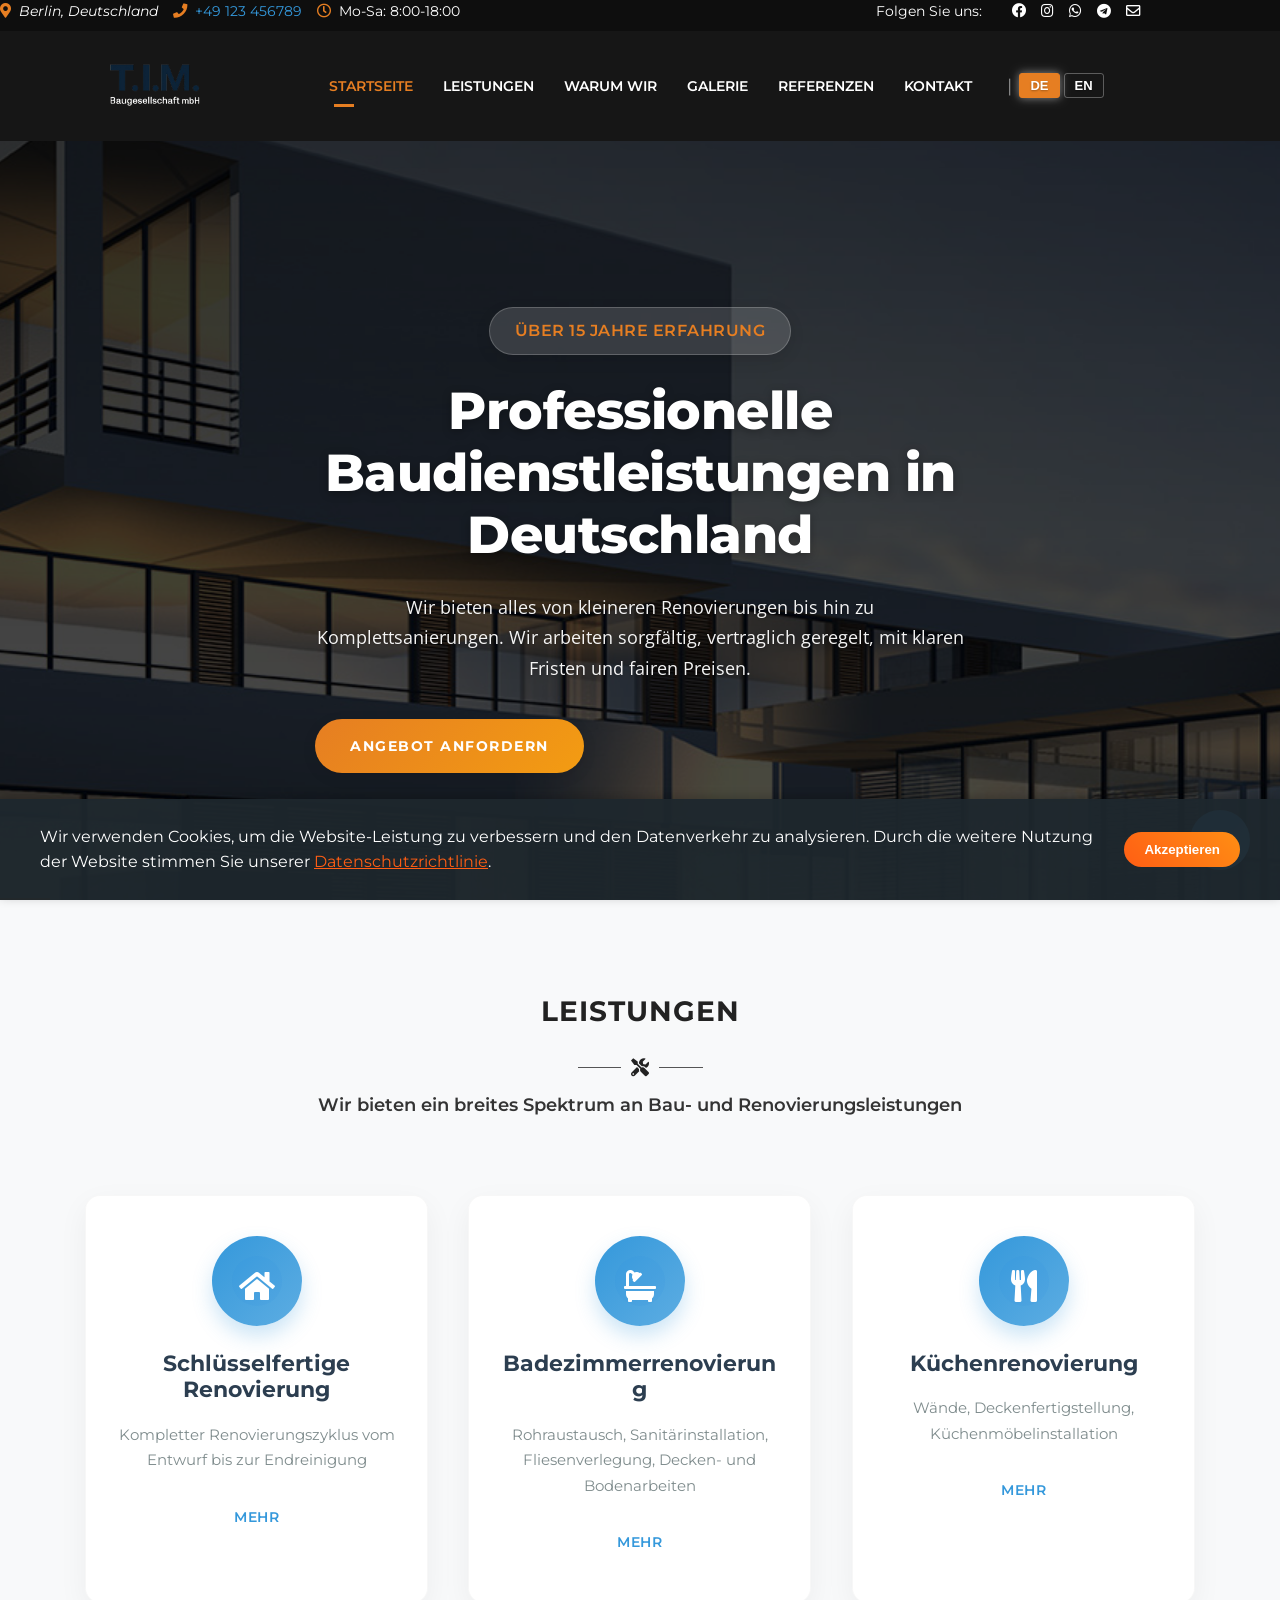
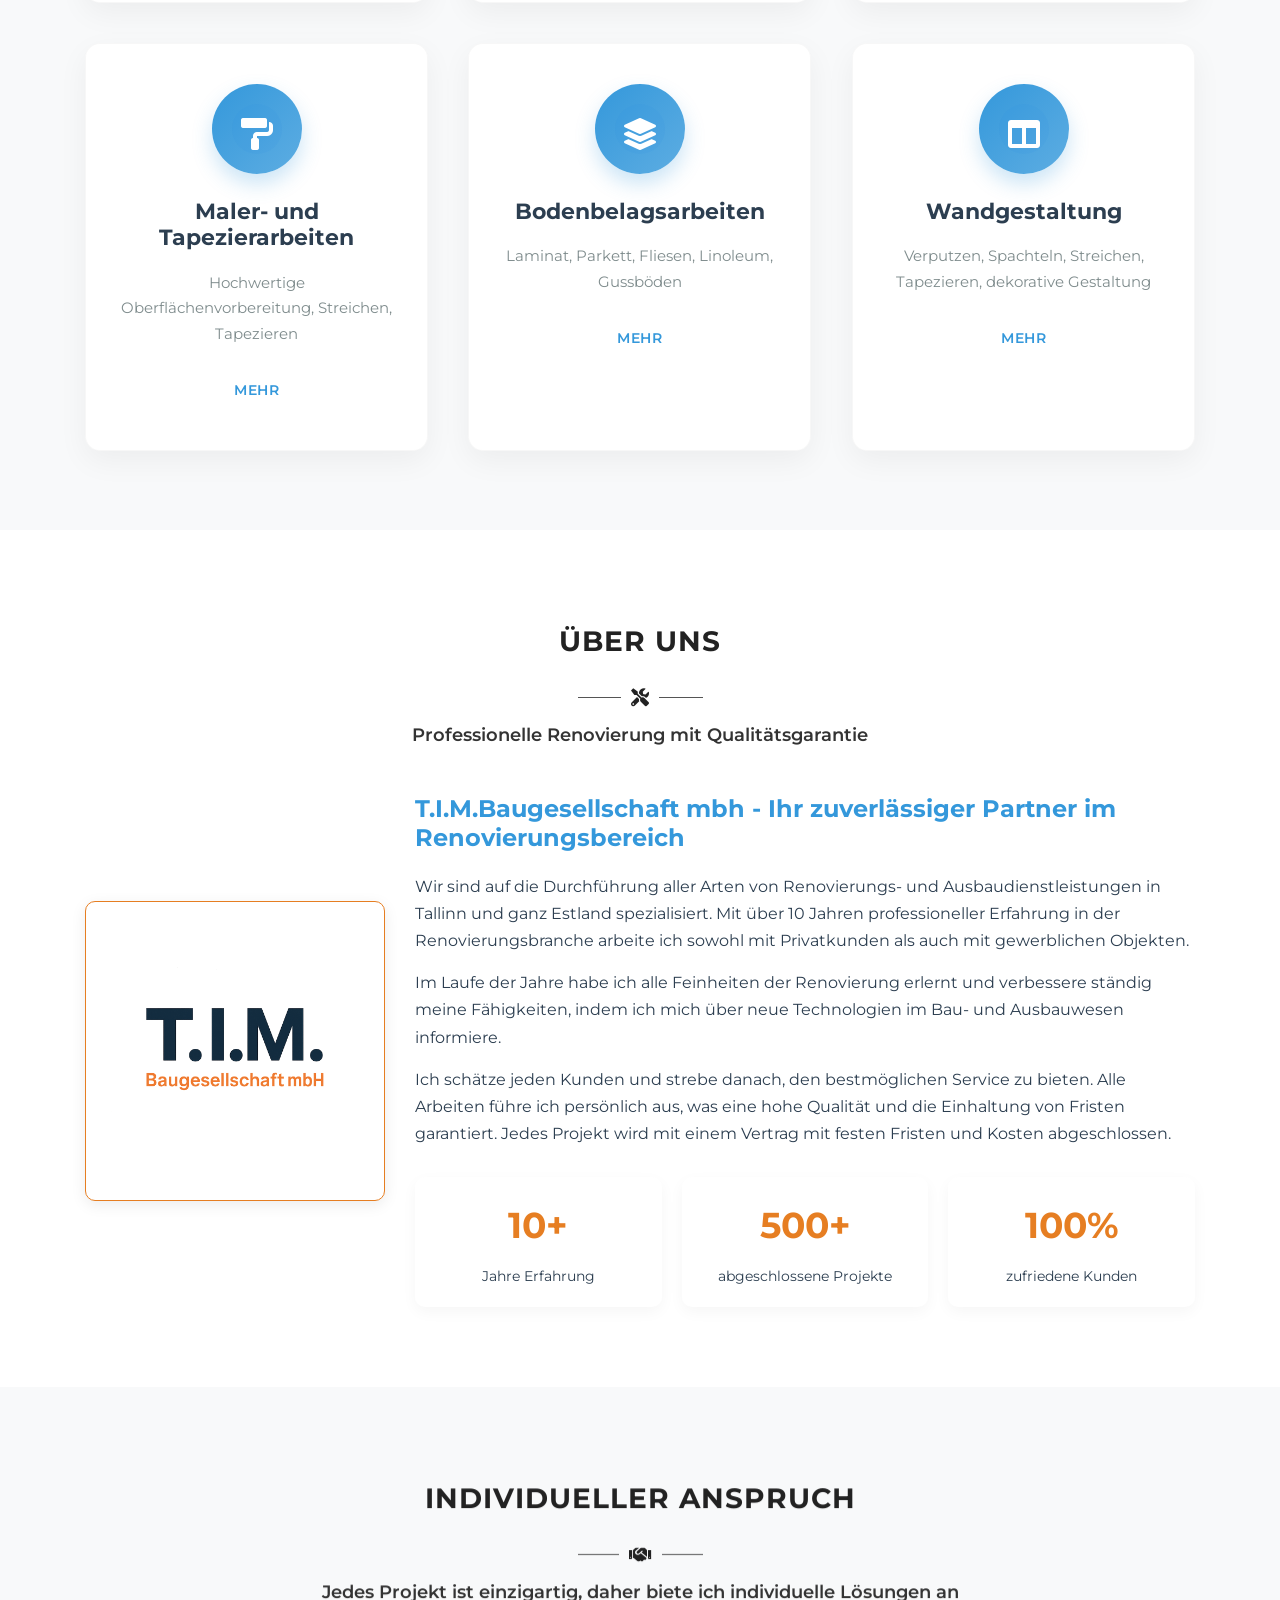
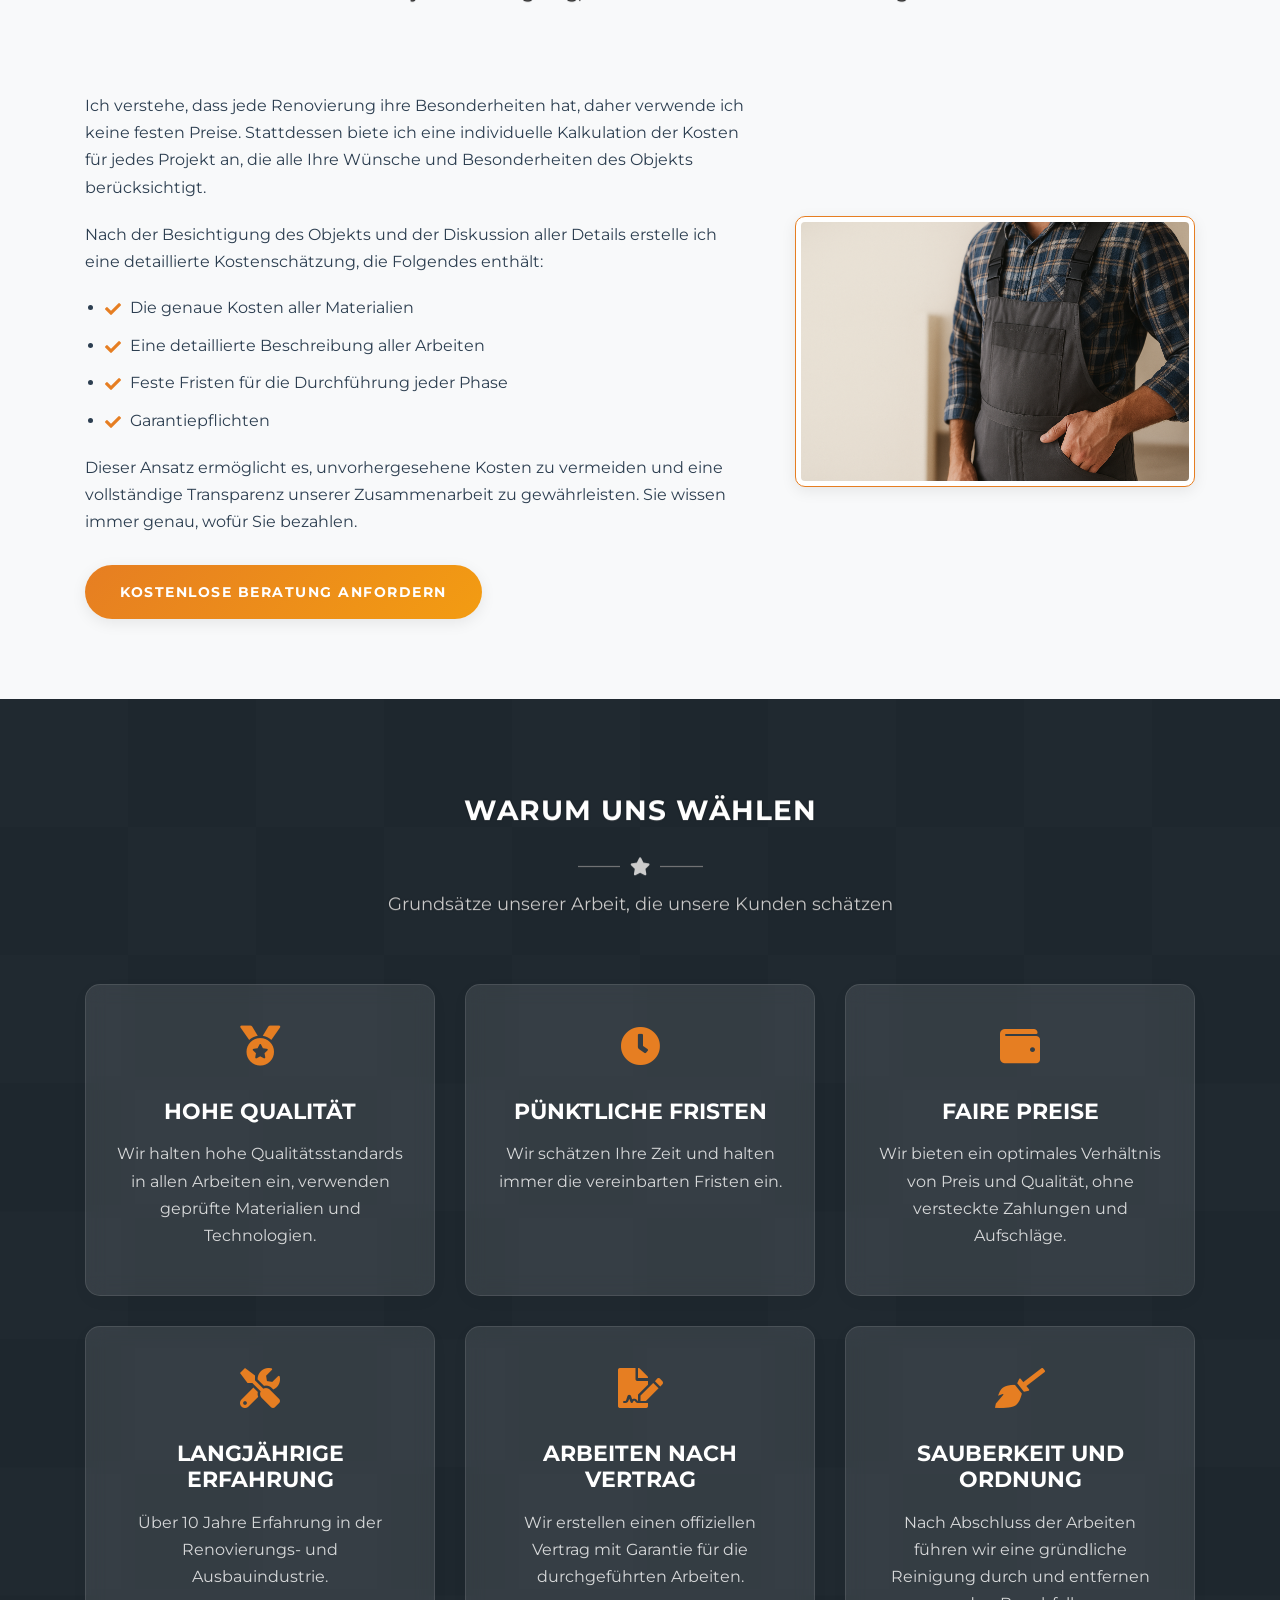
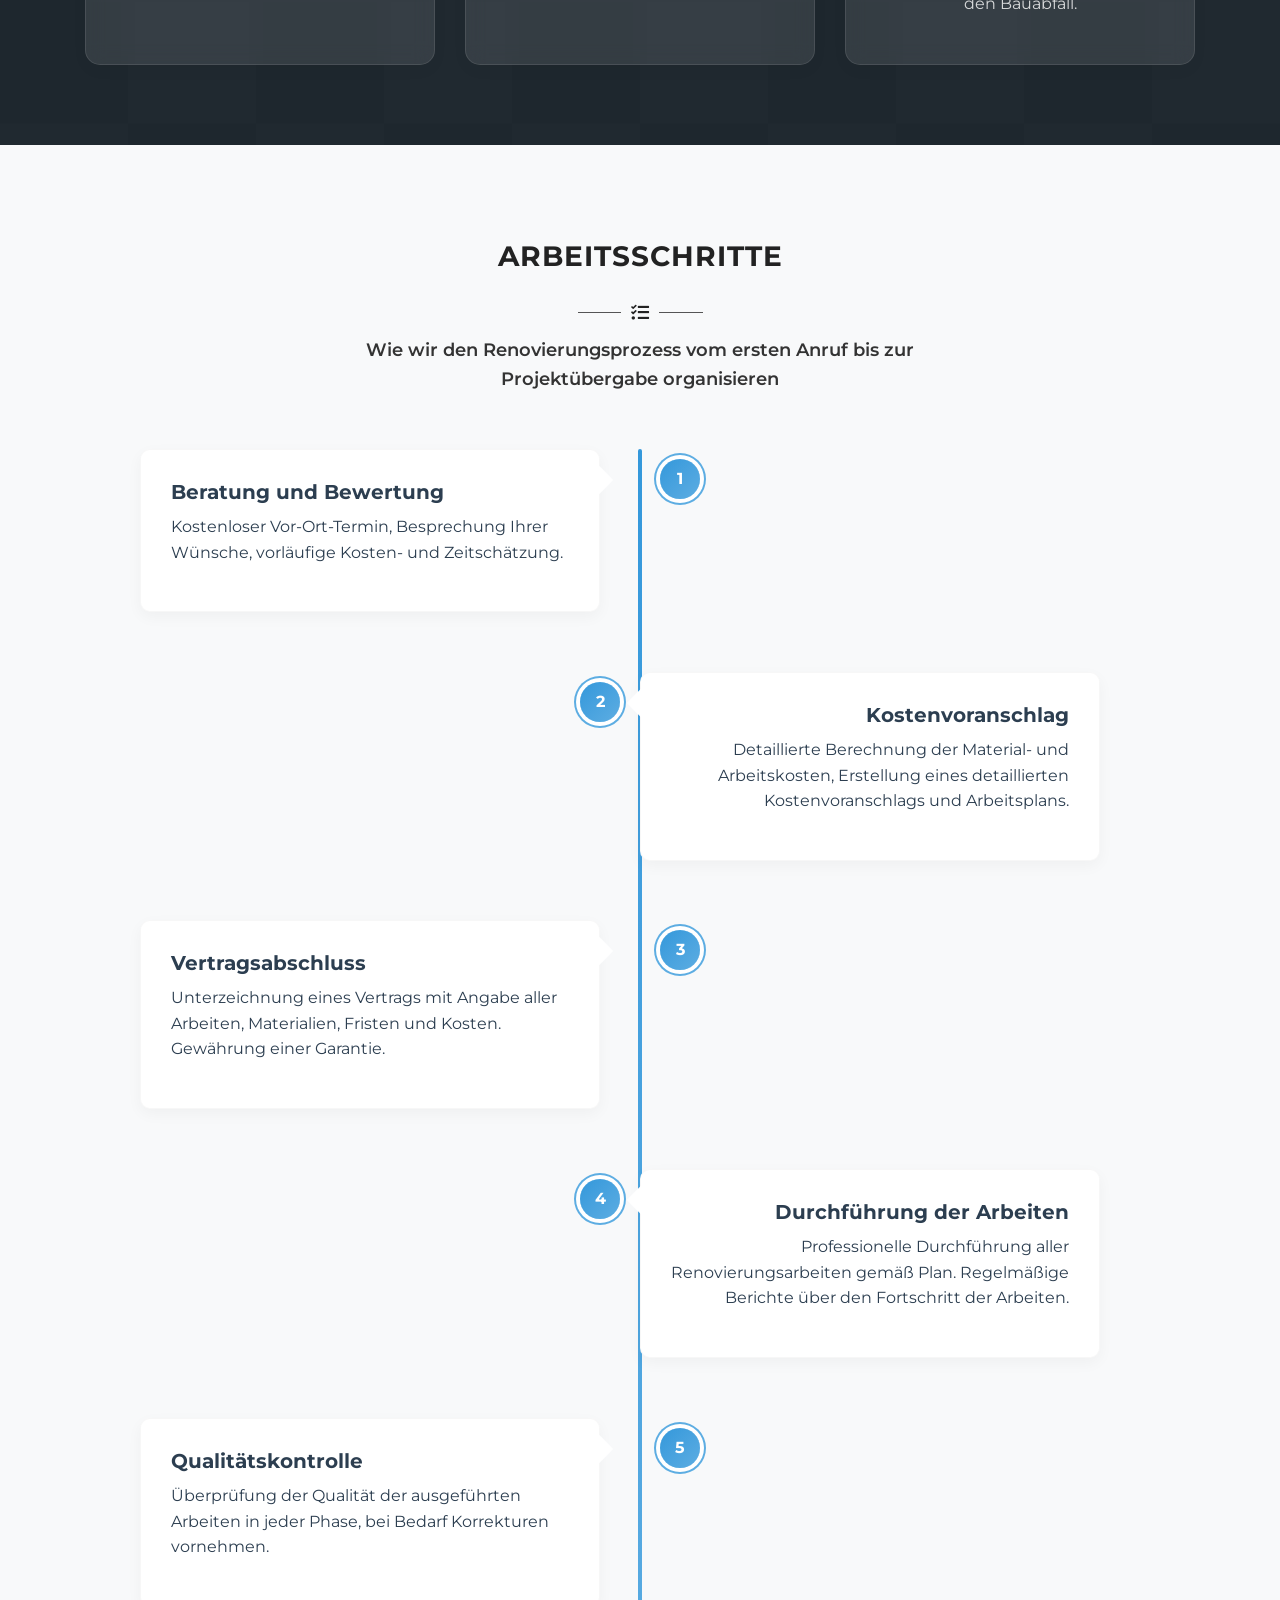
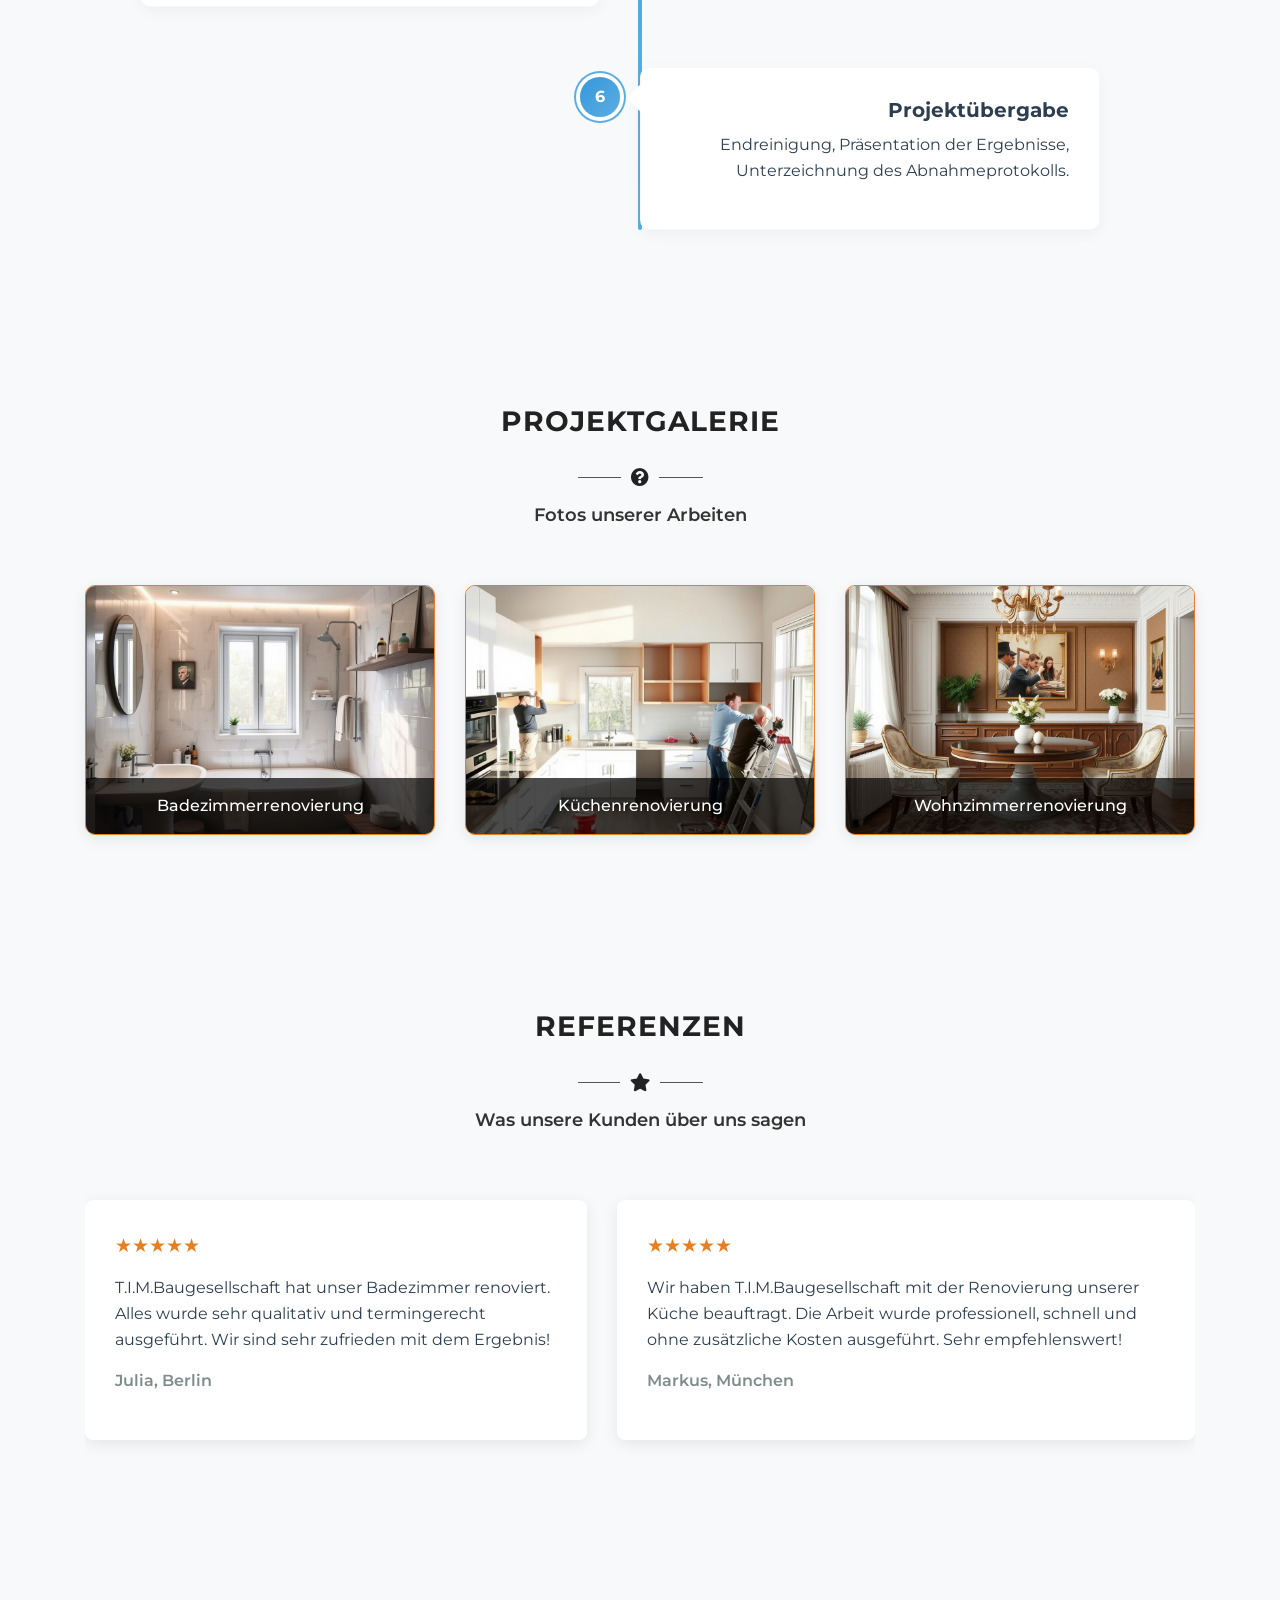
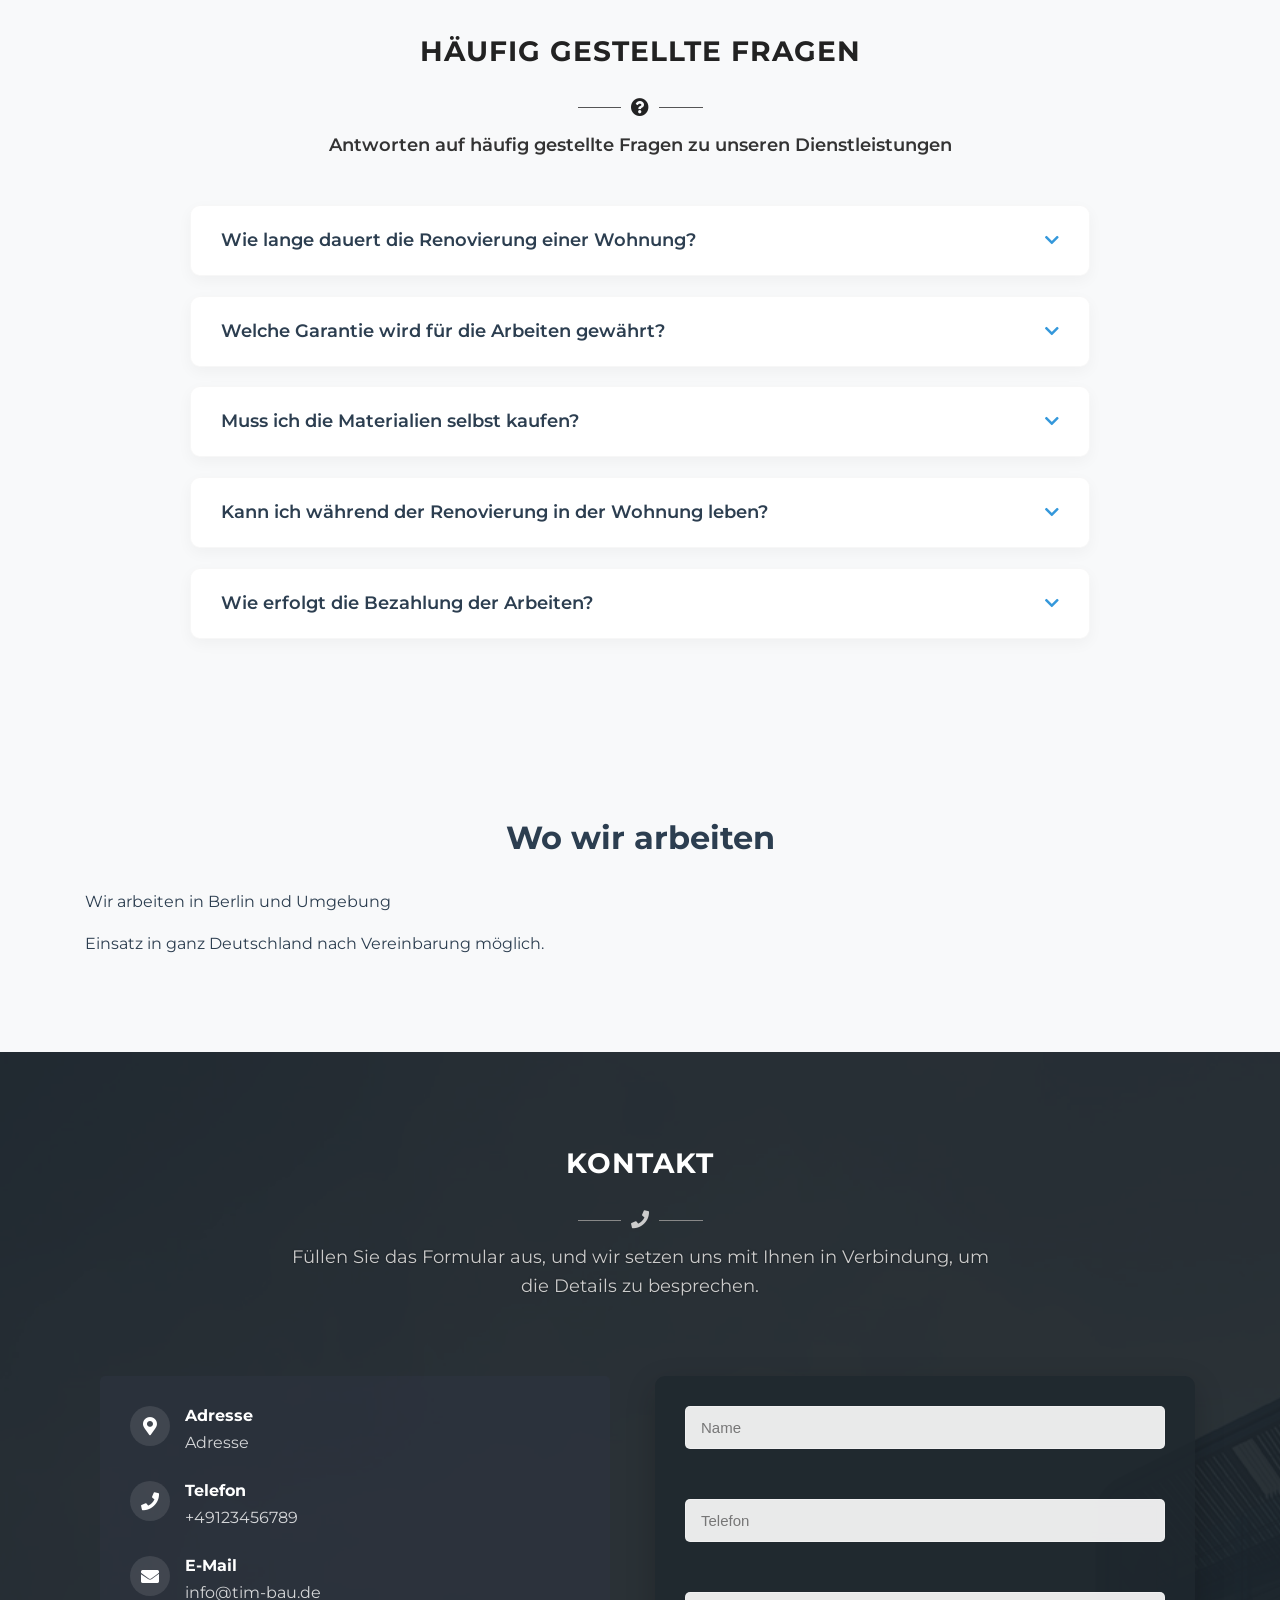
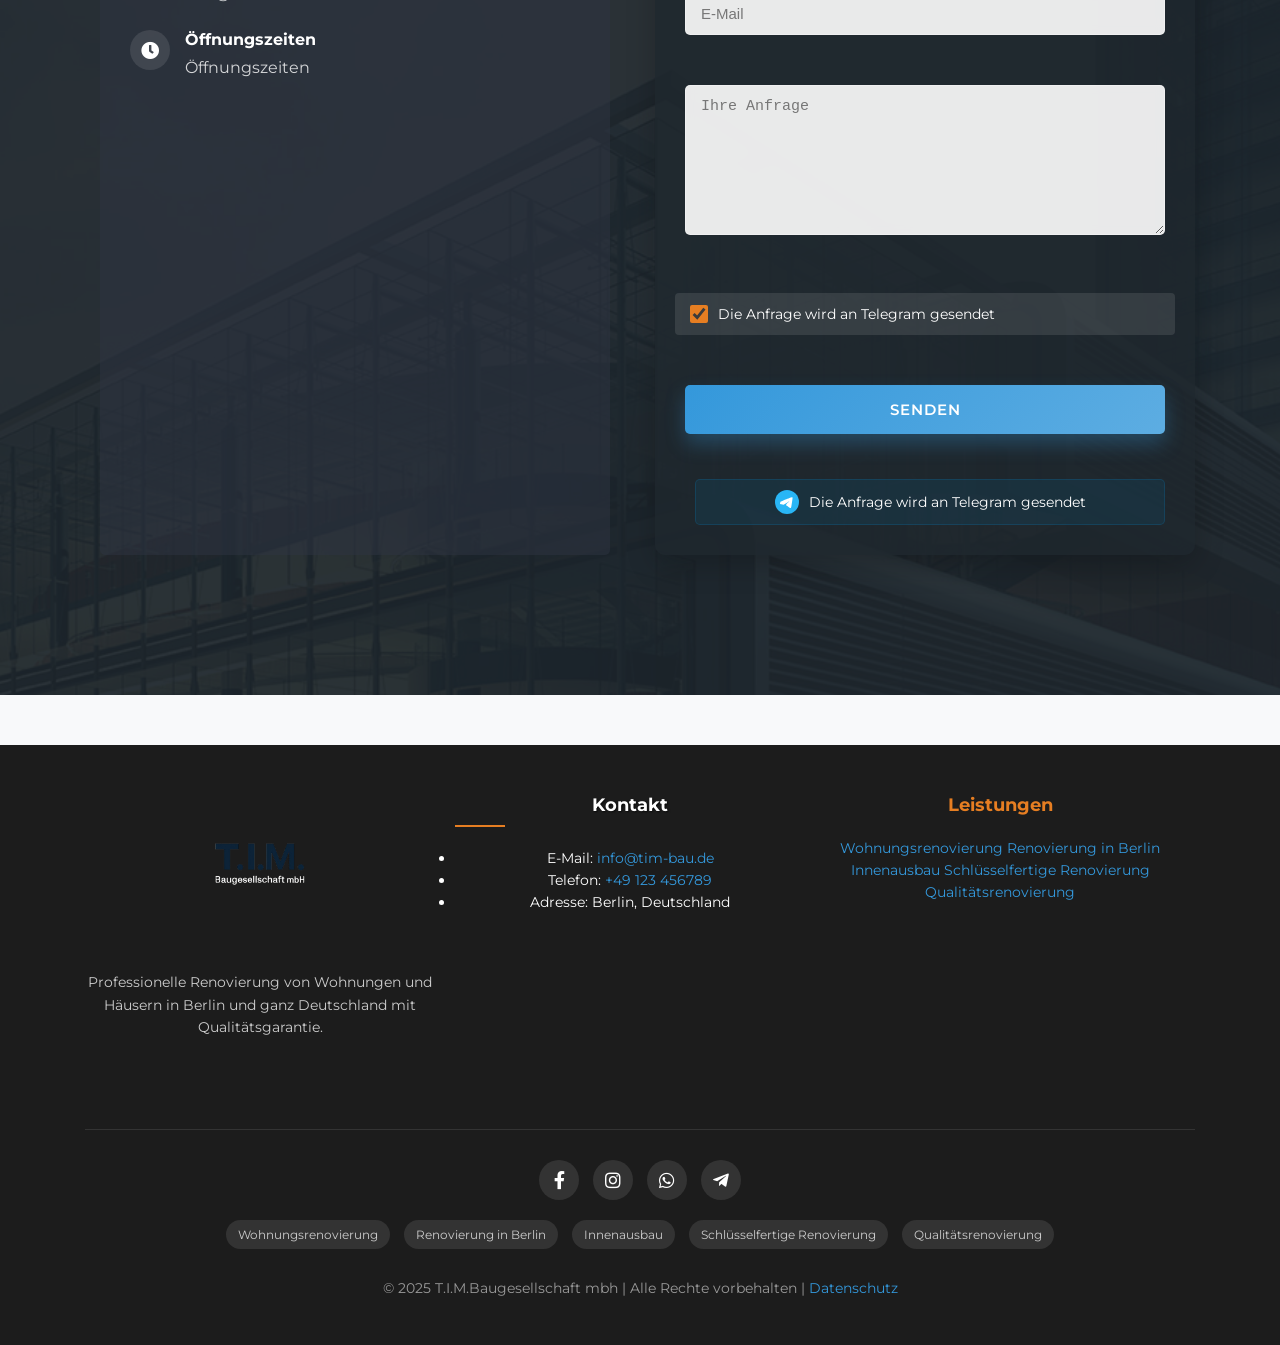
<file: index.html>
<!DOCTYPE html>
<html lang="de">
<head>
    <!-- Google Tag Manager -->
    <script>(function(w,d,s,l,i){w[l]=w[l]||[];w[l].push({'gtm.start':
    new Date().getTime(),event:'gtm.js'});var f=d.getElementsByTagName(s)[0],
    j=d.createElement(s),dl=l!='dataLayer'?'&l='+l:'';j.async=true;j.src=
    'https://www.googletagmanager.com/gtm.js?id='+i+dl;f.parentNode.insertBefore(j,f);
    })(window,document,'script','dataLayer','GTM-M7LZKSM');</script>
    <!-- End Google Tag Manager -->
    
    <!-- Google tag (gtag.js) -->
    <script async src="https://www.googletagmanager.com/gtag/js?id=G-H6QS23EL6"></script>
    <script>
      window.dataLayer = window.dataLayer || [];
      function gtag(){dataLayer.push(arguments);}
      gtag('js', new Date());

      gtag('config', 'G-H6QSW23EL6');
      
      // Настройка переключения языков на немецкий и английский
      document.addEventListener('DOMContentLoaded', function() {
          // Установка языка по умолчанию (немецкий)
          changeLanguage('de');
          
          // Добавление обработчиков событий для переключения языка
          document.querySelectorAll('.lang-btn').forEach(button => {
              button.addEventListener('click', function() {
                  const lang = this.getAttribute('data-lang');
                  if (lang) {
                      changeLanguage(lang);
                  }
              });
          });
      });
    </script>
    <meta charset="UTF-8">
    <meta name="viewport" content="width=device-width, initial-scale=1.0">
    <title>T.I.M.Baugesellschaft mbh — Professionelle Renovierung in Berlin | Baudienstleistungen in Deutschland</title>
    <meta name="description" content="Professionelle Renovierung von Wohnungen und Häusern in Berlin und ganz Deutschland. Badezimmer, Küchen und komplette schlüsselfertige Renovierungen.">
    <meta name="keywords" content="Renovierung Berlin, Wohnungsrenovierung Deutschland, Badezimmerrenovierung, Küchenrenovierung, Schlüsselfertige Renovierung, Renovierungspreise, Innenausbau, Bauarbeiten, Qualitätsrenovierung, Fliesenverlegung, Sanitärinstallation">
    <meta name="author" content="T.I.M.Baugesellschaft mbh">
    <meta name="robots" content="index, follow">
    <meta name="geo.region" content="DE">
    <meta name="geo.placename" content="Berlin">
    <meta name="format-detection" content="telephone=yes">
    
    <!-- Open Graph / Facebook -->
    <meta property="og:locale" content="de_DE">
    <meta property="og:type" content="website">
    <meta property="og:title" content="Renovierung in Berlin | T.I.M.Baugesellschaft mbh">
    <meta property="og:description" content="Professionelle Renovierung von Wohnungen und Häusern in Berlin und ganz Deutschland. Badezimmer, Küchen und komplette schlüsselfertige Renovierungen.">
    <meta property="og:url" content="https://repair-master.ee/">
    <meta property="og:image" content="images/slider-bg-1.jpg">
    <meta property="og:site_name" content="T.I.M.Baugesellschaft mbh">
    
    <!-- Twitter -->
    <meta property="twitter:card" content="summary_large_image">
    <meta property="twitter:url" content="https://repair-master.ee/">
    <meta property="twitter:title" content="Renovierung in Berlin | T.I.M.Baugesellschaft mbh">
    <meta property="twitter:description" content="Professionelle Renovierung von Wohnungen und Häusern in Berlin und ganz Deutschland. Badezimmer, Küchen und komplette schlüsselfertige Renovierungen.">
    <meta property="twitter:image" content="images/slider-bg-1.jpg">
    
    <!-- Favicon -->
    <link rel="icon" type="image/x-icon" href="images/favicon/favicon.ico">
    <link rel="icon" type="image/svg+xml" href="images/favicon/favicon.svg">
    <link rel="icon" type="image/png" sizes="96x96" href="images/favicon/favicon-96x96.png">
    
    <link rel="canonical" href="https://repair-master.ee/">
    <link rel="stylesheet" href="css/styles.css">
    <link rel="stylesheet" href="css/override.css">
    <link rel="stylesheet" href="css/contacts-fix.css">
    <link rel="stylesheet" href="css/slider-fix.css">
    <link rel="stylesheet" href="css/text-fix.css">
    <link rel="stylesheet" href="css/modern-style.css">
    <link rel="stylesheet" href="css/features.css">
    <link rel="stylesheet" href="css/header-fix.css">
    <link rel="stylesheet" href="https://cdnjs.cloudflare.com/ajax/libs/font-awesome/5.15.4/css/all.min.css">
    <link rel="stylesheet" href="https://cdnjs.cloudflare.com/ajax/libs/animate.css/4.1.1/animate.min.css">
    <link rel="stylesheet" href="css/logo-styles.css">
    <link rel="stylesheet" href="css/fix-alignment.css">
    <link rel="stylesheet" href="css/fix-gap.css">
    <link rel="stylesheet" href="css/footer-styles.css">
    <link rel="stylesheet" href="css/form-fix.css">
    <link rel="stylesheet" href="css/about-us.css">
    <link rel="stylesheet" href="css/process-steps.css">
    <link rel="stylesheet" href="css/approach.css">
    <link rel="stylesheet" href="css/gallery-styles.css">
    <link rel="stylesheet" href="css/nav-fix.css">
    <link rel="stylesheet" href="css/fix-header.css">
    <link rel="stylesheet" href="css/form-message.css">
    <link rel="stylesheet" href="css/mobile-styles.css">
    <link rel="stylesheet" href="css/mobile-fix-gap.css">
    <link rel="stylesheet" href="css/seo-optimize.css">
    <link href="https://fonts.googleapis.com/css2?family=Montserrat:wght@400;500;600;700;800&family=Open+Sans:wght@400;600&display=swap" rel="stylesheet" media="print" onload="this.media='all'">
    
    <!-- Предзагрузка критических ресурсов -->
    <link rel="preload" href="images/logo1.png" as="image">
    <link rel="preload" href="images/slider-bg-1.jpg" as="image">
    <!-- Удалены ссылки на несуществующие файлы скриптов, функциональность перенесена в combined.js -->
    <script src="js/translations.js"></script>

    <!-- Структурированные данные Schema.org для лучшего SEO -->
    <script type="application/ld+json">
    {
      "@context": "https://schema.org",
      "@type": "LocalBusiness",
      "name": "T.I.M.Baugesellschaft mbh",
      "image": "images/logo1.png",
      "@id": "",
      "url": "",
      "telephone": "",
      "address": {
        "@type": "PostalAddress",
        "addressLocality": "Berlin",
        "addressRegion": "Berlin",
        "addressCountry": "DE"
      },
      "geo": {
        "@type": "GeoCoordinates",
        "latitude": 52.5200,
        "longitude": 13.4050
      },
      "openingHoursSpecification": {
        "@type": "OpeningHoursSpecification",
        "dayOfWeek": [
          "Monday",
          "Tuesday",
          "Wednesday",
          "Thursday",
          "Friday",
          "Saturday"
        ],
        "opens": "08:00",
        "closes": "18:00"
      },
      "sameAs": [
        "https://www.facebook.com/specmontage",
        "https://www.instagram.com/specmontage"
      ],
      "priceRange": "€€-€€€",
      "description": "Professionelle Renovierung von Wohnungen und Häusern in Berlin und ganz Deutschland mit Qualitätsgarantie.",
      "hasOfferCatalog": {
        "@type": "OfferCatalog",
        "name": "Renovierungsdienstleistungen",
        "itemListElement": [
          {
            "@type": "Offer",
            "itemOffered": {
              "@type": "Service",
              "name": "Schlüsselfertige Renovierung"
            }
          },
          {
            "@type": "Offer",
            "itemOffered": {
              "@type": "Service",
              "name": "Badezimmerrenovierung"
            }
          },
          {
            "@type": "Offer",
            "itemOffered": {
              "@type": "Service",
              "name": "Küchenrenovierung"
            }
          }
        ]
      }
    }
    </script>
</head>
<body class="header-fixed page site-header-absolute">
    <!-- Google Tag Manager (noscript) -->
    <noscript><iframe src="https://www.googletagmanager.com/ns.html?id=GTM-M7LWZKSM"
    height="0" width="0" style="display:none;visibility:hidden"></iframe></noscript>
    <!-- End Google Tag Manager (noscript) -->
<!-- Кнопки языка находятся в навигационном меню -->
<div id="wrapper">
    <div id="page" class="clearfix">
        <!-- Header Wrap -->
        <div id="site-header-wrap">
            <!-- Top Bar -->        
            <div id="top-bar">
                <div id="top-bar-inner" class="container">
                    <div class="top-bar-inner-wrap">
                        <div class="top-bar-content">
                            <div class="inner">
                                <address class="address content"><i class="fas fa-map-marker-alt" aria-hidden="true"></i> <span data-i18n="topbar.address">Таллин, Эстония</span></address>
                                <a href="tel:+49 123 456789" class="phone content" aria-label="Позвонить нам"><i class="fas fa-phone" aria-hidden="true"></i> +49 123 456789</a>
                                <time class="time content" datetime="Mo-Sa 08:00-18:00"><i class="far fa-clock" aria-hidden="true"></i> <span data-i18n="topbar.hours">Пн-Сб: 8:00-18:00</span></time>
                            </div>                            
                        </div>

                        <div class="top-bar-socials">
                            <div class="inner">
                                <span class="text" data-i18n="topbar.followus">Следите за нами:</span>
                                <span class="icons">
                                    <a href="#" aria-label="Facebook" rel="noopener"><i class="fab fa-facebook" aria-hidden="true"></i></a>
                                    <a href="#" aria-label="Instagram" rel="noopener"><i class="fab fa-instagram" aria-hidden="true"></i></a>
                                    <a href="#" aria-label="WhatsApp" rel="noopener"><i class="fab fa-whatsapp" aria-hidden="true"></i></a>
                                    <a href="#" aria-label="Telegram" rel="noopener"><i class="fab fa-telegram" aria-hidden="true"></i></a>
                                    <a href="mailto:info@tim-bau.de" aria-label="Email"><i class="far fa-envelope" aria-hidden="true"></i></a>
                                </span>
                            </div>
                        </div>
                    </div>                    
                </div>
            </div>

            <!-- Header -->
            <header id="site-header">
                <div id="site-header-inner" class="container">
                    <div class="wrap-inner clearfix">
                        <div id="site-logo" class="clearfix">
                            <div id="site-logo-inner">
                                <a href="index.html" class="logo">
                                    <img src="images/logo1.png" alt="T.I.M.Baugesellschaft mbh" class="logo-img">
                                </a>
                            </div>
                        </div><!-- /#site-logo -->
                        
                        <div class="mobile-button"><span></span></div>
                        
                        <nav id="main-nav" class="main-nav">
                            <ul id="menu" class="menu">
                                <li class="menu-item current-menu-item"><a href="#home" data-i18n="menu.home">STARTSEITE</a></li>
                                <li class="menu-item"><a href="#services" data-i18n="menu.services">LEISTUNGEN</a></li>
                                <li class="menu-item"><a href="#why-us" data-i18n="menu.whyus">WARUM WIR</a></li>
                                <li class="menu-item"><a href="#gallery" data-i18n="menu.gallery">GALERIE</a></li>
                                <li class="menu-item"><a href="#reviews" data-i18n="menu.reviews">REFERENZEN</a></li>
                                <li class="menu-item"><a href="#contacts" data-i18n="menu.contacts">KONTAKT</a></li>
                                <li class="menu-item language-menu">
                                    <span class="lang-separator">|</span>
                                    <button class="lang-btn menu-lang-btn active" data-lang="de">DE</button>
                                    <button class="lang-btn menu-lang-btn" data-lang="en">EN</button>
                                </li>
                            </ul>
                        </nav><!-- /#main-nav -->
                    </div><!-- /.wrap-inner -->
                </div><!-- /#site-header-inner -->
            </header><!-- /#site-header -->
        </div><!-- #site-header-wrap -->

    <!-- Main Content -->
    <div id="main-content" class="site-main clearfix">
        <div id="content-wrap">
            <div id="site-content" class="site-content clearfix">
                <div id="inner-content" class="inner-content-wrap">
                    <div class="page-content">
                        <!-- SLIDER / HERO SECTION -->
                        <div id="home" class="rev_slider_wrapper fullwidthbanner-container">
                            <div id="rev-slider" class="hero-slider">
                                <!-- Slide 1 -->
                                <div class="slider-item" style="background-image: url('images/slider-bg-1.jpg');">
                                    <div class="overlay"></div>
                                    <div class="container">
                                        <div class="slider-content animate__animated animate__fadeInLeft">
                                            <span class="subtitle" data-i18n="home.subtitle">Über 15 Jahre Erfahrung</span>
                                            <h2 class="title" data-i18n="home.title">Professionelle Baudienstleistungen in Deutschland</h2>
                                            <p class="text" data-i18n="home.description">Wir bieten alles von kleineren Renovierungen bis hin zu Komplettsanierungen. Wir arbeiten sorgfältig, vertraglich geregelt, mit klaren Fristen und fairen Preisen.</p>
                                            <div class="themesflat-button-container">
                                                <a href="#contacts" class="themesflat-button bg-accent" data-i18n="home.cta">ANFRAGE SENDEN</a>
                                            </div>
                                        </div>
                                    </div>
                                </div>
                                <!-- /End Slide 1 -->
                                
                                <!-- Slide 2 -->
                                <div class="slider-item" style="background-image: url('images/slider-bg-2.jpg');">
                                    <div class="overlay"></div>
                                    <div class="container">
                                        <div class="slider-content animate__animated animate__fadeInRight text-center">
                                            <span class="subtitle" data-i18n="home.subtitle2">Qualitätsgarantie</span>
                                            <h2 class="title" data-i18n="home.title2">Badezimmer- und Sanitärrenovierung</h2>
                                            <p class="text" data-i18n="home.description2">Komplette Badezimmerrenovierung: Rohraustausch, Sanitärinstallation, Fliesenverlegung, Decken- und Bodenarbeiten.</p>
                                            <div class="themesflat-button-container">
                                                <a href="#contacts" class="themesflat-button bg-accent" data-i18n="home.cta">ANFRAGE SENDEN</a>
                                            </div>
                                        </div>
                                    </div>
                                </div>
                                <!-- /End Slide 2 -->
                                
                                <!-- Slide 3 -->
                                <div class="slider-item" style="background-image: url('images/slider-bg-3.jpg');">
                                    <div class="overlay"></div>
                                    <div class="container">
                                        <div class="slider-content animate__animated animate__fadeInUp text-right">
                                            <span class="subtitle" data-i18n="home.subtitle3">Faire Preise</span>
                                            <h2 class="title" data-i18n="home.title3">Küchen- und Wohnraumrenovierung</h2>
                                            <p class="text" data-i18n="home.description3">Hochwertige Renovierung von Küchen, Wohnzimmern, Schlafzimmern und anderen Räumen. Individueller Ansatz für jeden Kunden.</p>
                                            <div class="themesflat-button-container">
                                                <a href="#contacts" class="themesflat-button bg-accent" data-i18n="home.cta">ANFRAGE SENDEN</a>
                                            </div>
                                        </div>
                                    </div>
                                </div>
                                <!-- /End Slide 3 -->
                                
                                <!-- Slide 4 -->
                                <div class="slider-item" style="background-image: url('images/slider-bg-4.jpg');">
                                    <div class="overlay"></div>
                                    <div class="container">
                                        <div class="slider-content animate__animated animate__fadeInDown">
                                            <span class="subtitle" data-i18n="home.subtitle4">Höchste Qualität</span>
                                            <h2 class="title" data-i18n="home.title4">Modernes Design und hochwertige Materialien</h2>
                                            <p class="text" data-i18n="home.description4">Umfassende Renovierung von Wohnungen und Häusern mit Qualitätsgarantie. Wir arbeiten mit Räumen jeder Art und mit Projekten jeder Komplexität.</p>
                                            <div class="themesflat-button-container">
                                                <a href="#contacts" class="themesflat-button bg-accent" data-i18n="home.cta">ANFRAGE SENDEN</a>
                                            </div>
                                        </div>
                                    </div>
                                </div>
                                <!-- /End Slide 4 -->
                            </div>
                        </div>
        <!-- END SLIDER / HERO SECTION -->

        <!-- SERVICES SECTION -->
        <section id="services" class="row-services">
            <div class="container">
                <div class="row">
                    <div class="col-md-12">
                        <div class="themesflat-spacer clearfix" data-desktop="60" data-mobile="60" data-smobile="60"></div>
                        <header class="themesflat-headings style-1 text-center clearfix animate__animated animate__fadeInUp">
                            <h2 class="heading" data-i18n="services.title">LEISTUNGEN</h2>
                            <div class="sep has-icon width-125 clearfix">
                                <div class="sep-icon">
                                    <span class="sep-icon-before sep-center sep-solid"></span>
                                    <span class="icon-wrap"><i class="fas fa-tools"></i></span>
                                    <span class="sep-icon-after sep-center sep-solid"></span>
                                </div>
                            </div>
                            <p class="sub-heading" data-i18n="services.subtitle">Wir bieten ein breites Spektrum an Renovierungs- und Ausbaudienstleistungen</p>
                        </header>
                        <div class="themesflat-spacer clearfix" data-desktop="27" data-mobile="35" data-smobile="35"></div>
                        <div class="services-grid">
                            <div class="service-card animate__animated animate__fadeInUp" style="animation-delay: 0.1s">
                                <div class="service-icon"><i class="fas fa-home"></i></div>
                                <h3 data-i18n="services.fullRenovation">Schlüsselfertige Renovierung</h3>
                                <p data-i18n="services.fullRenovationDesc">Kompletter Renovierungszyklus vom Entwurf bis zur Endreinigung</p>
                                <a href="#contacts" class="service-link" data-i18n="services.more">Mehr erfahren <i class="fas fa-arrow-right" style="font-size: 12px; margin-left: 5px;"></i></a>
                            </div>
                            <div class="service-card animate__animated animate__fadeInUp" style="animation-delay: 0.2s">
                                <div class="service-icon"><i class="fas fa-bath"></i></div>
                                <h3 data-i18n="services.bathroom">Badezimmerrenovierung</h3>
                                <p data-i18n="services.bathroomDesc">Sanitärinstallation, Fliesenverlegung, Abdichtung, Decken</p>
                                <a href="#contacts" class="service-link" data-i18n="services.more">Mehr erfahren <i class="fas fa-arrow-right" style="font-size: 12px; margin-left: 5px;"></i></a>
                            </div>
                            <div class="service-card animate__animated animate__fadeInUp" style="animation-delay: 0.3s">
                                <div class="service-icon"><i class="fas fa-utensils"></i></div>
                                <h3 data-i18n="services.kitchen">Küchenrenovierung</h3>
                                <p data-i18n="services.kitchenDesc">Wandgestaltung, Deckenarbeiten, Einbau von Küchenmöbeln</p>
                                <a href="#contacts" class="service-link" data-i18n="services.more">Mehr erfahren <i class="fas fa-arrow-right" style="font-size: 12px; margin-left: 5px;"></i></a>
                            </div>
                            <div class="service-card animate__animated animate__fadeInUp" style="animation-delay: 0.4s">
                                <div class="service-icon"><i class="fas fa-paint-roller"></i></div>
                                <h3 data-i18n="services.painting">Malerei und Tapezieren</h3>
                                <p data-i18n="services.paintingDesc">Kachelfreie Oberflächen, Malerei, Tapezieren</p>
                                <a href="#contacts" class="service-link" data-i18n="services.more">Mehr erfahren <i class="fas fa-arrow-right" style="font-size: 12px; margin-left: 5px;"></i></a>
                            </div>
                            <div class="service-card animate__animated animate__fadeInUp" style="animation-delay: 0.5s">
                                <div class="service-icon"><i class="fas fa-layer-group"></i></div>
                                <h3 data-i18n="services.flooring">Fußbodenarbeiten</h3>
                                <p data-i18n="services.flooringDesc">Laminat, Parkett, Fliesen, Linoleum, Gussböden</p>
                                <a href="#contacts" class="service-link" data-i18n="services.more">Mehr erfahren <i class="fas fa-arrow-right" style="font-size: 12px; margin-left: 5px;"></i></a>
                            </div>
                            <div class="service-card animate__animated animate__fadeInUp" style="animation-delay: 0.6s">
                                <div class="service-icon"><i class="fas fa-columns"></i></div>
                                <h3 data-i18n="services.walls">Wandgestaltung</h3>
                                <p data-i18n="services.wallsDesc">Spachteln, Streichen, Tapezieren, dekorative Gestaltung</p>
                                <a href="#contacts" class="service-link" data-i18n="services.more">Mehr erfahren <i class="fas fa-arrow-right" style="font-size: 12px; margin-left: 5px;"></i></a>
                            </div>
                        </div>
                        <div class="themesflat-spacer clearfix" data-desktop="45" data-mobile="60" data-smobile="60"></div>
                    </div>
                </div>
            </div>
        </section>
        <!-- END SERVICES SECTION -->

        <!-- ABOUT US SECTION -->
        <section id="about" class="about-section" itemscope itemtype="https://schema.org/AboutPage">
            <div class="container">
                <div class="row">
                    <div class="col-md-12">
                        <div class="themesflat-spacer clearfix" data-desktop="60" data-mobile="60" data-smobile="60"></div>
                        <header class="themesflat-headings style-1 text-center clearfix animate__animated animate__fadeInUp">
                            <h2 class="heading" data-i18n="about.title">ÜBER UNS</h2>
                            <div class="sep has-icon width-125 clearfix">
                                <div class="sep-icon">
                                    <span class="sep-icon-before sep-center sep-solid"></span>
                                    <span class="icon-wrap"><i class="fas fa-tools"></i></span>
                                    <span class="sep-icon-after sep-center sep-solid"></span>
                                </div>
                            </div>
                            <p class="sub-heading" data-i18n="about.subtitle">Professionelle Renovierung mit Qualitätsgarantie</p>
                        </header>
                    </div>
                </div>
                
                <div class="about-content">
                    <div class="about-image animate__animated animate__fadeInLeft">
                        <img src="images/logo.png" alt="T.I.M.Baugesellschaft Logo" data-i18n-alt="about.logoAlt" class="about-logo">
                    </div>
                    <div class="about-text animate__animated animate__fadeInRight">
                        <h3 data-i18n="about.heading">T.I.M.Baugesellschaft mbh - Ihr zuverlässiger Partner im Renovierungsbereich</h3>
                        <p data-i18n="about.paragraph1">Wir sind auf die Durchführung aller Arten von Renovierungs- und Ausbaudienstleistungen in Tallinn und ganz Estland spezialisiert. Mit über 10 Jahren professioneller Erfahrung in der Renovierungsbranche arbeite ich sowohl mit Privatkunden als auch mit gewerblichen Objekten.</p>
                        <p data-i18n="about.paragraph2">Im Laufe der Jahre habe ich alle Feinheiten der Renovierung erlernt und verbessere ständig meine Fähigkeiten, indem ich mich über neue Technologien im Bau- und Ausbauwesen informiere.</p>
                        <p data-i18n="about.paragraph3">Ich schätze jeden Kunden und strebe danach, den bestmöglichen Service zu bieten. Alle Arbeiten führe ich persönlich aus, was eine hohe Qualität und die Einhaltung von Fristen garantiert. Jedes Projekt wird mit einem Vertrag mit festen Fristen und Kosten abgeschlossen.</p>
                        
                        <div class="about-stats">
                            <div class="stat-item">
                                <div class="stat-number">10+</div>
                                <div class="stat-text" data-i18n="about.yearsExperience">Jahre Erfahrung</div>
                            </div>
                            <div class="stat-item">
                                <div class="stat-number">500+</div>
                                <div class="stat-text" data-i18n="about.completedProjects">abgeschlossene Projekte</div>
                            </div>
                            <div class="stat-item">
                                <div class="stat-number">100%</div>
                                <div class="stat-text" data-i18n="about.satisfaction">zufriedene Kunden</div>
                            </div>
                        </div>
                    </div>
                </div>
            </div>
        </div>
        <!-- END ABOUT US SECTION -->

        <!-- APPROACH SECTION -->
        <div id="approach" class="pricing-section">
            <div class="container">
                <div class="row">
                    <div class="col-md-12">
                        <div class="themesflat-spacer clearfix" data-desktop="60" data-mobile="60" data-smobile="60"></div>
                        <header class="themesflat-headings style-1 text-center clearfix animate__animated animate__fadeInUp">
                            <h2 class="heading" data-i18n="approach.title">INDIVIDUELLER ANSPRUCH</h2>
                            <div class="sep has-icon width-125 clearfix">
                                <div class="sep-icon">
                                    <span class="sep-icon-before sep-center sep-solid"></span>
                                    <span class="icon-wrap"><i class="fas fa-handshake"></i></span>
                                    <span class="sep-icon-after sep-center sep-solid"></span>
                                </div>
                            </div>
                            <p class="sub-heading" data-i18n="approach.subtitle">Jedes Projekt ist einzigartig, daher biete ich individuelle Lösungen an</p>
                        </header>
                    </div>
                </div>
                
                <div class="row">
                    <div class="col-md-12">
                        <div class="approach-content animate__animated animate__fadeInUp">
                            <div class="approach-text">
                                <p data-i18n="approach.text1">Ich verstehe, dass jede Renovierung ihre Besonderheiten hat, daher verwende ich keine festen Preise. Stattdessen biete ich eine individuelle Kalkulation der Kosten für jedes Projekt an, die alle Ihre Wünsche und Besonderheiten des Objekts berücksichtigt.</p>
                                
                                <p data-i18n="approach.text2">Nach der Besichtigung des Objekts und der Diskussion aller Details erstelle ich eine detaillierte Kostenschätzung, die Folgendes enthält:</p>
                                
                                <ul class="approach-list">
                                    <li data-i18n="approach.list1">Die genaue Kosten aller Materialien</li>
                                    <li data-i18n="approach.list2">Eine detaillierte Beschreibung aller Arbeiten</li>
                                    <li data-i18n="approach.list3">Feste Fristen für die Durchführung jeder Phase</li>
                                    <li data-i18n="approach.list4">Garantiepflichten</li>
                                </ul>
                                
                                <p data-i18n="approach.text3">Dieser Ansatz ermöglicht es, unvorhergesehene Kosten zu vermeiden und eine vollständige Transparenz unserer Zusammenarbeit zu gewährleisten. Sie wissen immer genau, wofür Sie bezahlen.</p>
                                
                                <div class="approach-cta">
                                    <button type="submit" class="themesflat-button bg-accent" data-i18n="approach.cta">KOSTENLOSE BERATUNG ANFORDERN</button>
                                </div>
                            </div>
                            
                            <div class="approach-image animate__animated animate__fadeInRight">
                                <img src="images/individual-approach.png" alt="Individueller Ansatz" data-i18n-alt="approach.imageAlt">
                            </div>
                        </div>
                    </div>
                </div>
            </div>
        </div>
        <!-- END APPROACH SECTION -->

        <!-- ICONBOX / WHY CHOOSE US -->
        <div id="why-us" class="row-iconbox bg-row-2">
            <div class="container">
                <div class="row">
                    <div class="col-md-12">
                        <div class="themesflat-spacer clearfix" data-desktop="60" data-mobile="60" data-smobile="60"></div>
                        <header class="themesflat-headings style-1 text-center clearfix animate__animated animate__fadeInUp">
                            <h2 class="heading text-white" data-i18n="whyus.title">WARUM UNS WÄHLEN</h2>
                            <div class="sep has-icon width-125 border-color-light clearfix">
                                <div class="sep-icon">
                                    <span class="sep-icon-before sep-center sep-solid"></span>
                                    <span class="icon-wrap"><i class="fas fa-star"></i></span>
                                    <span class="sep-icon-after sep-center sep-solid"></span>
                                </div>
                            </div>
                            <p class="sub-heading text-white" data-i18n="whyus.subtitle">Grundsätze unserer Arbeit, die unsere Kunden schätzen</p>
                        </header>
                        <div class="themesflat-spacer clearfix" data-desktop="25" data-mobile="35" data-smobile="35"></div>
                    </div>
                </div>

                <div class="why-choose-grid">
                    <div class="why-choose-item animate__animated animate__fadeInUp" style="animation-delay: 0.1s">
                        <div class="icon">
                            <i class="fas fa-medal"></i>
                        </div>
                        <h5 class="title" data-i18n="whyus.quality">HOHE QUALITÄT</h5>
                        <p class="text" data-i18n="whyus.qualityDesc">Wir halten hohe Qualitätsstandards in allen Arbeiten ein, verwenden geprüfte Materialien und Technologien.</p>
                    </div>

                    <div class="why-choose-item animate__animated animate__fadeInUp" style="animation-delay: 0.2s">
                        <div class="icon">
                            <i class="fas fa-clock"></i>
                        </div>
                        <h5 class="title" data-i18n="whyus.ontime">PÜNKTLICHE FRISTEN</h5>
                        <p class="text" data-i18n="whyus.ontimeDesc">Wir schätzen Ihre Zeit und halten immer die vereinbarten Fristen ein.</p>
                    </div>

                    <div class="why-choose-item animate__animated animate__fadeInUp" style="animation-delay: 0.3s">
                        <div class="icon">
                            <i class="fas fa-wallet"></i>
                        </div>
                        <h5 class="title" data-i18n="whyus.price">FAIRE PREISE</h5>
                        <p class="text" data-i18n="whyus.priceDesc">Wir bieten ein optimales Verhältnis von Preis und Qualität, ohne versteckte Zahlungen und Aufschläge.</p>
                    </div>
                    
                    <div class="why-choose-item animate__animated animate__fadeInUp" style="animation-delay: 0.4s">
                        <div class="icon">
                            <i class="fas fa-tools"></i>
                        </div>
                        <h5 class="title" data-i18n="whyus.experience">LANGJÄHRIGE ERFAHRUNG</h5>
                        <p class="text" data-i18n="whyus.experienceDesc">Über 10 Jahre Erfahrung in der Renovierungs- und Ausbauindustrie.</p>
                    </div>
                    
                    <div class="why-choose-item animate__animated animate__fadeInUp" style="animation-delay: 0.5s">
                        <div class="icon">
                            <i class="fas fa-file-signature"></i>
                        </div>
                        <h5 class="title" data-i18n="whyus.contract">ARBEITEN NACH VERTRAG</h5>
                        <p class="text" data-i18n="whyus.contractDesc">Wir erstellen einen offiziellen Vertrag mit Garantie für die durchgeführten Arbeiten.</p>
                    </div>
                    
                    <div class="why-choose-item animate__animated animate__fadeInUp" style="animation-delay: 0.6s">
                        <div class="icon">
                            <i class="fas fa-broom"></i>
                        </div>
                        <h5 class="title" data-i18n="whyus.clean">SAUBERKEIT UND ORDNUNG</h5>
                        <p class="text" data-i18n="whyus.cleanDesc">Nach Abschluss der Arbeiten führen wir eine gründliche Reinigung durch und entfernen den Bauabfall.</p>
                    </div>
                </div>

                <div class="row">
                    <div class="col-md-12">
                        <div class="themesflat-spacer clearfix" data-desktop="80" data-mobile="60" data-smobile="60"></div>
                    </div>
                </div>
            </div>
        </div>
        <!-- END WHY CHOOSE US -->

        <!-- PROCESS SECTION / ЭТАПЫ РАБОТЫ -->
        <section id="process" class="process-section">
            <div class="container">
                <div class="process-container">
                    <header class="themesflat-headings style-1 text-center clearfix animate__animated animate__fadeInUp">
                        <h2 class="heading" data-i18n="process.title">ARBEITSSCHRITTE</h2>
                        <div class="sep has-icon width-125 clearfix">
                            <div class="sep-icon">
                                <span class="sep-icon-before sep-center sep-solid"></span>
                                <span class="icon-wrap"><i class="fas fa-tasks"></i></span>
                                <span class="sep-icon-after sep-center sep-solid"></span>
                            </div>
                        </div>
                        <p class="sub-heading" data-i18n="process.subtitle">Wie wir den Renovierungsprozess vom ersten Anruf bis zur Projektübergabe organisieren</p>
                    </header>
                    
                    <div class="process-timeline">
                        <div class="process-item animate__animated animate__fadeInLeft">
                            <div class="process-number">1</div>
                            <div class="process-content">
                                <h3 class="process-title" data-i18n="process.step1">Beratung und Bewertung</h3>
                                <p data-i18n="process.step1Desc">Kostenloser Vor-Ort-Besuch, Besprechung Ihrer Wünsche, vorläufige Kosten- und Zeitschätzung.</p>
                            </div>
                        </div>
                        
                        <div class="process-item animate__animated animate__fadeInRight">
                            <div class="process-number">2</div>
                            <div class="process-content">
                                <h3 class="process-title" data-i18n="process.step2">Kostenschätzung</h3>
                                <p data-i18n="process.step2Desc">Detaillierte Kalkulation der Kosten für Materialien und Arbeiten, Erstellung eines detaillierten Zeitplans.</p>
                            </div>
                        </div>
                        
                        <div class="process-item animate__animated animate__fadeInLeft">
                            <div class="process-number">3</div>
                            <div class="process-content">
                                <h3 class="process-title" data-i18n="process.step3">Vertragsabschluss</h3>
                                <p data-i18n="process.step3Desc">Unterzeichnung eines Vertrags mit festen Fristen, Kosten und Garantiepflichten.</p>
                            </div>
                        </div>
                        
                        <div class="process-item animate__animated animate__fadeInRight">
                            <div class="process-number">4</div>
                            <div class="process-content">
                                <h3 class="process-title" data-i18n="process.step4">Durchführung der Arbeiten</h3>
                                <p data-i18n="process.step4Desc">Professionelle Durchführung aller Renovierungsarbeiten gemäß dem Zeitplan. Regelmäßige Berichte über den Fortschritt der Arbeiten.</p>
                            </div>
                        </div>
                        
                        <div class="process-item animate__animated animate__fadeInLeft">
                            <div class="process-number">5</div>
                            <div class="process-content">
                                <h3 class="process-title" data-i18n="process.step5">Qualitätskontrolle</h3>
                                <p data-i18n="process.step5Desc">Überprüfung der Qualität der durchgeführten Arbeiten an jedem Schritt, Korrekturen bei Bedarf.</p>
                            </div>
                        </div>
                        
                        <div class="process-item animate__animated animate__fadeInRight">
                            <div class="process-number">6</div>
                            <div class="process-content">
                                <h3 class="process-title" data-i18n="process.step6">Projektübergabe</h3>
                                <p data-i18n="process.step6Desc">Endreinigung, Vorstellung der Ergebnisse, Unterzeichnung des Abnahmeprotokolls.</p>
                            </div>
                        </div>
                    </div>
                </div>
            </div>
        </section>
        <!-- END PROCESS SECTION -->

        <section id="gallery" class="gallery" itemscope itemtype="https://schema.org/ImageGallery">
            <div class="container">
                <header class="themesflat-headings style-1 text-center clearfix animate__animated animate__fadeInUp">
                    <h2 class="heading" itemprop="name" data-i18n="gallery.title">PROJEKTGALERIE</h2>
                    <div class="sep has-icon width-125 clearfix">
                        <div class="sep-icon">
                            <span class="sep-icon-before sep-center sep-solid"></span>
                            <span class="icon-wrap"><i class="fas fa-question-circle"></i></span>
                            <span class="sep-icon-after sep-center sep-solid"></span>
                        </div>
                    </div>
                    <p class="sub-heading" data-i18n="gallery.subtitle">Fotos unserer Arbeiten</p>
                </header>
                <div class="gallery-grid">
                    <div class="gallery-item" itemprop="image" itemscope itemtype="https://schema.org/ImageObject">
                        <img src="images/ванна.png" alt="Badezimmerrenovierung" data-i18n-alt="gallery.bathroom" itemprop="contentUrl" loading="lazy">
                        <meta itemprop="name" content="Badezimmerrenovierung in Tallinn">
                        <meta itemprop="description" content="Professionelle Badezimmerrenovierung in Tallinn mit Qualitätsgarantie">
                        <div class="gallery-caption" data-i18n="gallery.bathroomCaption" itemprop="caption">Badezimmerrenovierung</div>
                    </div>
                    <div class="gallery-item" itemprop="image" itemscope itemtype="https://schema.org/ImageObject">
                        <img src="images/кухня.png" alt="Küchenrenovierung" data-i18n-alt="gallery.kitchen" itemprop="contentUrl" loading="lazy">
                        <meta itemprop="name" content="Küchenrenovierung in Estland">
                        <meta itemprop="description" content="Kosteneffiziente Küchenrenovierung in Estland">
                        <div class="gallery-caption" data-i18n="gallery.kitchenCaption" itemprop="caption">Küchenrenovierung</div>
                    </div>
                    <div class="gallery-item" itemprop="image" itemscope itemtype="https://schema.org/ImageObject">
                        <img src="images/гостинная.png" alt="Wohnzimmerrenovierung" data-i18n-alt="gallery.livingroom" itemprop="contentUrl" loading="lazy">
                        <meta itemprop="name" content="Wohnzimmerrenovierung in Tallinn">
                        <meta itemprop="description" content="Moderne Wohnzimmerrenovierung in Tallinn und ganz Estland">
                        <div class="gallery-caption" data-i18n="gallery.livingroomCaption" itemprop="caption">Wohnzimmerrenovierung</div>
                    </div>
                </div>
            </div>
        </section>

        <section id="reviews" class="reviews" itemscope itemtype="https://schema.org/Review">
            <div class="container">
                <header class="themesflat-headings style-1 text-center clearfix animate__animated animate__fadeInUp">
                    <h2 class="heading" data-i18n="reviews.title">REFERENZEN</h2>
                    <div class="sep has-icon width-125 clearfix">
                        <div class="sep-icon">
                            <span class="sep-icon-before sep-center sep-solid"></span>
                            <span class="icon-wrap"><i class="fas fa-star"></i></span>
                            <span class="sep-icon-after sep-center sep-solid"></span>
                        </div>
                    </div>
                    <p class="sub-heading" data-i18n="reviews.subtitle">Was unsere Kunden über uns sagen</p>
                </header>
                <div class="reviews-slider">
                    <div class="review-card" itemprop="review" itemscope itemtype="https://schema.org/Review">
                        <div class="review-stars" itemprop="reviewRating" itemscope itemtype="https://schema.org/Rating">
                            <meta itemprop="worstRating" content="1">
                            <meta itemprop="ratingValue" content="5">
                            <meta itemprop="bestRating" content="5">
                            ★★★★★
                        </div>
                        <p class="review-text" data-i18n="reviews.review1" itemprop="reviewBody">Vlad hat unsere Badezimmerrenovierung durchgeführt. Alles wurde sehr qualitativ und termingerecht erledigt. Wir sind sehr zufrieden mit dem Ergebnis!</p>
                        <p class="review-author" data-i18n="reviews.author1">
                            <span itemprop="author" itemscope itemtype="https://schema.org/Person">
                                <span itemprop="name">Anna</span>
                            </span>, 
                            <span itemprop="locationCreated">Tallinn</span>
                        </p>
                        <meta itemprop="datePublished" content="2025-03-15">
                        <div itemprop="itemReviewed" itemscope itemtype="https://schema.org/HomeAndConstructionBusiness">
                            <meta itemprop="name" content="T.I.M.Baugesellschaft mbh">
                            <meta itemprop="priceRange" content="€€-€€€">
                        </div>
                    </div>
                    <div class="review-card" itemprop="review" itemscope itemtype="https://schema.org/Review">
                        <div class="review-stars" itemprop="reviewRating" itemscope itemtype="https://schema.org/Rating">
                            <meta itemprop="worstRating" content="1">
                            <meta itemprop="ratingValue" content="5">
                            <meta itemprop="bestRating" content="5">
                            ★★★★★
                        </div>
                        <p class="review-text" data-i18n="reviews.review2" itemprop="reviewBody">Wir haben uns an Vlad gewandt, um unsere Küche zu renovieren. Die Arbeit wurde professionell, schnell und ohne zusätzliche Kosten durchgeführt. Wir empfehlen!</p>
                        <p class="review-author" data-i18n="reviews.author2">
                            <span itemprop="author" itemscope itemtype="https://schema.org/Person">
                                <span itemprop="name">Mikhail</span>
                            </span>, 
                            <span itemprop="locationCreated">Tartu</span>
                        </p>
                        <meta itemprop="datePublished" content="2025-04-20">
                        <div itemprop="itemReviewed" itemscope itemtype="https://schema.org/HomeAndConstructionBusiness">
                            <meta itemprop="name" content="T.I.M.Baugesellschaft mbh">
                            <meta itemprop="priceRange" content="€€-€€€">
                        </div>
                    </div>
                </div>
            </div>
        </section>

        <!-- FAQ SECTION -->
        <section id="faq" class="faq-section" itemscope itemtype="https://schema.org/FAQPage">
            <div class="container">
                <header class="themesflat-headings style-1 text-center clearfix animate__animated animate__fadeInUp">
                    <h2 class="heading" data-i18n="faq.title">HÄUFIG GESTELLTE FRAGEN</h2>
                    <div class="sep has-icon width-125 clearfix">
                        <div class="sep-icon">
                            <span class="sep-icon-before sep-center sep-solid"></span>
                            <span class="icon-wrap"><i class="fas fa-question-circle"></i></span>
                            <span class="sep-icon-after sep-center sep-solid"></span>
                        </div>
                    </div>
                    <p class="sub-heading" data-i18n="faq.subtitle">Antworten auf häufig gestellte Fragen zu unseren Dienstleistungen</p>
                </header>
                
                <div class="faq-container">
                    <div class="faq-item animate__animated animate__fadeInUp" itemscope itemtype="https://schema.org/Question">
                        <div class="faq-question">
                            <span data-i18n="faq.q1" itemprop="name">Wie lange dauert die Renovierung einer Wohnung?</span>
                            <i class="fas fa-chevron-down"></i>
                        </div>
                        <div class="faq-answer" itemscope itemtype="https://schema.org/Answer">
                            <p data-i18n="faq.a1" itemprop="text">Die Renovierungsdauer hängt vom Umfang und der Komplexität der Arbeiten ab. Eine kosmetische Renovierung einer Einzimmerwohnung kann 1-2 Wochen dauern, eine Komplettrenovierung einer Dreizimmerwohnung 1,5-3 Monate. Die genauen Fristen werden nach Besichtigung des Objekts und Klärung aller Wünsche festgelegt.</p>
                        </div>
                    </div>
                    
                    <div class="faq-item animate__animated animate__fadeInUp" style="animation-delay: 0.1s">
                        <div class="faq-question">
                            <span data-i18n="faq.q2">Welche Garantie wird für die Arbeiten gewährt?</span>
                            <i class="fas fa-chevron-down"></i>
                        </div>
                        <div class="faq-answer" data-i18n="faq.a2">Wir bieten eine Garantie von 1-3 Jahren auf alle Arbeiten, abhängig von der Art der Arbeit. Alle Garantieverpflichtungen werden im Vertrag festgehalten.</div>
                    </div>
                    
                    <div class="faq-item animate__animated animate__fadeInUp" style="animation-delay: 0.2s">
                        <div class="faq-question">
                            <span data-i18n="faq.q3">Muss ich die Materialien selbst kaufen?</span>
                            <i class="fas fa-chevron-down"></i>
                        </div>
                        <div class="faq-answer" data-i18n="faq.a3">Wir können alle Sorgen im Zusammenhang mit dem Kauf und der Lieferung von Materialien übernehmen. Wir haben zuverlässige Lieferanten und Rabatte auf viele Materialien. Sie können die Materialien auch selbst kaufen, wenn Sie dies bevorzugen.</div>
                    </div>
                    
                    <div class="faq-item animate__animated animate__fadeInUp" style="animation-delay: 0.3s">
                        <div class="faq-question">
                            <span data-i18n="faq.q4">Kann ich während der Renovierung in der Wohnung leben?</span>
                            <i class="fas fa-chevron-down"></i>
                        </div>
                        <div class="faq-answer" data-i18n="faq.a4">Das hängt vom Umfang und der Art der Arbeiten ab. Bei einer kosmetischen Renovierung einzelner Räume ist dies möglich. Bei einer Komplettrenovierung mit Austausch von Versorgungsleitungen ist das Wohnen unbequem oder unmöglich.</div>
                    </div>
                    
                    <div class="faq-item animate__animated animate__fadeInUp" style="animation-delay: 0.4s">
                        <div class="faq-question">
                            <span data-i18n="faq.q5">Wie erfolgt die Bezahlung der Arbeiten?</span>
                            <i class="fas fa-chevron-down"></i>
                        </div>
                        <div class="faq-answer" data-i18n="faq.a5">Die Zahlung erfolgt in Etappen: Eine Anzahlung von 30-50% bei Arbeitsbeginn, Zwischenzahlungen nach Abschluss bestimmter Phasen und die Endabrechnung nach Abnahme aller Arbeiten. Alle Zahlungsbedingungen werden im Vertrag festgehalten.</div>
                    </div>
                </div>
            </div>
        </section>
        <!-- END FAQ SECTION -->

        <section id="location" class="location">
            <div class="container">
                <h2 data-i18n="location.title">Wo arbeiten wir</h2>
                <p data-i18n="location.area">Wir arbeiten in Berlin und .уезд...</p>
                <p data-i18n="location.travel">Ein Ausflug in ganz ..страна.... ist nach Vereinbarung möglich.</p>
            </div>
        </section>
        
        <!-- CONTACTS SECTION -->
        <section id="contacts" class="row-request" itemscope itemtype="https://schema.org/ContactPage">
            <div class="container">
                <div class="row">
                    <div class="col-md-12">
                        <div class="themesflat-spacer clearfix" data-desktop="82" data-mobile="60" data-smobile="60"></div>
                        <header class="themesflat-headings style-1 text-center clearfix">
                            <h2 class="heading" itemprop="name" data-i18n="contacts.title" style="color: #ffffff;">KONTAKT</h2>
                            <div class="sep has-icon width-125 border-color-light clearfix">
                                <div class="sep-icon">
                                    <span class="sep-icon-before sep-center sep-solid"></span>
                                    <span class="icon-wrap"><i class="fas fa-phone"></i></span>
                                    <span class="sep-icon-after sep-center sep-solid"></span>
                                </div>
                            </div>
                            <p class="sub-heading text-white" data-i18n="contacts.formSubtitle">Füllen Sie das Formular aus, und wir setzen uns mit Ihnen in Verbindung, um die Details zu besprechen.</p>
                        </header>
                    </div>
                </div>
                
                <div class="row">
                    <div class="col-md-6">
                        <div class="contact-info-box">
                            <div class="contact-info-item">
                                <div class="contact-info-icon">
                                    <i class="fas fa-map-marker-alt"></i>
                                </div>
                                <div class="contact-info-content">
                                    <h4 data-i18n="contacts.addressTitle">Adresse</h4>
                                    <p data-i18n="contacts.address">Berlin, Germany</p>
                                </div>
                            </div>
                            
                            <div class="contact-info-item">
                                <div class="contact-info-icon">
                                    <i class="fas fa-phone"></i>
                                </div>
                                <div class="contact-info-content">
                                    <h4 data-i18n="contacts.phoneTitle">Telefon</h4>
                                    <p><a href="tel:+49123456789">+49123456789</a></p>
                                </div>
                            </div>
                            
                            <div class="contact-info-item">
                                <div class="contact-info-icon">
                                    <i class="fas fa-envelope"></i>
                                </div>
                                <div class="contact-info-content">
                                    <h4 data-i18n="contacts.emailTitle">E-Mail</h4>
                                    <p><a href="mailto:info@tim-bau.de">info@tim-bau.de</a></p>
                                </div>
                            </div>
                            
                            <div class="contact-info-item">
                                <div class="contact-info-icon">
                                    <i class="fas fa-clock"></i>
                                </div>
                                <div class="contact-info-content">
                                    <h4 data-i18n="contacts.hoursTitle">Öffnungszeiten</h4>
                                    <p data-i18n="contacts.hours">Mo-Fr: 8:00 - 18:00, Sa: 9:00 - 15:00</p>
                                </div>
                            </div>
                        </div>
                    </div>
                    
                    <div class="col-md-6">
                        <div class="themesflat-request-box style-1 clearfix">
                            <div class="inner">
                                <div class="themesflat-contact-form style-1 clearfix">
                                    <form id="contactForm" class="contact-form wpcf7-form">
                                        <div class="contact-form-inner">
                                            <span class="wpcf7-form-control-wrap your-name">
                                                <input type="text" tabindex="1" id="name" name="name" class="wpcf7-form-control" placeholder="Ihr Name" data-i18n-placeholder="contacts.name" required>
                                            </span>
                                            <span class="wpcf7-form-control-wrap your-phone">
                                                <input type="tel" tabindex="2" id="phone" name="phone" class="wpcf7-form-control" placeholder="Telefon" data-i18n-placeholder="contacts.phoneNumber" required>
                                            </span>
                                            <span class="wpcf7-form-control-wrap your-email">
                                                <input type="email" tabindex="3" id="email" name="email" class="wpcf7-form-control" placeholder="Email" data-i18n-placeholder="contacts.email" required>
                                            </span>
                                            <span class="wpcf7-form-control-wrap your-message">
                                                <textarea id="message" name="message" tabindex="4" cols="40" rows="5" class="wpcf7-form-control wpcf7-textarea" placeholder="Beschreibung der Aufgabe" data-i18n-placeholder="contacts.message" required></textarea>
                                            </span>
                                            <div class="telegram-checkbox">
                                                <input type="checkbox" id="telegram" name="telegram" checked>
                                                <label for="telegram" data-i18n="contacts.telegramLabel">Die Anfrage wird an Telegram gesendet</label>
                                            </div>
                                            <span class="wrap-submit">
                                                <button type="submit" class="submit wpcf7-form-control" id="submit" name="submit" data-i18n-value="contacts.submit">SENDEN</button>
                                            </span>
                                        </div>
                                        <div class="telegram-badge">
                                            <img src="images/telegram-logo.svg" alt="Telegram" class="telegram-icon">
                                            <span data-i18n="contacts.telegramBadge">Die Anfrage wird an Telegram gesendet</span>
                                        </div>
                                    </form>
                                </div>
                            </div>
                        </div>
                    </div>
                </div>
                
                <div class="row">
                    <div class="col-md-12">
                        <div class="themesflat-spacer clearfix" data-desktop="76" data-mobile="60" data-smobile="60"></div>
                    </div>
                </div>
            </div>
        </section>
    </div>
    <!-- END CONTACTS SECTION -->

    <footer>
        <div class="container">
            <div class="footer-content">
                <div class="footer-columns">
                    <div class="footer-column">
                        <div class="footer-logo">
                            <img src="images/logo1.png" alt="T.I.M.Baugesellschaft mbh" class="footer-logo-img">
                        </div>
                        <p class="footer-description" data-i18n="footer.description">Professionelle Renovierung von Wohnungen und Häusern in Berlin und ganz Deutschland mit Qualitätsgarantie.</p>
                    </div>
                    <div class="footer-column">
                        <h4 data-i18n="footer.contactTitle">Kontakt</h4>
                        <ul>
                            <li><span>E-Mail:</span> <a href="mailto:info@tim-bau.de">info@tim-bau.de</a></li>
                            <li><span>Telefon:</span> <a href="tel:+49123456789">+49 123 456789</a></li>
                            <li><span>Adresse:</span> Berlin, Deutschland</li>
                        </ul>
                    </div>
                    <div class="footer-column">
                        <h4 data-i18n="footer.servicesTitle">Leistungen</h4>
                        <div class="tags">
                            <a href="#services" data-i18n="footer.tag1">Wohnungsrenovierung</a>
                            <a href="#services" data-i18n="footer.tag2">Renovierung in Berlin</a>
                            <a href="#services" data-i18n="footer.tag3">Innenausbau</a>
                            <a href="#services" data-i18n="footer.tag4">Schlüsselfertige Renovierung</a>
                            <a href="#services" data-i18n="footer.tag5">Qualitätsrenovierung</a>
                        </div>
                    </div>
                </div>
                <div class="footer-bottom">
                    <div class="footer-social">
                        <a href="https://www.facebook.com/" target="_blank" class="social-icon" title="Facebook"><i class="fab fa-facebook-f"></i></a>
                        <a href="https://www.instagram.com/" target="_blank" class="social-icon" title="Instagram"><i class="fab fa-instagram"></i></a>
                        <a href="#" class="social-icon" title="WhatsApp"><i class="fab fa-whatsapp"></i></a>
                        <a href="#" class="social-icon" title="Telegram"><i class="fab fa-telegram-plane"></i></a>
                    </div>
                    <div class="footer-tags">
                        <span class="tag" data-i18n="footer.tag1">Wohnungsrenovierung</span>
                        <span class="tag" data-i18n="footer.tag2">Renovierung in Berlin</span>
                        <span class="tag" data-i18n="footer.tag3">Innenausbau</span>
                        <span class="tag" data-i18n="footer.tag4">Schlüsselfertige Renovierung</span>
                        <span class="tag" data-i18n="footer.tag5">Qualitätsrenovierung</span>
                    </div>
                    <p class="copyright">&copy; 2025 T.I.M.Baugesellschaft mbh | <span data-i18n="footer.rights">Alle Rechte vorbehalten</span> | <a href="privacy-policy.html" data-i18n="footer.privacy">Datenschutzrichtlinie</a></p>
                </div>
            </div>
        </div>
    </footer>
    
    <!-- Floating Contact Button -->
    <div class="floating-contact">
        <div class="contact-options">
            <a href="#" class="contact-option" title="WhatsApp">
                <i class="fab fa-whatsapp"></i>
            </a>
            <a href="#" class="contact-option" title="Telegram">
                <i class="fab fa-telegram"></i>
            </a>
            <a href="#" class="contact-option" title="Anrufen">
                <i class="fas fa-phone"></i>
            </a>
        </div>
        <div class="contact-btn">
            <i class="fas fa-comments"></i>
        </div>
    </div>
    
    <!-- Подключение скриптов -->
    <script src="js/combined.js"></script>
    <script src="js/cookie-consent.js"></script>
    <script src="js/analytics.js"></script>
    <script src="js/telegram-form.js"></script>
</body>
</html>
</file>
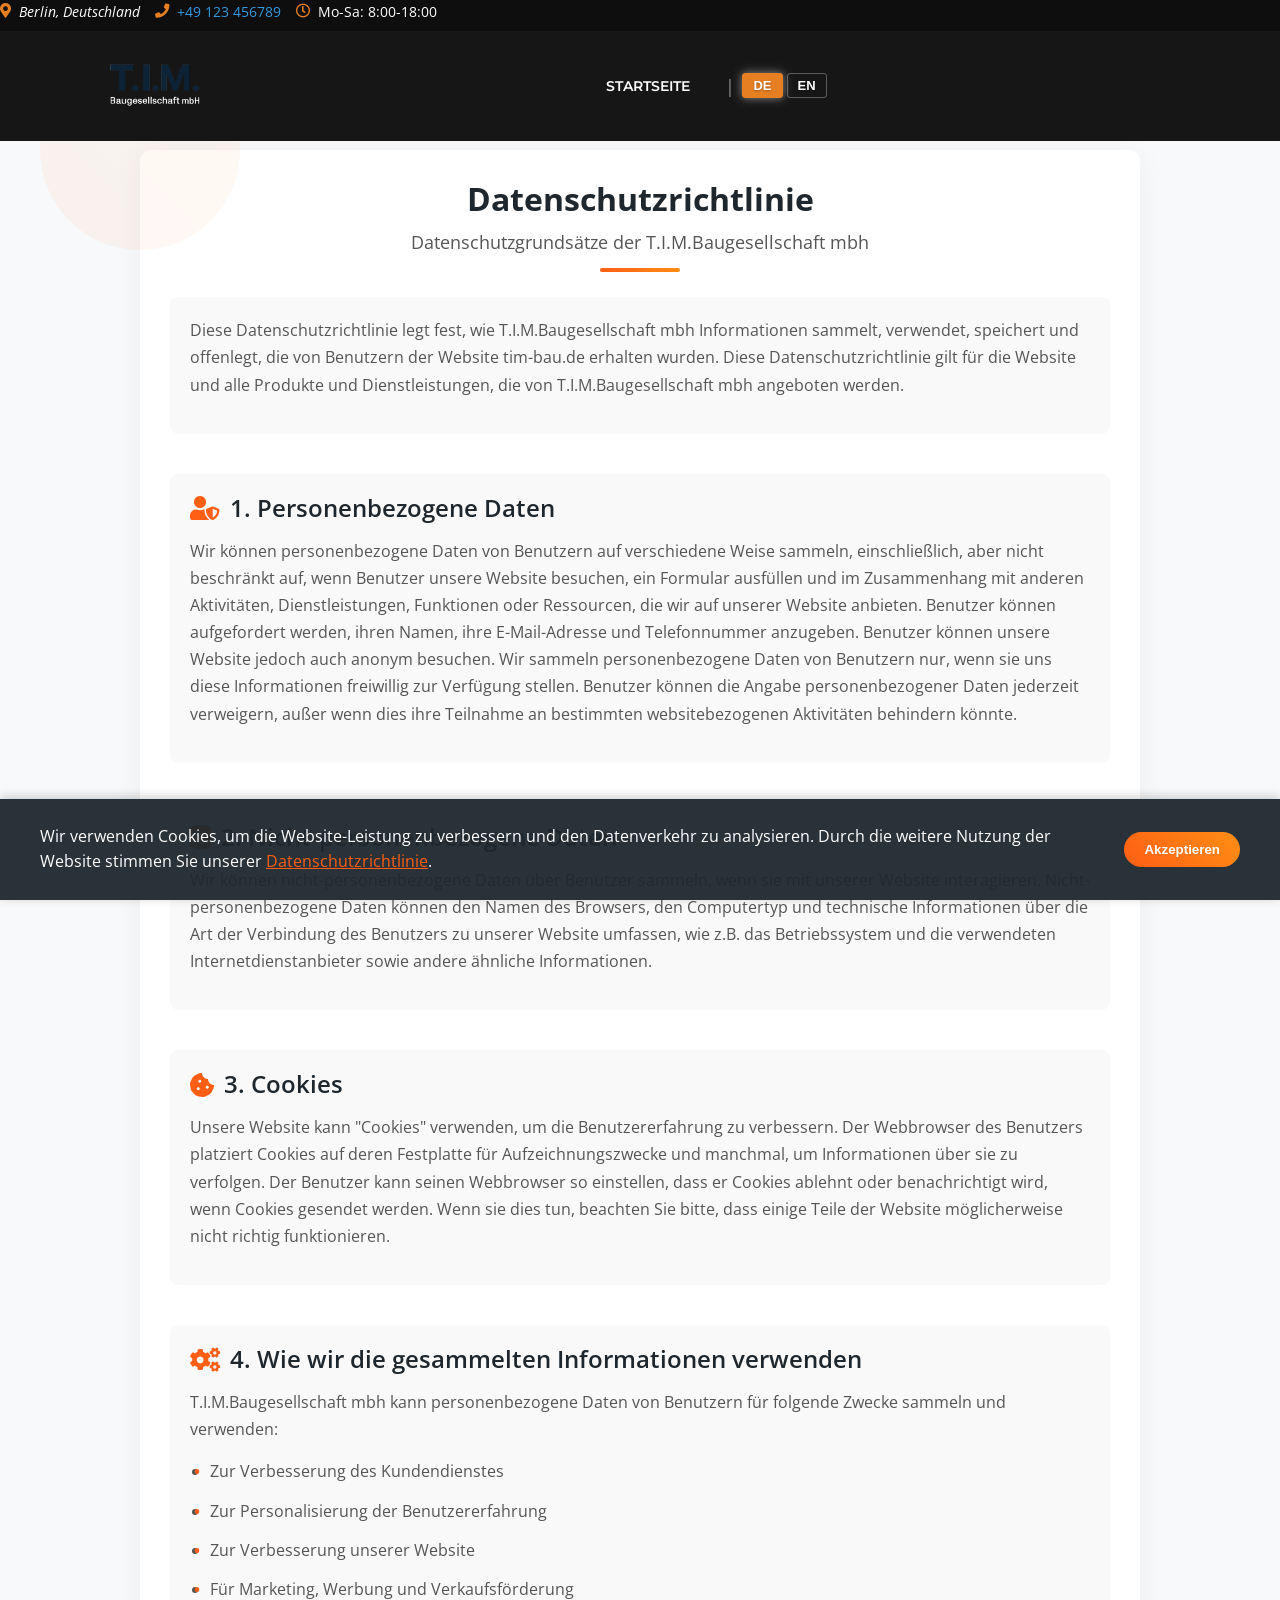
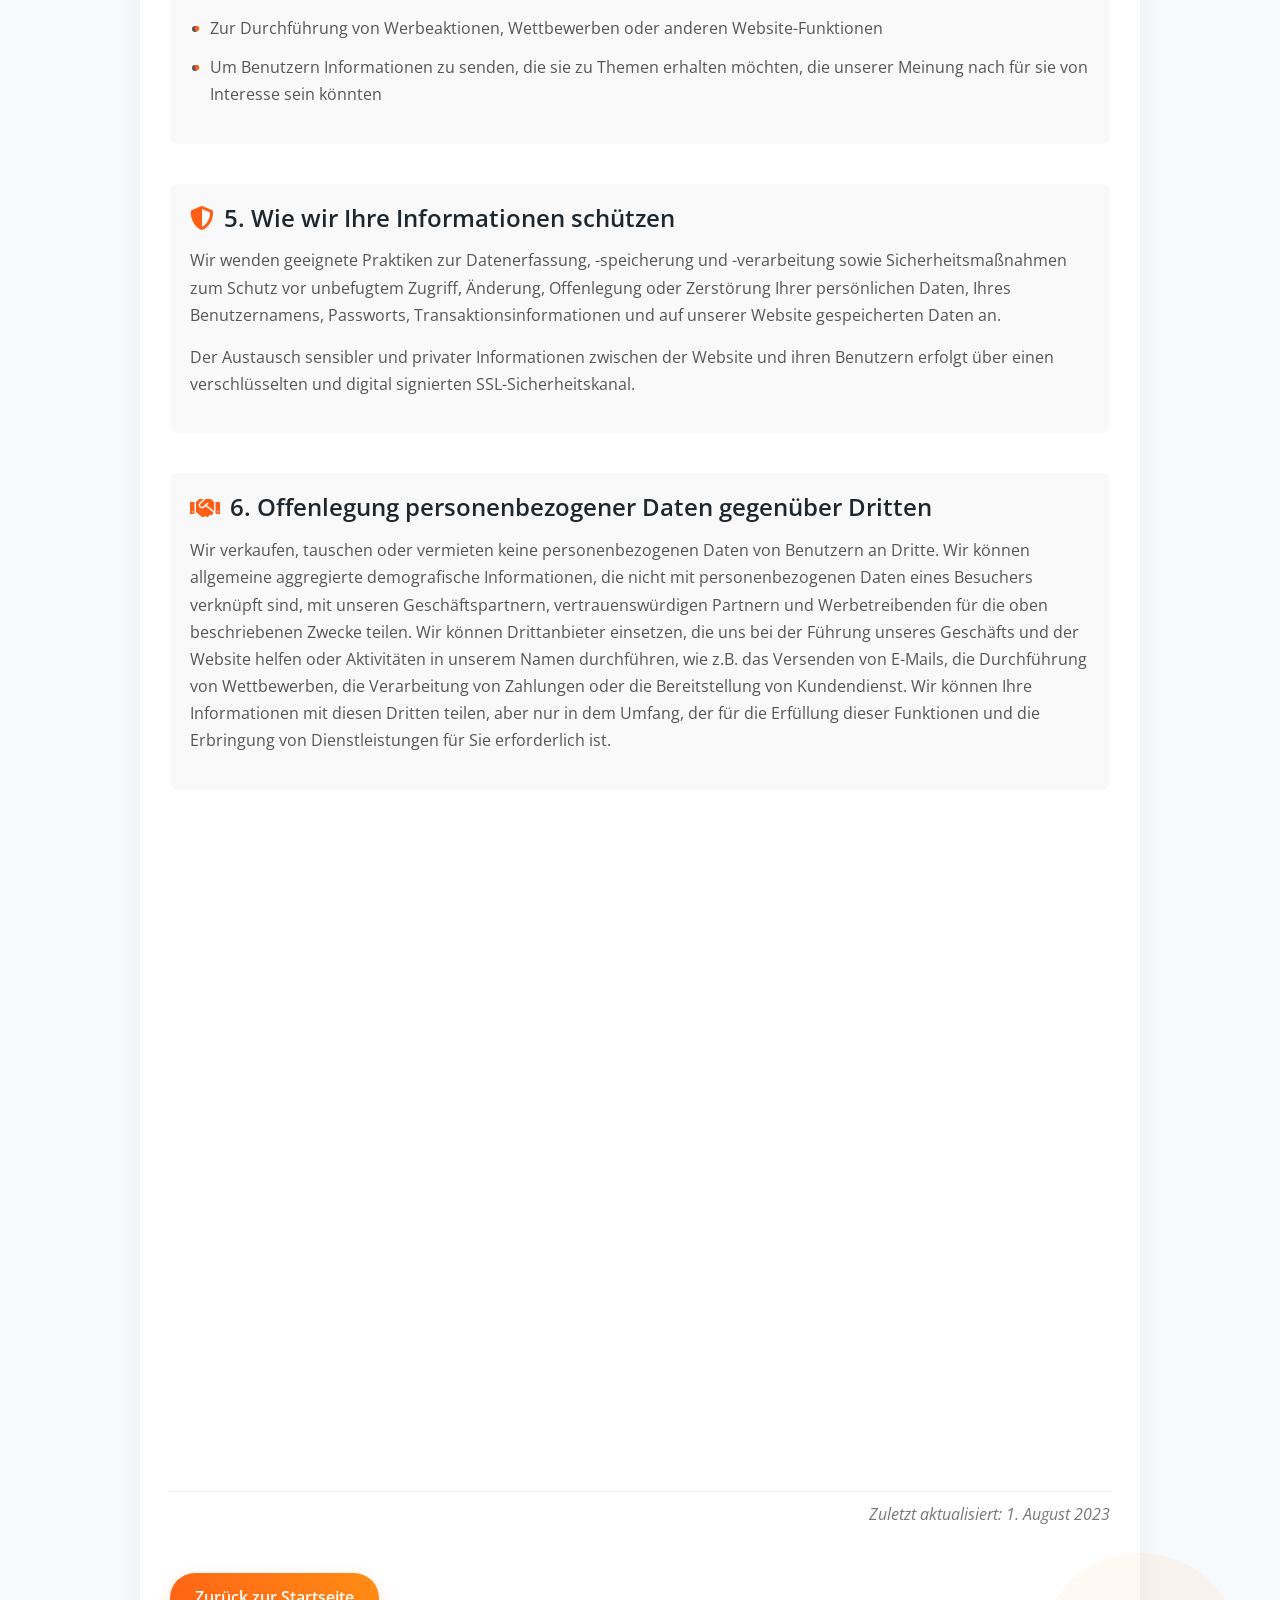
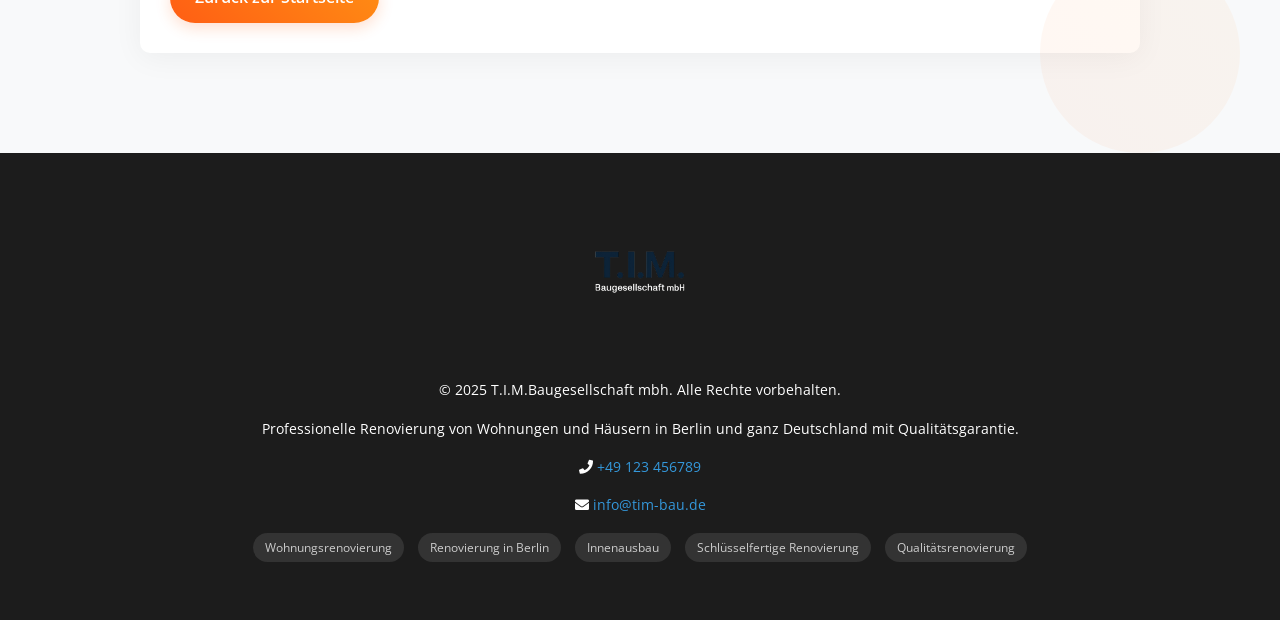
<file: privacy-policy.html>
<!DOCTYPE html>
<html lang="DE">
<head>
    <!-- Google Tag Manager -->
    <script>(function(w,d,s,l,i){w[l]=w[l]||[];w[l].push({'gtm.start':
    new Date().getTime(),event:'gtm.js'});var f=d.getElementsByTagName(s)[0],
    j=d.createElement(s),dl=l!='dataLayer'?'&l='+l:'';j.async=true;j.src=
    'https://www.googletagmanager.com/gtm.js?id='+i+dl;f.parentNode.insertBefore(j,f);
    })(window,document,'script','dataLayer','GTM-M7LWZKSM');</script>
    <!-- End Google Tag Manager -->
    
    <!-- Google tag (gtag.js) -->
    <script async src="https://www.googletagmanager.com/gtag/js?id=G-H6QSW23EL6"></script>
    <script>
      window.dataLayer = window.dataLayer || [];
      function gtag(){dataLayer.push(arguments);}
      gtag('js', new Date());

      gtag('config', 'G-H6QSW23EL6');
    </script>
    <meta charset="UTF-8">
    <meta name="viewport" content="width=device-width, initial-scale=1.0">
    <title>Privaatsuspoliitika | T.I.M.Baugesellschaft mbh</title>
    <meta name="description" content="T.I.M.Baugesellschaft mbh privaatsuspoliitika - korterite ja majade remont Tallinnas ja kogu Eestis.">
    <meta name="robots" content="noindex, follow">
    <link rel="canonical" href="https://repair-master.ee/privacy-policy.html">
    
    <!-- Favicon -->
    <link rel="icon" type="image/x-icon" href="images/favicon/favicon.ico">
    <link rel="icon" type="image/svg+xml" href="images/favicon/favicon.svg">
    <link rel="icon" type="image/png" sizes="96x96" href="images/favicon/favicon-96x96.png">
    
    <link rel="stylesheet" href="css/styles.css">
    <link rel="stylesheet" href="css/override.css">
    <link rel="stylesheet" href="css/contacts-fix.css">
    <link rel="stylesheet" href="css/slider-fix.css">
    <link rel="stylesheet" href="css/text-fix.css">
    <link rel="stylesheet" href="css/modern-style.css">
    <link rel="stylesheet" href="css/features.css">
    <link rel="stylesheet" href="css/header-fix.css">
    <link rel="stylesheet" href="css/logo-styles.css">
    <link rel="stylesheet" href="css/fix-alignment.css">
    <link rel="stylesheet" href="css/fix-gap.css">
    <link rel="stylesheet" href="css/footer-styles.css">
    <link rel="stylesheet" href="css/form-fix.css">
    <link rel="stylesheet" href="css/about-us.css">
    <link rel="stylesheet" href="css/process-steps.css">
    <link rel="stylesheet" href="css/approach.css">
    <link rel="stylesheet" href="css/gallery-styles.css">
    <link rel="stylesheet" href="css/nav-fix.css">
    <link rel="stylesheet" href="css/fix-header.css">
    <link rel="stylesheet" href="css/form-message.css">
    <link rel="stylesheet" href="css/mobile-styles.css">
    <link rel="stylesheet" href="css/mobile-fix-gap.css">

    <link rel="stylesheet" href="https://cdnjs.cloudflare.com/ajax/libs/font-awesome/5.15.4/css/all.min.css">
    <link href="https://fonts.googleapis.com/css2?family=Montserrat:wght@400;500;600;700;800&family=Open+Sans:wght@400;600&display=swap" rel="stylesheet" media="print" onload="this.media='all'">
    
    <style>
        .policy-container {
            max-width: 1000px;
            margin: 150px auto 50px;
            padding: 30px;
            background-color: #fff;
            border-radius: 10px;
            box-shadow: 0 5px 30px rgba(0,0,0,0.05);
            position: relative;
        }
        
        .policy-header {
            text-align: center;
            margin-bottom: 40px;
            position: relative;
        }
        
        .policy-header:after {
            content: '';
            position: absolute;
            bottom: -15px;
            left: 50%;
            transform: translateX(-50%);
            width: 80px;
            height: 4px;
            background: linear-gradient(45deg, #ff5e14, #ff8e14);
            border-radius: 2px;
        }
        
        .policy-title {
            font-size: 32px;
            font-weight: 700;
            margin-bottom: 10px;
            color: #1e272e;
        }
        
        .policy-subtitle {
            font-size: 18px;
            color: #555;
            margin-bottom: 0;
        }
        
        .policy-section {
            margin-bottom: 40px;
            padding: 20px;
            border-radius: 8px;
            background-color: #f9f9f9;
            transition: all 0.3s ease;
        }
        
        .policy-section:hover {
            box-shadow: 0 5px 15px rgba(0,0,0,0.05);
            transform: translateY(-2px);
        }
        
        .policy-section h2 {
            font-size: 24px;
            font-weight: 600;
            margin-bottom: 15px;
            color: #1e272e;
            display: flex;
            align-items: center;
        }
        
        .policy-section h2 i {
            margin-right: 10px;
            color: #ff5e14;
        }
        
        .policy-section p, .policy-section ul {
            margin-bottom: 15px;
            line-height: 1.7;
            color: #555;
        }
        
        .policy-section ul {
            padding-left: 20px;
        }
        
        .policy-section li {
            margin-bottom: 12px;
            position: relative;
        }
        
        .policy-section li:before {
            content: '\2022';
            color: #ff5e14;
            font-weight: bold;
            display: inline-block;
            width: 1em;
            margin-left: -1em;
        }
        
        .policy-date {
            font-style: italic;
            margin-top: 40px;
            text-align: right;
            color: #777;
            padding: 10px 0;
            border-top: 1px solid #eee;
        }
        
        .back-button {
            display: inline-block;
            background: linear-gradient(45deg, #ff5e14, #ff8e14);
            color: white;
            padding: 12px 25px;
            border-radius: 50px;
            text-decoration: none;
            font-weight: 600;
            transition: all 0.3s ease;
            margin-top: 20px;
            box-shadow: 0 5px 15px rgba(255,94,20,0.2);
        }
        
        .back-button:hover {
            background: linear-gradient(45deg, #1e272e, #2d3748);
            transform: translateY(-3px);
            box-shadow: 0 8px 20px rgba(0,0,0,0.2);
        }
        
        .policy-decoration {
            position: absolute;
            width: 200px;
            height: 200px;
            background: linear-gradient(45deg, rgba(255,94,20,0.05), rgba(255,142,20,0.05));
            border-radius: 50%;
            z-index: 0;
        }
        
        .decoration-1 {
            top: -100px;
            left: -100px;
        }
        
        .decoration-2 {
            bottom: -100px;
            right: -100px;
        }
        
        @media (max-width: 767px) {
            .policy-container {
                padding: 20px;
                margin: 20px auto;
            }
            
            .policy-title {
                font-size: 24px;
            }
            
            .policy-section {
                padding: 15px;
            }
            
            .policy-section h2 {
                font-size: 20px;
            }
        }
    </style>
</head>
<body>
    <!-- Google Tag Manager (noscript) -->
    <noscript><iframe src="https://www.googletagmanager.com/ns.html?id=GTM-M7LWZKSM"
    height="0" width="0" style="display:none;visibility:hidden"></iframe></noscript>
    <!-- End Google Tag Manager (noscript) -->
    <div id="wrapper">
        <div id="page" class="clearfix">
            <!-- Header Wrap -->
            <div id="site-header-wrap">
                <!-- Top Bar -->        
                <div id="top-bar">
                    <div id="top-bar-inner" class="container">
                        <div class="top-bar-inner-wrap">
                            <div class="top-bar-content">
                                <div class="inner">
                                    <address class="address content"><i class="fas fa-map-marker-alt" aria-hidden="true"></i> <span data-i18n="topbar.address">Berlin, Deutschland</span></address>
                                    <a href="tel:+49 123 456789" class="phone content" aria-label="Rufen Sie uns an"><i class="fas fa-phone" aria-hidden="true"></i> +49 123 456789</a>
                                    <time class="time content" datetime="Mo-Sa 08:00-18:00"><i class="far fa-clock" aria-hidden="true"></i> <span data-i18n="topbar.hours">Mo-Sa: 8:00-18:00</span></time>
                                </div>                            
                            </div>
                        </div>                    
                    </div>
                </div>

                <!-- Header -->
                <header id="site-header">
                    <div id="site-header-inner" class="container">
                        <div class="wrap-inner clearfix">
                            <div id="site-logo" class="clearfix">
                                <div id="site-logo-inner">
                                    <a href="index.html" class="logo">
                                        <img src="images/logo1.png" alt="T.I.M.Baugesellschaft mbh" class="logo-img">
                                    </a>
                                </div>
                            </div>
                            
                            <div class="mobile-button"><span></span></div>
                            
                            <nav id="main-nav" class="main-nav">
                                <ul id="menu" class="menu">
                                    <li class="menu-item"><a href="index.html" data-i18n="menu.home">STARTSEITE</a></li>
                                    <li class="menu-item language-menu">
                                        <span class="lang-separator">|</span>
                                        <button class="lang-btn menu-lang-btn active" data-lang="de">DE</button>
                                        <button class="lang-btn menu-lang-btn" data-lang="en">EN</button>
                                    </li>
                                </ul>
                            </nav><!-- /#main-nav -->
                        </div>
                    </div>
                </header>
            </div>

            <!-- Main Content -->
            <div id="main-content" class="site-main clearfix">
                <div class="policy-container">
                    <div class="policy-decoration decoration-1"></div>
                    <div class="policy-decoration decoration-2"></div>
                    <div class="policy-header">
                        <h1 class="policy-title" data-i18n="privacy.title">Datenschutzrichtlinie</h1>
                        <p class="policy-subtitle" data-i18n="privacy.subtitle">Datenschutzgrundsätze der T.I.M.Baugesellschaft mbh</p>
                    </div>
                    
                    <div class="policy-section">
                        <p data-i18n="privacy.intro">Diese Datenschutzrichtlinie legt fest, wie T.I.M.Baugesellschaft mbh Informationen sammelt, verwendet, speichert und offenlegt, die von Benutzern der Website tim-bau.de erhalten wurden. Diese Datenschutzrichtlinie gilt für die Website und alle Produkte und Dienstleistungen, die von T.I.M.Baugesellschaft mbh angeboten werden.</p>
                    </div>
                    
                    <div class="policy-section">
                        <h2><i class="fas fa-user-shield"></i> <span data-i18n="privacy.personaldata.title">1. Personenbezogene Daten</span></h2>
                        <p data-i18n="privacy.personaldata.content">Wir können personenbezogene Daten von Benutzern auf verschiedene Weise sammeln, einschließlich, aber nicht beschränkt auf, wenn Benutzer unsere Website besuchen, ein Formular ausfüllen und im Zusammenhang mit anderen Aktivitäten, Dienstleistungen, Funktionen oder Ressourcen, die wir auf unserer Website anbieten. Benutzer können aufgefordert werden, ihren Namen, ihre E-Mail-Adresse und Telefonnummer anzugeben. Benutzer können unsere Website jedoch auch anonym besuchen. Wir sammeln personenbezogene Daten von Benutzern nur, wenn sie uns diese Informationen freiwillig zur Verfügung stellen. Benutzer können die Angabe personenbezogener Daten jederzeit verweigern, außer wenn dies ihre Teilnahme an bestimmten websitebezogenen Aktivitäten behindern könnte.</p>
                    </div>
                    
                    <div class="policy-section">
                        <h2><i class="fas fa-database"></i> <span data-i18n="privacy.nonpersonaldata.title">2. Nicht-personenbezogene Daten</span></h2>
                        <p data-i18n="privacy.nonpersonaldata.content">Wir können nicht-personenbezogene Daten über Benutzer sammeln, wenn sie mit unserer Website interagieren. Nicht-personenbezogene Daten können den Namen des Browsers, den Computertyp und technische Informationen über die Art der Verbindung des Benutzers zu unserer Website umfassen, wie z.B. das Betriebssystem und die verwendeten Internetdienstanbieter sowie andere ähnliche Informationen.</p>
                    </div>
                    
                    <div class="policy-section">
                        <h2><i class="fas fa-cookie-bite"></i> <span data-i18n="privacy.cookies.title">3. Cookies</span></h2>
                        <p data-i18n="privacy.cookies.content">Unsere Website kann "Cookies" verwenden, um die Benutzererfahrung zu verbessern. Der Webbrowser des Benutzers platziert Cookies auf deren Festplatte für Aufzeichnungszwecke und manchmal, um Informationen über sie zu verfolgen. Der Benutzer kann seinen Webbrowser so einstellen, dass er Cookies ablehnt oder benachrichtigt wird, wenn Cookies gesendet werden. Wenn sie dies tun, beachten Sie bitte, dass einige Teile der Website möglicherweise nicht richtig funktionieren.</p>
                    </div>
                    
                    <div class="policy-section">
                        <h2><i class="fas fa-cogs"></i> <span data-i18n="privacy.use.title">4. Wie wir die gesammelten Informationen verwenden</span></h2>
                        <p data-i18n="privacy.use.intro">T.I.M.Baugesellschaft mbh kann personenbezogene Daten von Benutzern für folgende Zwecke sammeln und verwenden:</p>
                        <ul>
                            <li data-i18n="privacy.use.point1">Zur Verbesserung des Kundendienstes</li>
                            <li data-i18n="privacy.use.point2">Zur Personalisierung der Benutzererfahrung</li>
                            <li data-i18n="privacy.use.point3">Zur Verbesserung unserer Website</li>
                            <li data-i18n="privacy.use.point4">Für Marketing, Werbung und Verkaufsförderung</li>
                            <li data-i18n="privacy.use.point5">Zur Durchführung von Werbeaktionen, Wettbewerben oder anderen Website-Funktionen</li>
                            <li data-i18n="privacy.use.point6">Um Benutzern Informationen zu senden, die sie zu Themen erhalten möchten, die unserer Meinung nach für sie von Interesse sein könnten</li>
                        </ul>
                    </div>
                    
                    <div class="policy-section">
                        <h2><i class="fas fa-shield-alt"></i> <span data-i18n="privacy.protection.title">5. Wie wir Ihre Informationen schützen</span></h2>
                        <p data-i18n="privacy.protection.para1">Wir wenden geeignete Praktiken zur Datenerfassung, -speicherung und -verarbeitung sowie Sicherheitsmaßnahmen zum Schutz vor unbefugtem Zugriff, Änderung, Offenlegung oder Zerstörung Ihrer persönlichen Daten, Ihres Benutzernamens, Passworts, Transaktionsinformationen und auf unserer Website gespeicherten Daten an.</p>
                        <p data-i18n="privacy.protection.para2">Der Austausch sensibler und privater Informationen zwischen der Website und ihren Benutzern erfolgt über einen verschlüsselten und digital signierten SSL-Sicherheitskanal.</p>
                    </div>
                    
                    <div class="policy-section">
                        <h2><i class="fas fa-handshake"></i> <span data-i18n="privacy.thirdparties.title">6. Offenlegung personenbezogener Daten gegenüber Dritten</span></h2>
                        <p data-i18n="privacy.thirdparties.content">Wir verkaufen, tauschen oder vermieten keine personenbezogenen Daten von Benutzern an Dritte. Wir können allgemeine aggregierte demografische Informationen, die nicht mit personenbezogenen Daten eines Besuchers verknüpft sind, mit unseren Geschäftspartnern, vertrauenswürdigen Partnern und Werbetreibenden für die oben beschriebenen Zwecke teilen. Wir können Drittanbieter einsetzen, die uns bei der Führung unseres Geschäfts und der Website helfen oder Aktivitäten in unserem Namen durchführen, wie z.B. das Versenden von E-Mails, die Durchführung von Wettbewerben, die Verarbeitung von Zahlungen oder die Bereitstellung von Kundendienst. Wir können Ihre Informationen mit diesen Dritten teilen, aber nur in dem Umfang, der für die Erfüllung dieser Funktionen und die Erbringung von Dienstleistungen für Sie erforderlich ist.</p>
                    </div>
                    
                    <div class="policy-section">
                        <h2><i class="fas fa-sync-alt"></i> <span data-i18n="privacy.changes.title">7. Änderungen an der Datenschutzrichtlinie</span></h2>
                        <p data-i18n="privacy.changes.content">T.I.M.Baugesellschaft mbh kann diese Datenschutzrichtlinie nach eigenem Ermessen jederzeit aktualisieren. Wenn wir dies tun, aktualisieren wir das Datum am Ende dieser Seite. Wir empfehlen Benutzern, diese Seite regelmäßig auf Änderungen zu überprüfen, um darüber informiert zu bleiben, wie wir zum Schutz der gesammelten personenbezogenen Daten beitragen.</p>
                    </div>
                    
                    <div class="policy-section">
                        <h2><i class="fas fa-check-circle"></i> <span data-i18n="privacy.acceptance.title">8. Akzeptanz dieser Bedingungen</span></h2>
                        <p data-i18n="privacy.acceptance.content">Durch die Nutzung dieser Website stimmen Sie dieser Datenschutzrichtlinie zu. Wenn Sie mit dieser Richtlinie nicht einverstanden sind, verwenden Sie bitte unsere Website nicht. Ihre fortgesetzte Nutzung der Website nach der Veröffentlichung von Änderungen an dieser Richtlinie gilt als Annahme dieser Änderungen.</p>
                    </div>
                    
                    <div class="policy-section">
                        <h2><i class="fas fa-envelope"></i> <span data-i18n="privacy.contact.title">9. Kontaktieren Sie uns</span></h2>
                        <p data-i18n="privacy.contact.content">Wenn Sie Fragen zu dieser Datenschutzrichtlinie, den Praktiken dieser Website oder Ihrer Interaktion mit dieser Website haben, kontaktieren Sie uns bitte telefonisch unter +49 123 456789 oder per E-Mail an info@tim-bau.de.</p>
                    </div>
                    
                    <p class="policy-date" data-i18n="privacy.lastupdate">Zuletzt aktualisiert: 1. August 2023</p>
                    
                    <a href="index.html" class="back-button" data-i18n="privacy.back">Zurück zur Startseite</a>
                </div>
            </div>

            <!-- Footer -->
            <footer>
                <div class="container">
                    <div class="footer-content">
                        <div class="footer-logo">
                            <img src="images/logo1.png" alt="T.I.M.Baugesellschaft mbh" class="footer-logo-img">
                        </div>
                        <div class="footer-info">
                            <p>&copy; 2025 T.I.M.Baugesellschaft mbh. Alle Rechte vorbehalten.</p>
                            <p>Professionelle Renovierung von Wohnungen und Häusern in Berlin und ganz Deutschland mit Qualitätsgarantie.</p>
                        </div>
                        <div class="footer-contacts">
                            <p><i class="fas fa-phone"></i> <a href="tel:+49 123 456789">+49 123 456789</a></p>
                            <p><i class="fas fa-envelope"></i> <a href="mailto:info@tim-bau.de">info@tim-bau.de</a></p>
                        </div>
                        <div class="footer-tags">
                            <span class="tag">Wohnungsrenovierung</span>
                            <span class="tag">Renovierung in Berlin</span>
                            <span class="tag">Innenausbau</span>
                            <span class="tag">Schlüsselfertige Renovierung</span>
                            <span class="tag">Qualitätsrenovierung</span>
                        </div>
                    </div>
                </div>
            </footer>
        </div>
    </div>
    <link rel="preload" href="images/logo1.png" as="image">
    
    <!-- Подключение скриптов -->
    <script src="js/translations.js"></script>
    <script src="js/combined.js"></script>
    <script src="js/cookie-consent.js"></script>
    <script src="js/analytics.js"></script>
    <script src="js/telegram-form.js"></script>
</body>
</html>
</file>
<file: css/styles.css>
:root {
    --primary-color: #3498db;
    --primary-dark: #2980b9;
    --primary-light: #5dade2;
    --secondary-color: #f8f9fa;
    --accent-color: #e67e22;
    --accent-dark: #d35400;
    --accent-light: #f39c12;
    --text-color: #2c3e50;
    --light-text: #7f8c8d;
    --white: #ffffff;
    --dark: #1e272e;
    --shadow: 0 4px 15px rgba(0, 0, 0, 0.08);
    --shadow-strong: 0 10px 30px rgba(0, 0, 0, 0.12);
    --shadow-light: 0 5px 15px rgba(0, 0, 0, 0.04);
    --transition: all 0.3s ease;
    --gradient-primary: linear-gradient(135deg, var(--primary-color), var(--primary-light));
    --gradient-accent: linear-gradient(135deg, var(--accent-color), var(--accent-light));
    --glass-bg: rgba(255, 255, 255, 0.15);
    --glass-border: rgba(255, 255, 255, 0.25);
    --glass-shadow: 0 8px 32px rgba(0, 0, 0, 0.08);
    --border-radius: 10px;
    --border-radius-lg: 20px;
    --font-heading: 'Montserrat', Arial, sans-serif;
    --font-body: 'Open Sans', Arial, sans-serif;
}

* {
    margin: 0;
    padding: 0;
    box-sizing: border-box;
}

html {
    scroll-behavior: smooth;
}

body {
    font-family: var(--font-body);
    line-height: 1.6;
    color: var(--text-color);
    background-color: var(--secondary-color);
    overflow-x: hidden;
}

.container {
    width: 100%;
    max-width: 1200px;
    margin: 0 auto;
    padding: 0 20px;
}

/* Typography */
h1, h2, h3, h4, h5, h6 {
    margin-bottom: 1rem;
    font-weight: 700;
    line-height: 1.2;
}

h1 {
    font-size: 2.5rem;
}

h2 {
    font-size: 2rem;
    text-align: center;
    margin-bottom: 2rem;
}

h3 {
    font-size: 1.5rem;
}

p {
    margin-bottom: 1rem;
}

a {
    color: var(--primary-color);
    text-decoration: none;
    transition: var(--transition);
}

a:hover {
    color: var(--accent-color);
}

/* Buttons */
.btn {
    display: inline-block;
    padding: 14px 32px;
    border-radius: 50px;
    font-weight: 600;
    text-align: center;
    cursor: pointer;
    transition: var(--transition);
    border: none;
    position: relative;
    overflow: hidden;
    z-index: 1;
    box-shadow: var(--shadow);
    font-family: var(--font-heading);
    letter-spacing: 0.5px;
    text-transform: uppercase;
    font-size: 14px;
}

.btn::before {
    content: '';
    position: absolute;
    top: 0;
    left: 0;
    width: 0%;
    height: 100%;
    background-color: rgba(255, 255, 255, 0.15);
    transition: width 0.4s cubic-bezier(0.165, 0.84, 0.44, 1);
    z-index: -1;
}

.btn:hover::before {
    width: 100%;
}

.primary-btn {
    background: var(--gradient-primary);
    color: var(--white);
}

.primary-btn:hover {
    box-shadow: 0 10px 25px rgba(52, 152, 219, 0.4);
    transform: translateY(-3px);
}

.accent-btn {
    background: var(--gradient-accent);
    color: var(--white);
}

.accent-btn:hover {
    box-shadow: 0 10px 25px rgba(230, 126, 34, 0.4);
    transform: translateY(-3px);
}

.glass-btn {
    background: var(--glass-bg);
    backdrop-filter: blur(10px);
    -webkit-backdrop-filter: blur(10px);
    border: 1px solid var(--glass-border);
    color: var(--text-color);
}

.glass-btn:hover {
    box-shadow: var(--glass-shadow);
    transform: translateY(-3px);
    background: rgba(255, 255, 255, 0.2);
}

/* Site Header Wrap */
#site-header-wrap {
    position: absolute;
    z-index: 1000;
    width: 100%;
}

/* Top Bar */
#top-bar {
    background-color: rgba(0, 0, 0, 0.5);
    color: var(--white);
    font-size: 0.9rem;
    padding: 10px 0;
    width: 100%;
    z-index: 1001;
}

#top-bar-inner {
    max-width: 1200px;
    margin: 0 auto;
    padding: 0 15px;
}

.top-bar-inner-wrap {
    display: flex;
    justify-content: space-between;
    align-items: center;
}

.top-bar-content .inner {
    display: flex;
    align-items: center;
    flex-wrap: wrap;
}

.top-bar-content .content {
    margin-right: 20px;
    display: flex;
    align-items: center;
}

.top-bar-content .content i {
    margin-right: 8px;
    color: var(--accent-color);
}

.top-bar-socials .inner {
    display: flex;
    align-items: center;
}

.top-bar-socials .text {
    margin-right: 15px;
}

.top-bar-socials .icons {
    display: flex;
}

.top-bar-socials .icons a {
    color: var(--white);
    margin-left: 15px;
    transition: var(--transition);
}

.top-bar-socials .icons a:hover {
    color: var(--accent-color);
}

/* Language Selector */
.language-selector {
    display: flex;
    align-items: center;
    margin-left: 15px;
}

.nav-language {
    position: absolute;
    right: 0;
    top: 50%;
    transform: translateY(-50%);
    margin-right: 15px;
}

.lang-btn {
    background: transparent;
    border: 1px solid rgba(255, 255, 255, 0.3);
    color: var(--white);
    padding: 2px 8px;
    margin: 0 2px;
    cursor: pointer;
    font-size: 0.8rem;
    border-radius: 3px;
    transition: var(--transition);
}

.lang-btn.active {
    background-color: var(--accent-color);
    border-color: var(--accent-color);
    color: var(--white);
}

.lang-btn:hover {
    background-color: var(--primary-color);
    border-color: var(--primary-color);
}

.nav-language {
    margin-left: 20px;
}

/* Header */
header {
    background-color: transparent;
    position: fixed;
    width: 100%;
    z-index: 1000;
    transition: var(--transition);
    padding: 15px 0;
}

#site-header {
    background-color: rgba(0, 0, 0, 0.1);
    position: relative;
    width: 100%;
    z-index: 1000;
    transition: all 0.4s ease;
    padding: 15px 0;
    will-change: transform;
}

#site-header.scrolled {
    background-color: rgba(30, 39, 46, 0.75);
    backdrop-filter: blur(10px);
    -webkit-backdrop-filter: blur(10px);
    box-shadow: 0 5px 20px rgba(0, 0, 0, 0.2);
    padding: 10px 0;
    position: fixed;
    top: 0;
}

/* Logo */
#site-logo {
    float: left;
    margin-top: 5px;
}

#site-logo .logo-text {
    color: var(--white);
    font-size: 24px;
    font-weight: 700;
    font-family: var(--font-heading);
    letter-spacing: 1px;
}

/* Main Nav */
#main-nav {
    float: right;
    margin-right: 50px;
}

#main-nav ul {
    margin: 0;
    padding: 0;
    list-style: none;
}

#main-nav > ul > li {
    float: left;
    position: relative;
}

#main-nav > ul > li > a {
    display: block;
    font-family: var(--font-heading);
    font-size: 14px;
    font-weight: 600;
    color: var(--white);
    text-transform: uppercase;
    padding: 10px 20px;
    position: relative;
}

#main-nav > ul > li > a:hover,
#main-nav > ul > li.current-menu-item > a {
    color: var(--accent-color);
}

#main-nav > ul > li.current-menu-item > a:after {
    content: '';
    position: absolute;
    bottom: 0;
    left: 20px;
    width: 15px;
    height: 2px;
    background-color: var(--accent-color);
}

.logo {
    font-size: 1.8rem;
    font-weight: 800;
    color: var(--primary-color);
    text-decoration: none;
}

.logo-text {
    font-family: var(--font-heading);
    font-weight: 700;
    position: relative;
    padding-bottom: 5px;
}

.logo-text::after {
    content: '';
    position: absolute;
    bottom: 0;
    left: 0;
    width: 30px;
    height: 3px;
    background-color: var(--accent-color);
    border-radius: 2px;
}

header.scrolled .logo-text {
    color: #ffffff;
}

/* Main Menu */
.main-menu {
    display: flex;
    align-items: center;
}

.menu {
    display: flex;
    list-style: none;
    margin: 0;
    padding: 0;
}

.menu-item {
    position: relative;
    margin: 0 15px;
}

.menu-item a {
    color: var(--text-color);
    font-family: var(--font-heading);
    font-weight: 600;
    font-size: 14px;
    text-transform: uppercase;
    padding: 10px 0;
    display: block;
    position: relative;
    transition: var(--transition);
    text-decoration: none;
}

.menu-item a::after {
    content: '';
    position: absolute;
    bottom: 0;
    left: 0;
    width: 0;
    height: 2px;
    background-color: var(--accent-color);
    transition: var(--transition);
}

.menu-item a:hover,
.menu-item.current-menu-item a {
    color: var(--accent-color);
}

.menu-item a:hover::after,
.menu-item.current-menu-item a::after {
    width: 100%;
}

header.scrolled .menu-item a {
    color: #ffffff;
}

/* Mobile Menu Toggle */
.mobile-button {
    display: none;
    position: absolute;
    right: 15px;
    top: 50%;
    transform: translateY(-50%);
    width: 26px;
    height: 16px;
    cursor: pointer;
    margin-left: auto;
    z-index: 1;
}

.mobile-button:before,
.mobile-button:after,
.mobile-button span {
    background-color: var(--white);
    -webkit-transition: all ease 0.3s;
    -moz-transition: all ease 0.3s;
    transition: all ease 0.3s;
}

.mobile-button:before,
.mobile-button:after {
    content: '';
    position: absolute;
    top: 0;
    height: 2px;
    width: 100%;
    left: 0;
}

.mobile-button span {
    position: absolute;
    width: 100%;
    height: 2px;
    left: 0;
    top: 7px;
}

.mobile-button:after {
    top: 14px;
}

.mobile-button.active span {
    opacity: 0;
}

.mobile-button.active:before {
    transform: rotate(45deg);
    top: 7px;
}

.mobile-button.active:after {
    transform: rotate(-45deg);
    top: 7px;
}

/* Language Selector */
.language-selector {
    display: flex;
    align-items: center;
}

/* Footer */
footer {
    background-color: #1e272e;
    color: #ffffff;
    padding: 20px 0;
    text-align: center;
    font-size: 14px;
}

/* Responsive Styles */
@media (max-width: 991px) {
    .mobile-menu-toggle {
        display: block;
    }
    
    .main-menu {
        position: absolute;
        top: 100%;
        left: 0;
        width: 100%;
        background-color: #ffffff;
        padding: 20px;
        box-shadow: 0 10px 20px rgba(0, 0, 0, 0.1);
        display: none;
        z-index: 999;
    }
    
    header.scrolled .main-menu {
        background-color: rgba(30, 39, 46, 0.85);
        backdrop-filter: blur(10px);
        -webkit-backdrop-filter: blur(10px);
    }
    
    .main-menu.active {
        display: block;
    }
    
    .menu {
        flex-direction: column;
    }
    
    .menu-item {
        margin: 0;
        padding: 10px 0;
        border-bottom: 1px solid rgba(0, 0, 0, 0.05);
    }
    
    header.scrolled .menu-item {
        border-bottom-color: rgba(255, 255, 255, 0.1);
    }
    
    .menu-item:last-child {
        border-bottom: none;
    }
    
    .header-content {
        position: relative;
        padding: 10px 0;
    }
}

.lang-btn {
    background: none;
    border: 1px solid #e0e0e0;
    color: var(--text-color);
    font-size: 12px;
    font-weight: 600;
    padding: 5px 10px;
    cursor: pointer;
    transition: var(--transition);
    margin-left: 5px;
}

.lang-btn.active {
    background-color: var(--accent-color);
    border-color: var(--accent-color);
    color: #ffffff;
}

.lang-btn:hover {
    background-color: var(--accent-color);
    border-color: var(--accent-color);
    color: #ffffff;
}

header.scrolled .lang-btn {
    color: #ffffff;
    border-color: rgba(255, 255, 255, 0.3);
}

.language-selector {
    display: flex;
    margin-right: 20px;
    background: rgba(255, 255, 255, 0.1);
    backdrop-filter: blur(10px);
    border-radius: 30px;
    padding: 5px;
    box-shadow: 0 4px 15px rgba(0, 0, 0, 0.1);
    border: 1px solid rgba(255, 255, 255, 0.2);
}

.lang-btn {
    border: none;
    background: transparent;
    color: var(--light-text);
    font-weight: 600;
    font-size: 0.9rem;
    padding: 8px 15px;
    border-radius: 25px;
    cursor: pointer;
    transition: all 0.3s ease;
}

.lang-btn.active {
    background: var(--primary-color);
    color: white;
    box-shadow: 0 4px 10px rgba(46, 134, 222, 0.3);
}

.lang-btn:hover:not(.active) {
    background: rgba(46, 134, 222, 0.1);
    color: var(--primary-color);
}

.mobile-menu-toggle {
    display: none;
    flex-direction: column;
    cursor: pointer;
}

.mobile-menu-toggle span {
    width: 25px;
    height: 3px;
    background-color: var(--text-color);
    margin: 2px 0;
    transition: var(--transition);
}

/* Hero Slider */
.rev_slider_wrapper {
    position: relative;
    height: 100vh;
    width: 100%;
    overflow: hidden;
    margin-top: 0;
}

.hero-slider {
    position: relative;
    height: 100%;
    width: 100%;
}

.slider-item {
    position: absolute;
    top: 0;
    left: 0;
    width: 100%;
    height: 100%;
    background-size: cover;
    background-position: center;
    display: none;
}

.slider-item:first-child {
    display: block;
}

/* Slider Navigation */
.rev-nav-prev,
.rev-nav-next {
    position: absolute;
    top: 50%;
    transform: translateY(-50%);
    width: 50px;
    height: 50px;
    background-color: rgba(255, 255, 255, 0.2);
    border-radius: 50%;
    display: flex;
    justify-content: center;
    align-items: center;
    color: var(--white);
    font-size: 24px;
    z-index: 10;
    cursor: pointer;
    transition: var(--transition);
}

.rev-nav-prev {
    left: 20px;
}

.rev-nav-next {
    right: 20px;
}

.rev-nav-prev:hover,
.rev-nav-next:hover {
    background-color: var(--accent-color);
}

.rev-bullets {
    position: absolute;
    bottom: 30px;
    left: 50%;
    transform: translateX(-50%);
    display: flex;
    z-index: 10;
}

.rev-bullet {
    width: 12px;
    height: 12px;
    background-color: rgba(255, 255, 255, 0.5);
    border-radius: 50%;
    margin: 0 5px;
    cursor: pointer;
    transition: var(--transition);
}

.rev-bullet.active {
    background-color: var(--accent-color);
    transform: scale(1.2);
}

.slider-item .overlay {
    position: absolute;
    top: 0;
    left: 0;
    width: 100%;
    height: 100%;
    background: rgba(0, 0, 0, 0.6);
    z-index: 1;
}

.slider-content {
    position: relative;
    max-width: 600px;
    padding: 30px;
    color: var(--white);
    z-index: 2;
    margin-top: 200px;
}

.slider-content.text-center {
    margin-left: auto;
    margin-right: auto;
    text-align: center;
}

.slider-content.text-right {
    margin-left: auto;
    text-align: right;
}

.slider-content .subtitle {
    font-size: 18px;
    font-weight: 500;
    margin-bottom: 15px;
    display: block;
    color: var(--accent-color);
    font-family: var(--font-heading);
}

.slider-content .title {
    font-size: 48px;
    font-weight: 700;
    line-height: 1.2;
    margin-bottom: 20px;
    font-family: var(--font-heading);
}

.slider-content .text {
    font-size: 18px;
    margin-bottom: 30px;
    line-height: 1.6;
    font-family: var(--font-body);
    opacity: 0.9;
}

.themesflat-button-container {
    display: flex;
    flex-wrap: wrap;
    gap: 15px;
}

.themesflat-button {
    display: inline-block;
    font-family: var(--font-heading);
    font-weight: 600;
    font-size: 14px;
    line-height: 24px;
    letter-spacing: 1px;
    color: var(--white);
    padding: 11px 36px;
    border-radius: 3px;
    text-transform: uppercase;
    transition: all 0.3s ease;
    position: relative;
    z-index: 1;
    text-align: center;
    text-decoration: none;
}

.themesflat-button.bg-accent {
    background-color: var(--accent-color);
}

.themesflat-button.bg-accent:hover {
    background-color: var(--accent-dark);
}

.themesflat-button.bg-white {
    background-color: var(--white);
    color: var(--text-color);
}

.themesflat-button.bg-white:hover {
    background-color: var(--primary-color);
    color: var(--white);
    transform: translateY(-3px);
}

/* Sections */
section {
    padding: 80px 0;
    position: relative;
    z-index: 1;
}

section:nth-child(even) {
    background-color: var(--secondary-color);
}

/* Services */
.row-services {
    padding: 80px 0;
    background-color: var(--secondary-color);
}

.themesflat-headings {
    text-align: center;
    margin-bottom: 40px;
    position: relative;
}

.themesflat-headings .heading {
    font-size: 36px;
    font-weight: 700;
    margin-bottom: 15px;
    color: var(--text-color);
    text-transform: uppercase;
    letter-spacing: 1px;
}

.themesflat-headings .sep {
    position: relative;
    height: 1px;
    width: 100%;
    margin: 20px auto;
    max-width: 125px;
}

.themesflat-headings .sep-icon {
    display: flex;
    align-items: center;
    justify-content: center;
}

.themesflat-headings .sep-icon-before,
.themesflat-headings .sep-icon-after {
    flex: 1;
    height: 1px;
    background-color: var(--accent-color);
}

.themesflat-headings .icon-wrap {
    margin: 0 15px;
    color: var(--accent-color);
    font-size: 18px;
}

.themesflat-headings .sub-heading {
    font-size: 18px;
    color: var(--light-text);
    max-width: 700px;
    margin: 15px auto 0;
}

.services-grid {
    display: grid;
    grid-template-columns: repeat(auto-fill, minmax(300px, 1fr));
    gap: 30px;
    margin-top: 40px;
}

.service-card {
    background-color: var(--white);
    border-radius: var(--border-radius);
    overflow: hidden;
    box-shadow: var(--shadow);
    transition: var(--transition);
    position: relative;
    z-index: 1;
    text-align: center;
    padding: 30px 20px;
    border: 1px solid rgba(0, 0, 0, 0.05);
}

.service-card:hover {
    transform: translateY(-10px);
    box-shadow: var(--shadow-strong);
    border-color: var(--accent-color);
}

.service-icon {
    width: 80px;
    height: 80px;
    background-color: #2196f3;
    border-radius: 50%;
    display: flex;
    align-items: center;
    justify-content: center;
    margin: 0 auto 25px;
    position: relative;
    z-index: 2;
    transition: var(--transition);
}

.service-card:hover .service-icon {
    background-color: var(--accent-color);
    transform: rotateY(180deg);
}

.service-icon i {
    font-size: 32px;
    color: var(--white);
    transition: var(--transition);
}

.service-card:hover .service-icon i {
    transform: rotateY(-180deg);
}

.service-card h3 {
    font-size: 18px;
    font-weight: 700;
    margin-bottom: 15px;
    color: var(--text-color);
    transition: var(--transition);
}

.service-card:hover h3 {
    color: var(--accent-color);
}

.service-card p {
    color: var(--light-text);
    margin-bottom: 20px;
    line-height: 1.6;
    font-size: 14px;
}

.service-link {
    display: inline-block;
    color: var(--accent-color);
    font-weight: 600;
    font-size: 14px;
    position: relative;
    text-decoration: none;
    transition: var(--transition);
}

.service-link:hover {
    color: var(--primary-color);
}

/* Spacer Utility */
.themesflat-spacer {
    height: 0;
    display: block;
    width: 100%;
}

/* Row Styles */
.row {
    display: flex;
    flex-wrap: wrap;
    margin-right: -15px;
    margin-left: -15px;
}

.col-md-12 {
    position: relative;
    width: 100%;
    padding-right: 15px;
    padding-left: 15px;
}

/* Why Choose Us */
.row-iconbox {
    padding: 80px 0;
    position: relative;
    overflow: hidden;
}

.bg-row-2 {
    background-color: #1e272e;
    color: #ffffff;
    position: relative;
}

.bg-row-2::before {
    content: '';
    position: absolute;
    top: 0;
    left: 0;
    width: 100%;
    height: 100%;
    background-image: url('../images/pattern.svg');
    background-size: cover;
    opacity: 0.05;
    z-index: 0;
}

.themesflat-headings .heading.text-white {
    color: #ffffff;
}

.why-choose-grid {
    display: grid;
    grid-template-columns: repeat(auto-fill, minmax(280px, 1fr));
    gap: 30px;
    position: relative;
    z-index: 1;
    margin-top: 40px;
}

.why-choose-item {
    background-color: rgba(255, 255, 255, 0.05);
    border-radius: var(--border-radius);
    padding: 30px;
    box-shadow: var(--shadow-light);
    transition: var(--transition);
    border-bottom: 3px solid transparent;
    text-align: center;
}

.why-choose-item:hover {
    transform: translateY(-10px);
    box-shadow: var(--shadow);
    border-bottom-color: var(--accent-color);
    background-color: rgba(255, 255, 255, 0.1);
}

.why-choose-icon {
    width: 70px;
    height: 70px;
    background-color: rgba(255, 255, 255, 0.1);
    border-radius: 50%;
    display: flex;
    align-items: center;
    justify-content: center;
    margin: 0 auto 20px;
    transition: var(--transition);
}

.why-choose-item:hover .why-choose-icon {
    background-color: var(--accent-color);
}

.why-choose-icon i {
    font-size: 28px;
    color: var(--accent-color);
    transition: var(--transition);
}

.why-choose-item:hover .why-choose-icon i {
    color: var(--white);
}

.why-choose-content h3 {
    font-size: 18px;
    font-weight: 700;
    margin-bottom: 15px;
    color: var(--white);
}

.why-choose-content p {
    color: rgba(255, 255, 255, 0.7);
    line-height: 1.6;
    margin-bottom: 0;
    font-size: 14px;
}

/* Gallery */
.gallery {
    padding: 80px 0;
    background-color: var(--secondary-color);
}

.gallery-filter {
    display: flex;
    justify-content: center;
    flex-wrap: wrap;
    margin-bottom: 40px;
}

.gallery-filter button {
    background: none;
    border: none;
    padding: 10px 20px;
    margin: 0 5px 10px;
    font-size: 14px;
    font-weight: 600;
    color: var(--text-color);
    cursor: pointer;
    transition: var(--transition);
    position: relative;
}

.gallery-filter button::after {
    content: '';
    position: absolute;
    bottom: 0;
    left: 50%;
    transform: translateX(-50%);
    width: 0;
    height: 2px;
    background-color: var(--accent-color);
    transition: var(--transition);
}

.gallery-filter button:hover,
.gallery-filter button.active {
    color: var(--primary-color);
}

.gallery-filter button:hover::after,
.gallery-filter button.active::after {
    width: 30px;
}

.gallery-grid {
    display: grid;
    grid-template-columns: repeat(auto-fill, minmax(300px, 1fr));
    gap: 30px;
}

.gallery-item {
    position: relative;
    border-radius: var(--border-radius);
    overflow: hidden;
    box-shadow: var(--shadow);
    height: 250px;
}

.gallery-image {
    width: 100%;
    height: 100%;
    object-fit: cover;
    transition: var(--transition);
}

.gallery-overlay {
    position: absolute;
    top: 0;
    left: 0;
    width: 100%;
    height: 100%;
    background-color: rgba(0, 0, 0, 0.7);
    display: flex;
    flex-direction: column;
    justify-content: center;
    align-items: center;
    opacity: 0;
    transition: var(--transition);
}

.gallery-item:hover .gallery-overlay {
    opacity: 1;
}

.gallery-item:hover .gallery-image {
    transform: scale(1.1);
}

.gallery-title {
    color: var(--white);
    font-size: 18px;
    font-weight: 600;
    margin-bottom: 10px;
    transform: translateY(20px);
    transition: var(--transition);
}

.gallery-category {
    color: var(--accent-color);
    font-size: 14px;
    transform: translateY(20px);
    transition: var(--transition);
}

.gallery-item:hover .gallery-title,
.gallery-item:hover .gallery-category {
    transform: translateY(0);
}

.gallery-zoom {
    position: absolute;
    top: 20px;
    right: 20px;
    width: 40px;
    height: 40px;
    background-color: var(--white);
    border-radius: 50%;
    display: flex;
    align-items: center;
    justify-content: center;
    color: var(--primary-color);
    transform: scale(0);
    transition: var(--transition);
}

.gallery-item:hover .gallery-zoom {
    transform: scale(1);
}

.gallery-zoom:hover {
    background-color: var(--primary-color);
    color: var(--white);
}

/* Contact Info Section */
.row-contact-info {
    padding: 40px 0;
    background-color: var(--white);
    position: relative;
    z-index: auto;
    clear: both;
}

/* Contact Form */
#contacts.row-request {
    padding: 80px 0;
    background-color: var(--text-color);
    position: relative;
    z-index: 1;
    margin-top: 0;
    clear: both;
    background-image: url('../images/slider-bg-3.jpg');
    background-size: cover;
    background-position: center;
    background-attachment: scroll; /* Изменили fixed на scroll чтобы убрать параллакс */
    display: block;
    width: 100%;
}

.row-request::before {
    content: '';
    position: absolute;
    top: 0;
    left: 0;
    width: 100%;
    height: 100%;
    background-color: rgba(30, 39, 46, 0.9);
    z-index: -1;
}

/* Parallax Styles */
.parallax {
    background-attachment: fixed;
    background-size: cover;
    background-position: center;
    position: relative;
}

.parallax-1 {
    background-image: url('../images/slider-bg-1.jpg');
}

.parallax-2 {
    background-image: url('../images/slider-bg-2.jpg');
}

.parallax-3 {
    background-image: url('../images/slider-bg-3.jpg');
}

/* ThemesFlat Styles */
.themesflat-spacer {
    height: 0;
    display: block;
    width: 100%;
}

.themesflat-request-box {
    background-color: #fff;
    padding: 30px;
    border-radius: 5px;
    box-shadow: 0 0 30px rgba(0, 0, 0, 0.1);
}

.themesflat-request-box .inner {
    padding: 0;
}

.themesflat-contact-form {
    width: 100%;
}

.themesflat-headings {
    margin-bottom: 30px;
}

.themesflat-headings .heading {
    font-size: 28px;
    margin-bottom: 15px;
    font-weight: 700;
}

.themesflat-headings .sub-heading {
    font-size: 16px;
    line-height: 1.6;
    margin-top: 15px;
}

.themesflat-headings .sep {
    position: relative;
    display: inline-block;
    width: 100%;
    height: 1px;
    margin: 10px 0;
}

.themesflat-headings .sep.has-icon {
    position: relative;
}

.themesflat-headings .sep-icon {
    position: relative;
    display: flex;
    align-items: center;
    justify-content: center;
}

.themesflat-headings .sep-icon-before,
.themesflat-headings .sep-icon-after {
    flex: 1;
    height: 1px;
    background-color: rgba(255, 255, 255, 0.3);
}

.themesflat-headings .icon-wrap {
    margin: 0 10px;
    font-size: 18px;
    color: #fff;
}

.contact-section::before {
    content: '';
    position: absolute;
    top: 0;
    left: 0;
    width: 100%;
    height: 100%;
    background-image: url('../images/pattern.svg');
    background-size: cover;
    opacity: 0.03;
    z-index: 0;
}

.contact-container {
    display: grid;
    grid-template-columns: repeat(auto-fit, minmax(300px, 1fr));
    gap: 50px;
    position: relative;
    z-index: 1;
}

.contact-info {
    background-color: var(--primary-color);
    padding: 40px;
    border-radius: var(--border-radius);
    color: var(--white);
    position: relative;
    overflow: hidden;
}

.contact-info::before {
    content: '';
    position: absolute;
    top: 0;
    left: 0;
    width: 100%;
    height: 100%;
    background-image: url('../images/pattern.svg');
    background-size: cover;
    opacity: 0.1;
    z-index: 0;
}

.contact-info-content {
    position: relative;
    z-index: 1;
}

.contact-info h3 {
    font-size: 24px;
    font-weight: 700;
    margin-bottom: 30px;
    position: relative;
    padding-bottom: 15px;
}

.contact-info h3::after {
    content: '';
    position: absolute;
    bottom: 0;
    left: 0;
    width: 50px;
    height: 3px;
    background-color: var(--accent-color);
}

.contact-info-item {
    display: flex;
    align-items: flex-start;
    margin-bottom: 25px;
}

.contact-info-boxes {
    display: flex;
    flex-wrap: wrap;
    justify-content: space-between;
    margin: 0 -15px;
}

.contact-info-box {
    flex: 1 1 calc(100% - 30px);
    margin: 0 15px 30px;
    padding: 20px;
    background-color: rgba(255, 255, 255, 0.1);
    border-radius: 5px;
    transition: var(--transition);
    color: var(--white);
}

.contact-info-box a {
    color: var(--white);
    text-decoration: none;
}

.contact-info-box a:hover {
    color: var(--accent-color);
}

.contact-info-content h4 {
    color: var(--white);
    margin-bottom: 5px;
    font-size: 16px;
}

.contact-info-content p {
    color: rgba(255, 255, 255, 0.8);
    margin: 0;
}

.contact-info-icon {
    width: 40px;
    height: 40px;
    background-color: rgba(255, 255, 255, 0.1);
    border-radius: 50%;
    display: flex;
    align-items: center;
    justify-content: center;
    margin-right: 15px;
    flex-shrink: 0;
}

.contact-info-icon i {
    font-size: 18px;
    color: var(--white);
}

.contact-info-text h4 {
    font-size: 16px;
    font-weight: 600;
    margin-bottom: 5px;
}

.contact-info-text p {
    font-size: 15px;
    opacity: 0.9;
    line-height: 1.6;
}

.contact-form {
    background-color: transparent;
    padding: 0;
    border-radius: 0;
    box-shadow: none;
}

.wpcf7-form {
    position: relative;
}

.contact-form-inner {
    display: flex;
    flex-wrap: wrap;
    margin: 0 -10px;
}

.wpcf7-form-control-wrap {
    display: block;
    width: 100%;
    padding: 0 10px;
    margin-bottom: 20px;
}

.wpcf7-form-control {
    width: 100%;
    padding: 12px 20px;
    background-color: rgba(255, 255, 255, 0.9);
    border: 1px solid transparent;
    border-radius: 5px;
    font-size: 14px;
    color: var(--text-color);
    transition: all 0.3s ease;
}

.wpcf7-form-control:focus {
    background-color: #fff;
    border-color: var(--primary-color);
    outline: none;
}

.wpcf7-textarea {
    height: 150px;
    resize: vertical;
}

.wrap-submit {
    display: block;
    width: 100%;
    padding: 0 10px;
    margin-top: 10px;
}

.submit {
    background-color: var(--primary-color);
    color: #fff;
    font-weight: 600;
    cursor: pointer;
    border: none;
    padding: 15px 30px;
    border-radius: 5px;
    transition: all 0.3s ease;
}

.submit:hover {
    background-color: var(--accent-color);
}

.telegram-badge {
    display: flex;
    align-items: center;
    margin-top: 20px;
    padding: 0 10px;
    color: rgba(255, 255, 255, 0.8);
    font-size: 14px;
}

.telegram-icon {
    width: 24px;
    height: 24px;
    margin-right: 10px;
}

.contact-form h3 {
    font-size: 24px;
    font-weight: 700;
    margin-bottom: 30px;
    color: var(--text-color);
    position: relative;
    padding-bottom: 15px;
}

.contact-form h3::after {
    content: '';
    position: absolute;
    bottom: 0;
    left: 0;
    width: 50px;
    height: 3px;
    background-color: var(--accent-color);
}

.form-group {
    margin-bottom: 20px;
}

.form-control {
    width: 100%;
    padding: 12px 15px;
    background-color: var(--secondary-color);
    border: 1px solid transparent;
    border-radius: var(--border-radius);
    font-size: 15px;
    color: var(--text-color);
    transition: var(--transition);
}

.form-control:focus {
    border-color: var(--primary-color);
    box-shadow: 0 0 0 3px rgba(46, 134, 222, 0.1);
    outline: none;
}

.form-control::placeholder {
    color: var(--light-text);
}

textarea.form-control {
    min-height: 150px;
    resize: vertical;
}

.form-submit {
    display: flex;
    align-items: center;
}

.form-submit .btn {
    padding: 12px 30px;
    font-size: 16px;
    font-weight: 600;
}

.form-status {
    margin-left: 15px;
    font-size: 14px;
}

.form-status.success {
    color: #28a745;
}

.form-status.error {
    color: #dc3545;
}

.telegram-badge {
    display: inline-flex;
    align-items: center;
    background-color: #0088cc;
    color: var(--white);
    padding: 5px 10px;
    border-radius: 20px;
    font-size: 12px;
    margin-left: 10px;
}

.telegram-badge img {
    width: 16px;
    height: 16px;
    margin-right: 5px;
}

.service-icon::after {
    content: '';
    position: absolute;
    width: 50px;
    height: 50px;
    background-color: rgba(46, 134, 222, 0.1);
    border-radius: 50%;
    top: 50%;
    left: 50%;
    transform: translate(-50%, -50%);
    z-index: -1;
    transition: var(--transition);
}

.service-card:hover .service-icon::after {
    width: 60px;
    height: 60px;
    background-color: rgba(46, 134, 222, 0.2);
}

.service-card h3 {
    margin-bottom: 15px;
    font-weight: 700;
    transition: var(--transition);
}

.service-card:hover h3 {
    color: var(--primary-color);
}

/* Gallery */
.gallery-grid {
    display: grid;
    grid-template-columns: repeat(auto-fill, minmax(280px, 1fr));
    gap: 20px;
}

.gallery-item {
    position: relative;
    border-radius: 8px;
    overflow: hidden;
    box-shadow: var(--shadow);
}

.gallery-item img {
    width: 100%;
    height: 200px;
    object-fit: cover;
    display: block;
    transition: var(--transition);
}

.gallery-item:hover img {
    transform: scale(1.05);
}

.gallery-caption {
    position: absolute;
    bottom: 0;
    left: 0;
    width: 100%;
    background-color: rgba(0, 0, 0, 0.7);
    color: var(--white);
    padding: 10px;
    text-align: center;
}

/* Reviews */
.reviews-slider {
    display: flex;
    gap: 30px;
    overflow-x: auto;
    padding: 20px 0;
    scroll-snap-type: x mandatory;
}

.review-card {
    min-width: 300px;
    background-color: var(--white);
    border-radius: 8px;
    padding: 30px;
    box-shadow: var(--shadow);
    scroll-snap-align: start;
}

.review-stars {
    color: var(--accent-color);
    font-size: 1.2rem;
    margin-bottom: 15px;
}

.review-author {
    font-weight: 600;
    color: var(--light-text);
    margin-top: 15px;
}

/* Contacts */
.contacts-grid {
    display: grid;
    grid-template-columns: repeat(auto-fit, minmax(300px, 1fr));
    gap: 40px;
}

.contact-item {
    display: flex;
    align-items: flex-start;
    margin-bottom: 20px;
}

.contact-icon {
    font-size: 1.5rem;
    margin-right: 15px;
    color: var(--primary-color);
}

/* Contact Info Box */
.contact-info-box {
    background-color: rgba(255, 255, 255, 0.1);
    border-radius: 5px;
    padding: 30px;
    height: 100%;
    color: #fff;
}

.contact-info-item {
    display: flex;
    align-items: flex-start;
    margin-bottom: 25px;
}

.contact-info-icon {
    font-size: 24px;
    color: var(--accent-color);
    margin-right: 15px;
    width: 40px;
    height: 40px;
    background-color: rgba(255, 255, 255, 0.1);
    border-radius: 50%;
    display: flex;
    align-items: center;
    justify-content: center;
}

.contact-info-content h4 {
    font-size: 18px;
    margin-bottom: 5px;
    color: #fff;
}

.contact-info-content p {
    margin: 0;
    color: rgba(255, 255, 255, 0.8);
}

.contact-info-content a {
    color: rgba(255, 255, 255, 0.8);
    text-decoration: none;
    transition: var(--transition);
}

.contact-info-content a:hover {
    color: var(--accent-color);
}

.contact-social {
    margin-top: 30px;
}

.contact-social h4 {
    font-size: 18px;
    margin-bottom: 15px;
    color: #fff;
}

.social-icons {
    display: flex;
    gap: 10px;
}

.social-icon {
    width: 40px;
    height: 40px;
    background-color: rgba(255, 255, 255, 0.1);
    border-radius: 50%;
    display: flex;
    align-items: center;
    justify-content: center;
    color: #fff;
    font-size: 18px;
    transition: var(--transition);
}

.social-icon:hover {
    background-color: var(--accent-color);
    color: #fff;
}

/* Contact Form */
.contact-form {
    background-color: transparent;
    border-radius: 0;
    padding: 0;
    box-shadow: none;
}

.themesflat-contact-form {
    padding: 0;
}

.contact-form-inner {
    display: flex;
    flex-direction: column;
}

.wpcf7-form-control-wrap {
    display: block;
    margin-bottom: 15px;
}

.wpcf7-form-control {
    width: 100%;
    padding: 12px 15px;
    background-color: rgba(255, 255, 255, 0.1);
    border: 1px solid rgba(255, 255, 255, 0.2);
    border-radius: 4px;
    color: #fff;
    font-size: 14px;
    transition: var(--transition);
}

.wpcf7-form-control:focus {
    background-color: rgba(255, 255, 255, 0.2);
    border-color: var(--accent-color);
    outline: none;
}

.wpcf7-form-control::placeholder {
    color: rgba(255, 255, 255, 0.6);
}

.wpcf7-textarea {
    height: 120px;
    resize: none;
}

.form-status {
    margin-top: 15px;
    padding: 10px;
    border-radius: 4px;
    text-align: center;
    display: none;
}

.form-status.success {
    display: block;
    background-color: rgba(46, 213, 115, 0.1);
    color: #2ed573;
    border: 1px solid rgba(46, 213, 115, 0.3);
}

.form-status.error {
    display: block;
    background-color: rgba(255, 71, 87, 0.1);
    color: #ff4757;
    border: 1px solid rgba(255, 71, 87, 0.3);
}

.contact-form-footer {
    display: flex;
    flex-direction: column;
    align-items: flex-start;
}

.wrap-submit {
    margin-bottom: 15px;
}

.themesflat-button.bg-accent {
    background-color: var(--accent-color);
    color: #fff;
    border: none;
    padding: 12px 30px;
    font-size: 14px;
    font-weight: 600;
    border-radius: 4px;
    cursor: pointer;
    transition: var(--transition);
    text-transform: uppercase;
    letter-spacing: 1px;
}

.themesflat-button.bg-accent:hover {
    background-color: #fff;
    color: var(--accent-color);
}

.telegram-badge {
    display: flex;
    align-items: center;
    margin-top: 15px;
    font-size: 0.9rem;
    color: rgba(255, 255, 255, 0.7);
}

.telegram-icon {
    width: 20px;
    height: 20px;
    margin-right: 8px;
}

/* Footer */
footer {
    background-color: var(--text-color);
    color: var(--white);
    padding: 30px 0;
    text-align: center;
}

/* Media Queries */
@media (max-width: 1024px) {
    .slider-content .title {
        font-size: 36px;
    }
    
    .slider-content .text {
        font-size: 16px;
    }
    
    .services-grid {
        grid-template-columns: repeat(2, 1fr);
    }
    
    .why-choose-grid {
        grid-template-columns: repeat(2, 1fr);
    }
    
    #main-nav {
        margin-right: 80px;
    }
    
    #main-nav > ul > li > a {
        padding: 10px 12px;
        font-size: 13px;
    }
}

@media (max-width: 768px) {
    h1 {
        font-size: 2rem;
    }
    
    h2 {
        font-size: 1.7rem;
    }
    
    .hero-content {
        flex-direction: column;
    }
    
    .top-bar-inner-wrap {
        flex-direction: column;
        gap: 10px;
    }
    
    .top-bar-content .inner {
        justify-content: center;
    }
    
    .top-bar-socials .inner {
        justify-content: center;
    }
    
    .nav-language {
        display: none;
    }
    
    #main-nav {
        display: none;
        position: absolute;
        left: 0;
        top: 100%;
        width: 100%;
        background-color: rgba(30, 39, 46, 0.95);
        backdrop-filter: blur(10px);
        -webkit-backdrop-filter: blur(10px);
        box-shadow: 0 5px 10px rgba(0, 0, 0, 0.2);
        z-index: 999;
    }
    
    #main-nav.active {
        display: block;
    }
    
    #main-nav > ul > li {
        float: none;
        margin: 0;
        border-bottom: 1px solid rgba(255, 255, 255, 0.1);
    }
    
    #main-nav > ul > li > a {
        padding: 15px 20px;
        color: var(--white);
    }
    
    .mobile-button {
        display: block;
    }
    
    .services-grid,
    .gallery-grid,
    .why-choose-grid {
        grid-template-columns: 1fr;
    }
    
    .slider-content .title {
        font-size: 28px;
    }
    
    .slider-content .text {
        font-size: 14px;
    }
    
    .contacts-grid {
        grid-template-columns: 1fr;
    }
}

@media (max-width: 480px) {
    .top-bar-content .content {
        margin-right: 10px;
        font-size: 0.8rem;
    }
    
    .slider-content {
        padding: 20px;
    }
    
    .slider-content .title {
        font-size: 24px;
    }
    
    .primary-btn {
        padding: 8px 15px;
        font-size: 14px;
    }
}

/* Telegram Mini App Styles */
.telegram-app {
    --tg-theme-bg-color: var(--secondary-color);
    --tg-theme-text-color: var(--text-color);
    --tg-theme-hint-color: var(--light-text);
    --tg-theme-link-color: var(--primary-color);
    --tg-theme-button-color: var(--primary-color);
    --tg-theme-button-text-color: var(--white);
}

.telegram-app body {
    background-color: var(--tg-theme-bg-color);
    color: var(--tg-theme-text-color);
}

.telegram-app .primary-btn {
    background-color: var(--tg-theme-button-color);
    color: var(--tg-theme-button-text-color);
}

/* Hide elements in Telegram Mini App */
.telegram-app header {
    position: relative;
}

.telegram-app .language-selector {
    display: none;
}
</file>
<file: css/override.css>
/* 
 * Файл для переопределения конфликтующих стилей
 * Этот файл загружается последним и имеет наивысший приоритет
 */

/* Переопределяем основные переменные */
:root {
    --primary-color: #3498db;
    --primary-dark: #2980b9;
    --primary-light: #5dade2;
    --secondary-color: #f8f9fa;
    --accent-color: #e67e22;
    --accent-dark: #d35400;
    --accent-light: #f39c12;
    --text-color: #2c3e50;
    --light-text: #7f8c8d;
    --white: #ffffff;
    --dark: #1e272e;
    --shadow: 0 4px 15px rgba(0, 0, 0, 0.08);
    --shadow-strong: 0 10px 30px rgba(0, 0, 0, 0.12);
    --shadow-light: 0 5px 15px rgba(0, 0, 0, 0.04);
    --transition: all 0.3s ease;
    --gradient-primary: linear-gradient(135deg, var(--primary-color), var(--primary-light));
    --gradient-accent: linear-gradient(135deg, var(--accent-color), var(--accent-light));
    --glass-bg: rgba(255, 255, 255, 0.15);
    --glass-border: rgba(255, 255, 255, 0.25);
    --glass-shadow: 0 8px 32px rgba(0, 0, 0, 0.08);
    --border-radius: 10px;
    --border-radius-lg: 20px;
    --font-heading: 'Montserrat', Arial, sans-serif;
    --font-body: 'Open Sans', Arial, sans-serif;
}

/* Переопределяем контейнер */
.container {
    max-width: 1140px !important;
    margin: 0 auto !important;
    padding: 0 15px !important;
}

/* Переопределяем шапку */
#site-header-inner {
    max-width: 1140px !important;
    padding: 0 15px !important;
}

#site-header {
    background-color: rgba(0, 0, 0, 0.2) !important;
    padding: 15px 0 !important;
}

#site-header.scrolled {
    background-color: rgba(30, 39, 46, 0.9) !important;
    backdrop-filter: blur(15px) !important;
    -webkit-backdrop-filter: blur(15px) !important;
    box-shadow: 0 10px 30px rgba(0, 0, 0, 0.15) !important;
    padding: 10px 0 !important;
}

/* Переопределяем логотип */
#site-logo {

/* FAQ Accordion Styles */
.faq-answer {
    display: none;
    transition: all 0.3s;
}
.faq-item.active .faq-answer {
    display: block;
}
.faq-question {
    cursor: pointer;
}
.faq-item .faq-question i {
    transition: transform 0.3s;
}
.faq-item.active .faq-question i {
    transform: rotate(180deg);
}

    margin-top: 0 !important;
}

#site-logo .logo-text {
    font-size: 22px !important;
    letter-spacing: 0.5px !important;
    font-weight: 700 !important;
    font-family: var(--font-heading) !important;
}

/* Переопределяем навигацию */
#main-nav {
    margin-right: 0 !important;
}

#main-nav > ul > li > a {
    padding: 10px 15px !important;
    font-size: 14px !important;
    font-weight: 600 !important;
    font-family: var(--font-heading) !important;
}

/* Переопределяем карточки услуг */
.services-grid {
    display: grid !important;
    grid-template-columns: repeat(auto-fill, minmax(320px, 1fr)) !important;
    gap: 40px !important;
    margin-top: 30px !important;
}

.service-card {
    background-color: var(--white) !important;
    padding: 40px 30px !important;
    border-radius: 15px !important;
    box-shadow: 0 10px 30px rgba(0, 0, 0, 0.05) !important;
    text-align: center !important;
    transition: all 0.4s cubic-bezier(0.165, 0.84, 0.44, 1) !important;
    position: relative !important;
    overflow: hidden !important;
    border: 1px solid rgba(0,0,0,0.03) !important;
    z-index: 1 !important;
}

.service-card:hover {
    transform: translateY(-10px) !important;
    box-shadow: 0 20px 40px rgba(0, 0, 0, 0.1) !important;
}

.service-icon {
    font-size: 48px !important;
    color: var(--white) !important;
    margin-bottom: 25px !important;
    width: 90px !important;
    height: 90px !important;
    line-height: 90px !important;
    border-radius: 50% !important;
    background: var(--gradient-primary) !important;
    display: inline-block !important;
    box-shadow: 0 10px 20px rgba(52, 152, 219, 0.25) !important;
    transition: all 0.4s ease !important;
}

/* Переопределяем секцию "Почему выбирают меня" */
.why-choose-grid {
    display: grid !important;
    grid-template-columns: repeat(auto-fill, minmax(300px, 1fr)) !important;
    gap: 30px !important;
    margin-top: 20px !important;
}

.why-choose-item {
    background-color: rgba(255, 255, 255, 0.1) !important;
    border-radius: 15px !important;
    padding: 30px !important;
    transition: all 0.4s ease !important;
    backdrop-filter: blur(10px) !important;
    -webkit-backdrop-filter: blur(10px) !important;
    border: 1px solid rgba(255, 255, 255, 0.1) !important;
}

.why-choose-item:hover {
    transform: translateY(-10px) !important;
    background-color: rgba(255, 255, 255, 0.15) !important;
    box-shadow: 0 15px 30px rgba(0, 0, 0, 0.2) !important;
}

/* Переопределяем кнопки */
.themesflat-button {
    display: inline-block !important;
    padding: 15px 35px !important;
    border-radius: 50px !important;
    font-weight: 700 !important;
    text-align: center !important;
    cursor: pointer !important;
    transition: all 0.4s cubic-bezier(0.165, 0.84, 0.44, 1) !important;
    border: none !important;
    position: relative !important;
    overflow: hidden !important;
    z-index: 1 !important;
    box-shadow: var(--shadow) !important;
    text-transform: uppercase !important;
    letter-spacing: 1.5px !important;
    font-size: 14px !important;
    font-family: var(--font-heading) !important;
}

.bg-accent {
    background: var(--gradient-accent) !important;
    color: var(--white) !important;
}

/* Адаптивность */
@media (max-width: 991px) {
    .services-grid {
        grid-template-columns: repeat(auto-fill, minmax(280px, 1fr)) !important;
        gap: 30px !important;
    }
    
    .why-choose-grid {
        grid-template-columns: repeat(auto-fill, minmax(280px, 1fr)) !important;
    }
    
    .service-icon {
        width: 80px !important;
        height: 80px !important;
        line-height: 80px !important;
        font-size: 40px !important;
    }
}

@media (max-width: 767px) {
    .services-grid {
        grid-template-columns: 1fr !important;
        max-width: 400px !important;
        margin-left: auto !important;
        margin-right: auto !important;
    }
    
    .why-choose-grid {
        grid-template-columns: 1fr !important;
        max-width: 400px !important;
        margin-left: auto !important;
        margin-right: auto !important;
    }
}

@media (max-width: 480px) {
    .service-icon {
        width: 70px !important;
        height: 70px !important;
        line-height: 70px !important;
        font-size: 35px !important;
    }
    
    .top-bar-socials .text {
        display: none !important;
    }
}
</file>
<file: css/contacts-fix.css>
/* Contacts Section Fix */
/* Удалили #contacts-wrapper, так как он больше не используется */

/* Стили для кнопок переключения языка */
.language-selector {
    display: flex;
    align-items: center;
    margin-left: 20px;
    z-index: 1000; /* Увеличиваем z-index для отображения поверх других элементов */
}

.nav-language {
    margin-left: 15px;
    position: relative; /* Добавляем позиционирование */
}

.lang-btn {
    background-color: transparent;
    border: 2px solid rgba(255, 255, 255, 0.5); /* Увеличиваем толщину границы и делаем её более заметной */
    color: white;
    padding: 6px 12px; /* Увеличиваем паддинги */
    margin: 0 5px 0 0;
    border-radius: 4px;
    cursor: pointer;
    font-size: 14px;
    font-weight: 700; /* Делаем шрифт более жирным */
    transition: all 0.3s ease;
    text-shadow: 0 1px 2px rgba(0, 0, 0, 0.3); /* Добавляем тень текста для лучшей видимости */
}

.lang-btn:last-child {
    margin-right: 0;
}

.lang-btn.active {
    background-color: var(--primary-color);
    border-color: var(--primary-color);
    color: rgb(255, 255, 255);
    box-shadow: 0 0 10px rgba(255, 255, 255, 0.5); /* Добавляем свечение */
}

.lang-btn:hover:not(.active) {
    background-color: rgba(255, 255, 255, 0.2);
    border-color: rgba(255, 255, 255, 0.8);
    transform: scale(1.05); /* Небольшое увеличение при наведении */
}

/* Стили для кнопок языка в навигационном меню */
.language-menu {
    display: flex;
    align-items: center;
    margin-left: 10px;
}

.lang-separator {
    color: rgba(255, 255, 255, 0.5);
    margin: 0 5px;
    font-size: 18px;
}

.menu-lang-btn {
    background-color: transparent;
    border: none;
    color: rgba(255, 255, 255, 0.7);
    font-size: 14px;
    font-weight: 600;
    padding: 5px 8px;
    margin: 0 2px;
    cursor: pointer;
    transition: all 0.3s ease;
    border-radius: 4px;
}

.menu-lang-btn.active {
    background-color: var(--primary-color);
    color: white;
}

.menu-lang-btn:hover:not(.active) {
    background-color: rgba(255, 255, 255, 0.1);
    color: white;
}

/* Стили для мобильных устройств */
@media (max-width: 991px) {
    /* Стили для кнопок языка в мобильном меню */
    .language-menu {
        display: flex;
        justify-content: center;
        width: 100%;
        margin: 10px 0;
        padding: 10px 0;
        border-top: 1px solid rgba(255, 255, 255, 0.1);
    }
    
    .lang-separator {
        display: none; /* Скрываем разделитель на мобильных */
    }
    
    .menu-lang-btn {
        padding: 8px 15px;
        margin: 0 5px;
        font-size: 16px;
        border: 1px solid rgba(255, 255, 255, 0.3);
    }
    
    /* Добавляем фиксированные кнопки языка для мобильных, когда меню закрыто */
    .mobile-lang-buttons {
        position: fixed;
        top: 15px;
        right: 70px;
        z-index: 999;
        display: flex;
    }
    
    .mobile-lang-buttons .lang-btn {
        font-size: 12px;
        padding: 4px 8px;
        margin: 0 2px;
        background-color: rgba(0, 0, 0, 0.5);
        border: 1px solid rgba(255, 255, 255, 0.3);
    }
    
    .lang-btn {
        padding: 4px 8px;
        font-size: 12px;
    }
}

/* Исправление слайдера */
.slider-item {
    position: relative;
    height: 100vh;
    min-height: 600px;
    background-size: cover;
    background-position: center;
}

.slider-item .container {
    height: 100%;
    display: flex;
    align-items: center;
    justify-content: center;
}

.slider-content {
    max-width: 800px;
    padding: 0 20px;
    margin: 0 auto;
    text-align: center;
}

.slider-content .title {
    font-size: 36px;
    line-height: 1.3;
    margin-bottom: 20px;
    word-wrap: break-word;
    max-width: 100%;
}

.slider-content .text {
    font-size: 18px;
    line-height: 1.6;
    margin-bottom: 30px;
    max-width: 100%;
}

@media (max-width: 768px) {
    .slider-content .title {
        font-size: 28px;
    }
    
    .slider-content .text {
        font-size: 16px;
    }
    
    .slider-item {
        min-height: 500px;
    }
}

@media (max-width: 480px) {
    .slider-content .title {
        font-size: 24px;
    }
    
    .slider-content .text {
        font-size: 14px;
    }
    
    .slider-item {
        min-height: 450px;
    }
}

#contacts {
    position: relative;
    display: block;
    width: 100%;
    padding: 80px 0;
    margin: 0;
    z-index: 1; /* Правильный z-index для наложения */
    background-color: var(--text-color);
    background-image: url('../images/slider-bg-3.jpg');
    background-size: cover;
    background-position: center;
    background-attachment: scroll; /* Изменили на scroll чтобы убрать эффект параллакса */
    color: var(--white);
    clear: both; /* Для предотвращения наложения */
    top: auto;
    left: auto;
    right: auto;
    bottom: auto;
}

#contacts::before {
    content: '';
    position: absolute;
    top: 0;
    left: 0;
    width: 100%;
    height: 100%;
    background-color: rgba(30, 39, 46, 0.9);
    z-index: -1;
}

#contacts .container {
    position: relative;
    z-index: 2;
}

#contacts .row {
    display: flex;
    flex-wrap: wrap;
    margin: 0 -15px;
}

#contacts .col-md-12,
#contacts .col-md-6 {
    padding: 0 15px;
    margin-bottom: 30px;
}

#contacts .col-md-12 {
    width: 100%;
}

#contacts .col-md-6 {
    width: 50%;
}

@media (max-width: 768px) {
    #contacts .col-md-6 {
        width: 100%;
    }
}

/* Contact Info Box */
.contact-info-box {
    background-color: rgba(47, 53, 66, 0.5);
    padding: 30px;
    border-radius: 5px;
    height: 100%;
}

.contact-info-item {
    display: flex;
    align-items: flex-start;
    margin-bottom: 25px;
}

.contact-info-item:last-child {
    margin-bottom: 0;
}

/* Стили для формы контактов */
.themesflat-request-box {
    background-color: rgba(47, 53, 66, 0.5);
    padding: 30px;
    border-radius: 5px;
    box-shadow: none;
    border: none;
}

.contact-form-inner {
    display: flex;
    flex-direction: column;
    gap: 15px;
}

.wpcf7-form-control-wrap {
    display: block;
    margin-bottom: 15px;
}

.wpcf7-form-control {
    width: 100%;
    padding: 12px 15px;
    border: none;
    border-radius: 4px;
    font-size: 14px;
    color: #333;
    background-color: rgba(255, 255, 255, 0.7);
    transition: all 0.3s ease;
}

.wpcf7-form-control:focus {
    outline: none;
    background-color: rgba(255, 255, 255, 0.9);
    box-shadow: 0 0 5px rgba(0, 0, 0, 0.1);
}

.wpcf7-textarea {
    min-height: 120px;
    resize: vertical;
}

.wrap-submit {
    display: block;
    margin-top: 10px;
}

input[type="submit"].wpcf7-form-control {
    background-color: var(--accent-color);
    color: #fff;
    font-weight: 600;
    cursor: pointer;
    border: none;
    padding: 10px 25px;
    border-radius: 4px;
    transition: all 0.3s ease;
    width: auto;
    min-width: 150px;
    text-transform: uppercase;
    letter-spacing: 0.5px;
    font-size: 14px;
}

input[type="submit"].wpcf7-form-control:hover {
    background-color: var(--accent-dark);
    transform: translateY(-2px);
    box-shadow: 0 5px 15px rgba(0, 0, 0, 0.3);
}

/* Стили для статуса формы */
.form-status {
    padding: 12px 15px;
    margin-top: 15px;
    border-radius: 4px;
    font-size: 14px;
    text-align: center;
    display: none;
}

.form-status.success {
    background-color: rgba(46, 204, 113, 0.2);
    color: #2ecc71;
    border: 1px solid rgba(46, 204, 113, 0.3);
}

.form-status.error {
    background-color: rgba(231, 76, 60, 0.2);
    color: #e74c3c;
    border: 1px solid rgba(231, 76, 60, 0.3);
}

/* Стили для плейсхолдеров */
.wpcf7-form-control::placeholder {
    color: rgba(0, 0, 0, 0.8);
    opacity: 1;
    font-weight: 500;
}

.wpcf7-form-control:-ms-input-placeholder {
    color: rgba(0, 0, 0, 0.8);
    font-weight: 500;
}

.wpcf7-form-control::-ms-input-placeholder {
    color: rgba(0, 0, 0, 0.8);
    font-weight: 500;
}

.telegram-checkbox {
    display: flex;
    align-items: center;
    margin-bottom: 15px;
    background-color: rgba(255, 255, 255, 0.1);
    padding: 10px 15px;
    border-radius: 4px;
}

.telegram-checkbox input[type="checkbox"] {
    margin-right: 10px;
    accent-color: var(--accent-color);
    width: 16px;
    height: 16px;
}

.telegram-checkbox label {
    font-size: 14px;
    color: rgba(255, 255, 255, 0.9);
}

.contact-info-icon {
    width: 40px;
    height: 40px;
    background-color: rgba(255, 255, 255, 0.1);
    border-radius: 50%;
    display: flex;
    align-items: center;
    justify-content: center;
    margin-right: 15px;
    flex-shrink: 0;
}

.contact-info-icon i {
    font-size: 18px;
    color: var(--white);
}

.contact-info-content h4 {
    color: var(--white);
    margin-bottom: 5px;
    font-size: 16px;
}

.contact-info-content p {
    color: rgba(255, 255, 255, 0.8);
    margin: 0;
}

.contact-info-content a {
    color: rgba(255, 255, 255, 0.8);
    text-decoration: none;
    transition: all 0.3s ease;
}

.contact-info-content a:hover {
    color: var(--white);
}

/* Contact Form */
.themesflat-request-box {
    background-color: var(--white);
    padding: 30px;
    border-radius: 5px;
    height: 100%;
}

.contact-form-inner {
    display: flex;
    flex-wrap: wrap;
    margin: 0 -10px;
}

.wpcf7-form-control-wrap {
    display: block;
    width: 100%;
    padding: 0 10px;
    margin-bottom: 20px;
}

.wpcf7-form-control {
    width: 100%;
    padding: 12px 20px;
    background-color: var(--secondary-color);
    border: 1px solid transparent;
    border-radius: 5px;
    font-size: 14px;
    color: var(--text-color);
    transition: all 0.3s ease;
}

.wpcf7-form-control:focus {
    border-color: var(--primary-color);
    outline: none;
}

.wpcf7-textarea {
    height: 150px;
    resize: vertical;
}

.wrap-submit {
    display: block;
    width: 100%;
    padding: 0 10px;
    margin-top: 10px;
}

.submit {
    background-color: var(--primary-color);
    color: var(--white);
    font-weight: 600;
    cursor: pointer;
    border: none;
    padding: 15px 30px;
    border-radius: 5px;
    transition: all 0.3s ease;
}

.submit:hover {
    background-color: var(--accent-color);
}

.telegram-badge {
    display: flex;
    align-items: center;
    margin-top: 20px;
    padding: 0 10px;
    color: var(--text-color);
    font-size: 14px;
}

.telegram-icon {
    width: 24px;
    height: 24px;
    margin-right: 10px;
}

/* Language Selector */
.language-selector {
    display: flex;
    align-items: center;
}

.lang-btn {
    background: transparent;
    border: 1px solid rgba(255, 255, 255, 0.3);
    color: var(--white);
    padding: 5px 10px;
    margin-left: 5px;
    cursor: pointer;
    font-size: 14px;
    font-weight: 600;
    transition: all 0.3s ease;
    border-radius: 3px;
}

.lang-btn.active {
    background-color: var(--primary-color);
    border-color: var(--primary-color);
}

.lang-btn:hover {
    background-color: var(--primary-color);
    border-color: var(--primary-color);
}

.nav-language {
    margin-left: 20px;
}

/* ThemesFlat Elements */
.themesflat-spacer {
    height: 0;
    display: block;
    width: 100%;
}

.themesflat-headings {
    margin-bottom: 30px;
}

.themesflat-headings .heading {
    font-size: 28px;
    margin-bottom: 15px;
    font-weight: 700;
    color: var(--white);
}

.themesflat-headings .sub-heading {
    font-size: 16px;
    line-height: 1.6;
    margin-top: 15px;
    color: rgba(255, 255, 255, 0.8);
}

.themesflat-headings .sep {
    position: relative;
    display: inline-block;
    width: 100%;
    height: 1px;
    margin: 10px 0;
}

.themesflat-headings .sep.has-icon {
    position: relative;
}

.themesflat-headings .sep-icon {
    position: relative;
    display: flex;
    align-items: center;
    justify-content: center;
}

.themesflat-headings .sep-icon-before,
.themesflat-headings .sep-icon-after {
    flex: 1;
    height: 1px;
    background-color: rgba(255, 255, 255, 0.3);
}

.themesflat-headings .icon-wrap {
    margin: 0 10px;
    font-size: 18px;
    color: var(--white);
}

.themesflat-headings.text-center {
    text-align: center;
}

.clearfix::after {
    content: "";
    clear: both;
    display: table;
}
</file>
<file: css/slider-fix.css>
/* Стили для исправления слайдера и адаптивности на мобильных устройствах */

/* Базовые стили для слайдера */
#home {
    position: relative;
    width: 100%;
    height: auto;
    min-height: 600px;
    margin-top: 0;
}

.hero-slider {
    position: relative;
    width: 100%;
    height: 100%;
}

.slider-item {
    position: relative;
    width: 100%;
    height: 600px;
    background-size: cover;
    background-position: center;
}

.slider-content {
    position: relative;
    padding: 50px 0;
    max-width: 650px;
    z-index: 10;
}

/* Центрирование контента слайдера */
.slider-content.text-center {
    margin: 0 auto;
    text-align: center;
}

.slider-content.text-right {
    margin-left: auto;
    text-align: right;
}

/* Адаптивные стили для мобильных устройств */
@media screen and (max-width: 991px) {
    /* Фиксированная шапка для мобильных устройств */
    #site-header {
        position: fixed;
        top: 0;
        left: 0;
        width: 100%;
        z-index: 999;
        background-color: rgba(0, 0, 0, 0.9);
    }
    
    /* Отступ для слайдера, чтобы не залезал под шапку */
    #home {
        margin-top: 80px;
        min-height: 500px;
    }
    
    .slider-item {
        height: 500px;
    }
    
    /* Центрирование контента слайдера на мобильных устройствах */
    .slider-content {
        padding: 30px 15px;
        max-width: 100%;
        text-align: center;
        margin: 0 auto;
    }
    
    .slider-content.text-right {
        text-align: center;
    }
    
    /* Уменьшение размеров текста на слайдере */
    .slider-content .subtitle {
        font-size: 16px;
        margin-bottom: 10px;
    }
    
    .slider-content .title {
        font-size: 24px;
        line-height: 1.3;
        margin-bottom: 15px;
    }
    
    .slider-content .text {
        font-size: 16px;
        line-height: 1.5;
        margin-bottom: 20px;
    }
    
    /* Стили для кнопок */
    .themesflat-button-container {
        text-align: center;
    }
    
    .themesflat-button {
        padding: 10px 20px;
        font-size: 14px;
    }
}

/* Стили для маленьких мобильных устройств */
@media screen and (max-width: 767px) {
    /* Уменьшаем высоту слайдера */
    #home {
        min-height: 450px;
    }
    
    .slider-item {
        height: 450px;
    }
    
    /* Уменьшаем размеры текста */
    .slider-content .title {
        font-size: 22px;
    }
    
    .slider-content .text {
        font-size: 14px;
    }
}

/* Стили для очень маленьких мобильных устройств */
@media screen and (max-width: 479px) {
    #home {
        min-height: 400px;
    }
    
    .slider-item {
        height: 400px;
    }
    
    .slider-content .subtitle {
        font-size: 14px;
    }
    
    .slider-content .title {
        font-size: 20px;
    }
    
    .slider-content .text {
        font-size: 13px;
    }
    
    .themesflat-button {
        padding: 8px 16px;
        font-size: 13px;
    }
}
</file>
<file: css/text-fix.css>
/* Стили для улучшения видимости текста */

/* Делаем заголовок и подзаголовок в разделе услуг более темным */
.themesflat-headings .heading {
    color: #222222;
    font-weight: 700;
}

.themesflat-headings .sub-heading {
    color: #333333;
    font-weight: 600;
    font-size: 18px;
}

/* Делаем иконку инструментов в разделе услуг более темной */
.sep-icon .icon-wrap i {
    color: #222222;
    font-size: 18px;
    font-weight: bold;
}

/* Делаем разделительные линии темнее */
.sep-icon-before.sep-solid,
.sep-icon-after.sep-solid {
    background-color: #555555;
}

/* Делаем текст и иконку в разделе контактов светлее */
#contacts .themesflat-headings .sub-heading.text-white {
    color: #cccccc !important;
    font-weight: 400;
}

#contacts .sep-icon .icon-wrap i {
    color: #cccccc;
}

#contacts .sep-icon-before.sep-solid,
#contacts .sep-icon-after.sep-solid {
    background-color: #888888;
}

/* Делаем текст и иконку в разделе "ПОЧЕМУ ВЫБИРАЮТ МЕНЯ" светлее */
#why-us .themesflat-headings .sub-heading.text-white {
    color: #cccccc !important;
    font-weight: 400;
}

#why-us .sep-icon .icon-wrap i {
    color: #cccccc;
}

#why-us .sep-icon-before.sep-solid,
#why-us .sep-icon-after.sep-solid {
    background-color: #888888;
}

/* Увеличиваем контрастность для лучшей видимости на всех устройствах */
@media screen and (max-width: 991px) {
    .themesflat-headings .sub-heading {
        color: #222222;
        font-weight: 600;
        font-size: 16px;
    }
    
    #contacts .themesflat-headings .sub-heading.text-white {
        color: #cccccc !important;
        font-weight: 400;
    }
}
</file>
<file: css/modern-style.css>
/* Modern Style - Улучшенные стили для сайта */

/* Обновленные стили для карточек услуг */
.services-grid {
    display: grid;
    grid-template-columns: repeat(auto-fill, minmax(320px, 1fr));
    gap: 40px;
    margin-top: 30px;
}

.service-card {
    background-color: var(--white);
    padding: 40px 30px;
    border-radius: 15px;
    box-shadow: 0 10px 30px rgba(0, 0, 0, 0.05);
    text-align: center;
    transition: all 0.4s cubic-bezier(0.165, 0.84, 0.44, 1);
    position: relative;
    overflow: hidden;
    border: 1px solid rgba(0,0,0,0.03);
    z-index: 1;
}

.service-card:hover {
    transform: translateY(-10px);
    box-shadow: 0 20px 40px rgba(0, 0, 0, 0.1);
}

.service-card::before {
    content: '';
    position: absolute;
    top: 0;
    left: 0;
    width: 100%;
    height: 0;
    background: linear-gradient(to bottom, rgba(52, 152, 219, 0.05), transparent);
    transition: height 0.4s ease;
    z-index: -1;
}

.service-card:hover::before {
    height: 100%;
}

.service-icon {
    font-size: 48px;
    color: var(--white);
    margin-bottom: 25px;
    width: 90px;
    height: 90px;
    line-height: 90px;
    border-radius: 50%;
    background: var(--gradient-primary);
    display: inline-block;
    box-shadow: 0 10px 20px rgba(52, 152, 219, 0.25);
    transition: all 0.4s ease;
}

.service-card:hover .service-icon {
    transform: scale(1.1);
    box-shadow: 0 15px 30px rgba(52, 152, 219, 0.35);
}

.service-card h3 {
    font-size: 22px;
    margin-bottom: 18px;
    color: var(--text-color);
    font-weight: 700;
    font-family: var(--font-heading);
    transition: all 0.3s ease;
}

.service-card:hover h3 {
    color: var(--primary-dark);
}

.service-card p {
    color: var(--light-text);
    margin-bottom: 25px;
    font-size: 15px;
    line-height: 1.7;
}

.service-link {
    color: var(--primary-color);
    font-weight: 600;
    text-decoration: none;
    position: relative;
    transition: all 0.3s ease;
    padding: 8px 0;
    display: inline-block;
    text-transform: uppercase;
    font-size: 14px;
    letter-spacing: 0.5px;
}

.service-link::after {
    content: '';
    position: absolute;
    bottom: 0;
    left: 0;
    width: 0;
    height: 2px;
    background-color: var(--primary-color);
    transition: width 0.4s cubic-bezier(0.165, 0.84, 0.44, 1);
}

.service-link:hover::after {
    width: 100%;
}

.service-link:hover {
    color: var(--primary-dark);
    transform: translateX(5px);
}

/* Стили для секции "Почему выбирают меня" */
.why-choose-grid {
    display: grid;
    grid-template-columns: repeat(auto-fill, minmax(300px, 1fr));
    gap: 30px;
    margin-top: 20px;
}

/* Улучшенные стили для слайдера */
.slider-item {
    position: relative;
    height: 100vh;
    min-height: 650px;
    background-size: cover;
    background-position: center;
    display: none;
    animation-duration: 1.5s;
}

.slider-item .overlay {
    position: absolute;
    top: 0;
    left: 0;
    width: 100%;
    height: 100%;
    background: linear-gradient(to bottom, rgba(0, 0, 0, 0.7), rgba(0, 0, 0, 0.5));
}

.slider-content {
    position: relative;
    z-index: 1;
    max-width: 650px;
    padding: 50px 0;
    color: var(--white);
    margin-top: 180px;
    animation-duration: 1.5s;
}

.slider-content .subtitle {
    display: inline-block;
    font-size: 16px;
    font-weight: 600;
    padding: 10px 25px;
    background-color: rgba(255, 255, 255, 0.15);
    border-radius: 50px;
    margin-bottom: 25px;
    backdrop-filter: blur(8px);
    -webkit-backdrop-filter: blur(8px);
    border: 1px solid rgba(255, 255, 255, 0.2);
    box-shadow: 0 5px 15px rgba(0, 0, 0, 0.1);
    letter-spacing: 0.5px;
    text-transform: uppercase;
    font-family: var(--font-heading);
}

.slider-content .title {
    font-size: 52px;
    font-weight: 800;
    line-height: 1.2;
    margin-bottom: 25px;
    text-shadow: 0 2px 10px rgba(0, 0, 0, 0.3);
    font-family: var(--font-heading);
    letter-spacing: -0.5px;
}

.slider-content .text {
    font-size: 18px;
    margin-bottom: 35px;
    line-height: 1.7;
    font-family: var(--font-body);
    text-shadow: 0 1px 3px rgba(0, 0, 0, 0.2);
    opacity: 0.95;
}

/* Улучшенные кнопки */
.themesflat-button {
    display: inline-block;
    padding: 15px 35px;
    border-radius: 50px;
    font-weight: 700;
    text-align: center;
    cursor: pointer;
    transition: all 0.4s cubic-bezier(0.165, 0.84, 0.44, 1);
    border: none;
    position: relative;
    overflow: hidden;
    z-index: 1;
    box-shadow: var(--shadow);
    text-transform: uppercase;
    letter-spacing: 1.5px;
    font-size: 14px;
    font-family: var(--font-heading);
}

.themesflat-button::before {
    content: '';
    position: absolute;
    top: 0;
    left: 0;
    width: 0%;
    height: 100%;
    background-color: rgba(255, 255, 255, 0.15);
    transition: width 0.4s cubic-bezier(0.165, 0.84, 0.44, 1);
    z-index: -1;
}

.themesflat-button:hover::before {
    width: 100%;
}

.themesflat-button:hover {
    transform: translateY(-5px);
    box-shadow: 0 15px 30px rgba(0, 0, 0, 0.15);
}

.bg-accent {
    background: var(--gradient-accent);
    color: var(--white);
}

/* Улучшенный хедер */
#site-header.scrolled {
    background-color: rgba(30, 39, 46, 0.9);
    backdrop-filter: blur(15px);
    -webkit-backdrop-filter: blur(15px);
    box-shadow: 0 10px 30px rgba(0, 0, 0, 0.15);
}

#site-logo .logo-text {
    font-size: 26px;
    font-weight: 800;
    letter-spacing: 1.5px;
    transition: all 0.3s ease;
}

#main-nav > ul > li > a {
    font-size: 15px;
    font-weight: 600;
    padding: 12px 20px;
    transition: all 0.3s ease;
}

#main-nav > ul > li > a:hover {
    color: var(--accent-color);
    transform: translateY(-2px);
}

#main-nav > ul > li.current-menu-item > a:after {
    height: 3px;
    width: 20px;
    background-color: var(--accent-color);
    transition: all 0.3s ease;
}

/* Улучшенные стили для секции "Почему выбирают меня" */
.why-choose-item {
    background-color: rgba(255, 255, 255, 0.1);
    border-radius: 15px;
    padding: 30px;
    transition: all 0.4s ease;
    backdrop-filter: blur(10px);
    -webkit-backdrop-filter: blur(10px);
    border: 1px solid rgba(255, 255, 255, 0.1);
}

.why-choose-item:hover {
    transform: translateY(-10px);
    background-color: rgba(255, 255, 255, 0.15);
    box-shadow: 0 15px 30px rgba(0, 0, 0, 0.2);
}

.why-choose-item .icon {
    font-size: 40px;
    color: var(--accent-color);
    margin-bottom: 20px;
    transition: all 0.3s ease;
}

.why-choose-item:hover .icon {
    transform: scale(1.1);
    color: var(--accent-light);
}

.why-choose-item .title {
    font-size: 22px;
    font-weight: 700;
    margin-bottom: 15px;
    color: var(--white);
    font-family: var(--font-heading);
}

.why-choose-item .text {
    color: rgba(255, 255, 255, 0.8);
    line-height: 1.7;
}

/* Улучшенная форма контактов */
.contact-form input[type="text"],
.contact-form input[type="email"],
.contact-form input[type="tel"],
.contact-form textarea {
    background-color: rgba(255, 255, 255, 0.05);
    border: 1px solid rgba(255, 255, 255, 0.1);
    color: var(--white);
    padding: 15px 20px;
    border-radius: 10px;
    width: 100%;
    margin-bottom: 20px;
    transition: all 0.3s ease;
    backdrop-filter: blur(5px);
    -webkit-backdrop-filter: blur(5px);
}

.contact-form input[type="text"]:focus,
.contact-form input[type="email"]:focus,
.contact-form input[type="tel"]:focus,
.contact-form textarea:focus {
    background-color: rgba(255, 255, 255, 0.1);
    border-color: var(--primary-color);
    box-shadow: 0 0 15px rgba(52, 152, 219, 0.3);
    outline: none;
}

.contact-form button[type="submit"] {
    background: var(--gradient-primary);
    color: var(--white);
    border: none;
    padding: 15px 35px;
    border-radius: 50px;
    font-weight: 700;
    text-transform: uppercase;
    letter-spacing: 1px;
    cursor: pointer;
    transition: all 0.4s ease;
    width: 100%;
    font-family: var(--font-heading);
    box-shadow: 0 10px 20px rgba(52, 152, 219, 0.3);
}

.contact-form button[type="submit"]:hover {
    transform: translateY(-5px);
    box-shadow: 0 15px 30px rgba(52, 152, 219, 0.4);
}

/* Адаптивность */
@media (max-width: 991px) {
    .slider-content .title {
        font-size: 42px;
    }
    
    .services-grid {
        grid-template-columns: repeat(auto-fill, minmax(280px, 1fr));
        gap: 30px;
    }
    
    .service-card {
        padding: 30px 25px;
    }
    
    .service-icon {
        width: 80px;
        height: 80px;
        line-height: 80px;
        font-size: 40px;
    }
}

@media (max-width: 767px) {
    .slider-content .title {
        font-size: 36px;
    }
    
    .slider-content .text {
        font-size: 16px;
    }
    
    .slider-content .subtitle {
        font-size: 14px;
        padding: 8px 20px;
    }
    
    .services-grid {
        grid-template-columns: 1fr;
        max-width: 400px;
        margin-left: auto;
        margin-right: auto;
    }
}

@media (max-width: 480px) {
    .slider-content .title {
        font-size: 30px;
    }
    
    .themesflat-button {
        padding: 12px 25px;
        font-size: 13px;
    }
}
</file>
<file: css/features.css>
/* Дополнительные стили для новых секций сайта */

/* Стили для секции FAQ */
.faq-section {
    padding: 80px 0;
    background-color: var(--secondary-color);
}

.faq-container {
    max-width: 900px;
    margin: 0 auto;
}

.faq-item {
    background-color: var(--white);
    border-radius: var(--border-radius);
    margin-bottom: 20px;
    box-shadow: var(--shadow-light);
    overflow: hidden;
    transition: all 0.3s ease;
    border: 1px solid rgba(0,0,0,0.03);
}

.faq-item:hover {
    box-shadow: var(--shadow);
    transform: translateY(-3px);
}

.faq-question {
    padding: 20px 30px;
    font-weight: 600;
    font-size: 18px;
    cursor: pointer;
    display: flex;
    justify-content: space-between;
    align-items: center;
    color: var(--text-color);
    font-family: var(--font-heading);
    transition: all 0.3s ease;
}

.faq-question:hover {
    color: var(--primary-color);
}

.faq-question i {
    transition: all 0.3s ease;
    font-size: 16px;
    color: var(--primary-color);
}

.faq-answer {
    padding: 0 30px;
    max-height: 0;
    overflow: hidden;
    transition: all 0.3s ease;
    line-height: 1.7;
    color: var(--light-text);
}

.faq-item.active .faq-question {
    color: var(--primary-color);
}

.faq-item.active .faq-question i {
    transform: rotate(180deg);
}

.faq-item.active .faq-answer {
    padding: 0 30px 20px;
    max-height: 500px;
}

/* Стили для секции отзывов */
.testimonials-section {
    padding: 80px 0;
    background-color: var(--white);
    position: relative;
    overflow: hidden;
}

.testimonials-section::before {
    content: '';
    position: absolute;
    top: 0;
    left: 0;
    width: 100%;
    height: 100%;
    background-image: url('../images/pattern.svg');
    background-repeat: repeat;
    opacity: 0.03;
    z-index: 0;
}

.testimonials-container {
    position: relative;
    z-index: 1;
}

.testimonial-slider {
    margin-top: 40px;
    display: flex;
    overflow-x: auto;
    scroll-snap-type: x mandatory;
    scroll-behavior: smooth;
    -webkit-overflow-scrolling: touch;
    scrollbar-width: none;
    padding-bottom: 30px;
}

.testimonial-slider::-webkit-scrollbar {
    display: none;
}

.testimonial-item {
    flex: 0 0 auto;
    width: 100%;
    max-width: 350px;
    margin-right: 30px;
    scroll-snap-align: start;
    background-color: var(--white);
    border-radius: var(--border-radius);
    padding: 30px;
    box-shadow: var(--shadow-light);
    transition: all 0.3s ease;
    border: 1px solid rgba(0,0,0,0.03);
    position: relative;
}

.testimonial-item:hover {
    transform: translateY(-5px);
    box-shadow: var(--shadow);
}

.testimonial-item::before {
    content: '\201C';
    font-family: Georgia, serif;
    position: absolute;
    top: 20px;
    left: 20px;
    font-size: 60px;
    color: var(--primary-light);
    opacity: 0.2;
    line-height: 1;
}

.testimonial-content {
    position: relative;
    z-index: 1;
}

.testimonial-text {
    font-style: italic;
    margin-bottom: 20px;
    color: var(--text-color);
    line-height: 1.7;
}

.testimonial-author {
    display: flex;
    align-items: center;
}

.testimonial-avatar {
    width: 50px;
    height: 50px;
    border-radius: 50%;
    overflow: hidden;
    margin-right: 15px;
    border: 2px solid var(--primary-light);
}

.testimonial-avatar img {
    width: 100%;
    height: 100%;
    object-fit: cover;
}

.testimonial-info {
    flex: 1;
}

.testimonial-name {
    font-weight: 600;
    color: var(--text-color);
    margin-bottom: 5px;
    font-family: var(--font-heading);
}

.testimonial-role {
    font-size: 14px;
    color: var(--light-text);
}

.testimonial-rating {
    color: var(--accent-color);
    margin-top: 5px;
    font-size: 14px;
}

.testimonial-nav {
    display: flex;
    justify-content: center;
    margin-top: 30px;
}

.testimonial-nav-btn {
    width: 40px;
    height: 40px;
    border-radius: 50%;
    background-color: var(--white);
    border: 1px solid var(--primary-color);
    color: var(--primary-color);
    display: flex;
    align-items: center;
    justify-content: center;
    cursor: pointer;
    transition: all 0.3s ease;
    margin: 0 10px;
}

.testimonial-nav-btn:hover {
    background-color: var(--primary-color);
    color: var(--white);
}

/* Стили для секции "Этапы работы" */
.process-section {
    padding: 80px 0;
    background-color: var(--secondary-color);
    position: relative;
}

.process-container {
    position: relative;
    z-index: 1;
}

.process-timeline {
    position: relative;
    max-width: 1000px;
    margin: 40px auto 0;
}

.process-timeline::before {
    content: '';
    position: absolute;
    top: 0;
    left: 50%;
    transform: translateX(-50%);
    width: 4px;
    height: 100%;
    background: var(--gradient-primary);
    border-radius: 4px;
}

.process-item {
    position: relative;
    margin-bottom: 60px;
    display: flex;
    justify-content: flex-start;
    width: 50%;
    left: 0;
}

.process-item:nth-child(even) {
    left: 50%;
}

.process-item:last-child {
    margin-bottom: 0;
}

.process-content {
    background-color: var(--white);
    border-radius: var(--border-radius);
    padding: 30px;
    box-shadow: var(--shadow-light);
    transition: all 0.3s ease;
    border: 1px solid rgba(0,0,0,0.03);
    width: calc(100% - 40px);
    position: relative;
}

.process-item:nth-child(even) .process-content {
    text-align: right;
}

.process-content::before {
    content: '';
    position: absolute;
    top: 20px;
    width: 20px;
    height: 20px;
    background-color: var(--white);
    transform: rotate(45deg);
}

.process-item:nth-child(odd) .process-content::before {
    right: -10px;
}

.process-item:nth-child(even) .process-content::before {
    left: -10px;
}

.process-item:hover .process-content {
    transform: translateY(-5px);
    box-shadow: var(--shadow);
}

.process-number {
    position: absolute;
    top: 10px;
    width: 40px;
    height: 40px;
    background: var(--gradient-primary);
    border-radius: 50%;
    display: flex;
    align-items: center;
    justify-content: center;
    color: var(--white);
    font-weight: 700;
    z-index: 1;
    box-shadow: 0 0 0 4px var(--white), 0 0 0 6px var(--primary-light);
}

.process-item:nth-child(odd) .process-number {
    right: -60px;
}

.process-item:nth-child(even) .process-number {
    left: -60px;
}

.process-title {
    font-size: 20px;
    font-weight: 700;
    color: var(--text-color);
    margin-bottom: 10px;
    font-family: var(--font-heading);
}

.process-description {
    color: var(--light-text);
    line-height: 1.7;
}

/* Стили для секции "Партнеры" */
.partners-section {
    padding: 60px 0;
    background-color: var(--white);
}

.partners-container {
    margin-top: 40px;
}

.partners-grid {
    display: flex;
    flex-wrap: wrap;
    justify-content: center;
    align-items: center;
    gap: 40px;
}

.partner-item {
    flex: 0 0 auto;
    width: 180px;
    height: 100px;
    display: flex;
    align-items: center;
    justify-content: center;
    background-color: var(--white);
    border-radius: var(--border-radius);
    padding: 20px;
    box-shadow: var(--shadow-light);
    transition: all 0.3s ease;
    border: 1px solid rgba(0,0,0,0.03);
    filter: grayscale(100%);
    opacity: 0.7;
}

.partner-item:hover {
    transform: translateY(-5px);
    box-shadow: var(--shadow);
    filter: grayscale(0);
    opacity: 1;
}

.partner-item img {
    max-width: 100%;
    max-height: 100%;
    object-fit: contain;
}

/* Стили для кнопки быстрой связи */
.floating-contact {
    position: fixed;
    bottom: 30px;
    right: 30px;
    z-index: 999;
}

.contact-btn {
    width: 60px;
    height: 60px;
    border-radius: 50%;
    background: var(--gradient-primary);
    display: flex;
    align-items: center;
    justify-content: center;
    color: var(--white);
    font-size: 24px;
    box-shadow: var(--shadow-strong);
    cursor: pointer;
    transition: all 0.3s ease;
}

.contact-btn:hover {
    transform: scale(1.1);
}

.contact-options {
    position: absolute;
    bottom: 80px;
    right: 0;
    display: flex;
    flex-direction: column;
    align-items: flex-end;
    opacity: 0;
    visibility: hidden;
    transition: all 0.3s ease;
}

.floating-contact:hover .contact-options,
.floating-contact.active .contact-options {
    opacity: 1;
    visibility: visible;
}

.contact-option {
    margin-bottom: 15px;
    width: 50px;
    height: 50px;
    border-radius: 50%;
    display: flex;
    align-items: center;
    justify-content: center;
    color: var(--white);
    font-size: 20px;
    box-shadow: var(--shadow);
    cursor: pointer;
    transition: all 0.3s ease;
    transform: translateY(20px);
    opacity: 0;
}

.floating-contact:hover .contact-option,
.floating-contact.active .contact-option {
    transform: translateY(0);
    opacity: 1;
}

.contact-option:nth-child(1) {
    background-color: #25D366;
    transition-delay: 0.1s;
}

.contact-option:nth-child(2) {
    background-color: #0088cc;
    transition-delay: 0.2s;
}

.contact-option:nth-child(3) {
    background-color: #3b5998;
    transition-delay: 0.3s;
}

.contact-option:hover {
    transform: scale(1.1) translateY(0);
}

/* Адаптивность для мобильных устройств */
@media (max-width: 991px) {
    .process-timeline::before {
        left: 20px;
    }
    
    .process-item {
        width: 100%;
        left: 0;
    }
    
    .process-item:nth-child(even) {
        left: 0;
    }
    
    .process-content {
        width: calc(100% - 60px);
        margin-left: 60px;
    }
    
    .process-item:nth-child(even) .process-content {
        text-align: left;
    }
    
    .process-item:nth-child(odd) .process-content::before,
    .process-item:nth-child(even) .process-content::before {
        left: -10px;
        right: auto;
    }
    
    .process-item:nth-child(odd) .process-number,
    .process-item:nth-child(even) .process-number {
        left: 0;
        right: auto;
    }
    
    .slider-content .title {
        font-size: 42px;
    }
    
    .services-grid {
        grid-template-columns: repeat(auto-fill, minmax(280px, 1fr));
        gap: 30px;
    }
    
    .service-card {
        padding: 30px 25px;
    }
    
    .service-icon {
        width: 80px;
        height: 80px;
        line-height: 80px;
        font-size: 40px;
    }
    
    .why-choose-grid {
        grid-template-columns: repeat(auto-fill, minmax(280px, 1fr));
    }
    
    .faq-container {
        padding: 0 15px;
    }
}

@media (max-width: 767px) {
    .testimonial-item {
        max-width: 100%;
    }
    
    .partner-item {
        width: 150px;
        height: 80px;
    }
    
    .slider-content .title {
        font-size: 36px;
    }
    
    .slider-content .text {
        font-size: 16px;
    }
    
    .slider-content .subtitle {
        font-size: 14px;
        padding: 8px 20px;
    }
    
    .services-grid {
        grid-template-columns: 1fr;
        max-width: 400px;
        margin-left: auto;
        margin-right: auto;
    }
    
    .why-choose-grid {
        grid-template-columns: 1fr;
        max-width: 400px;
        margin-left: auto;
        margin-right: auto;
    }
    
    .process-content {
        padding: 20px;
    }
    
    .process-title {
        font-size: 18px;
    }
    
    .themesflat-button {
        padding: 12px 25px;
        font-size: 13px;
    }
    
    .faq-item {
        margin-bottom: 15px;
    }
}

@media (max-width: 480px) {
    .faq-question {
        font-size: 16px;
        padding: 15px 20px;
    }
    
    .faq-answer {
        padding: 0 20px;
    }
    
    .faq-item.active .faq-answer {
        padding: 0 20px 15px;
    }
    
    .process-content {
        padding: 15px;
    }
    
    .process-title {
        font-size: 16px;
    }
    
    .floating-contact {
        bottom: 20px;
        right: 20px;
    }
    
    .contact-btn {
        width: 50px;
        height: 50px;
        font-size: 20px;
    }
    
    .slider-content .title {
        font-size: 30px;
    }
    
    .slider-content {
        margin-top: 150px;
        padding: 30px 0;
    }
    
    .service-card h3 {
        font-size: 20px;
    }
    
    .service-icon {
        width: 70px;
        height: 70px;
        line-height: 70px;
        font-size: 35px;
    }
    
    .top-bar-content .content {
        margin-right: 10px;
        font-size: 0.8rem;
    }
    
    .top-bar-socials .text {
        display: none;
    }
}
</file>
<file: css/header-fix.css>
/* Стили для улучшения шапки сайта */

/* Делаем шапку более узкой */
.container {
    max-width: 1140px;
    margin: 0 auto;
    padding: 0 15px;
}

#site-header-inner {
    max-width: 1140px;
    padding: 0 15px;
}

/* Улучшаем стиль логотипа */
#site-logo {
    margin-top: 0;
}

#site-logo .logo-text {
    font-size: 22px;
    letter-spacing: 0.5px;
    transition: all 0.3s ease;
}

/* Улучшаем верхнюю панель */
#top-bar {
    padding: 8px 0;
}

.top-bar-content .content {
    margin-right: 15px;
    font-size: 0.9rem;
}

/* Улучшаем навигацию */
#main-nav {
    margin-right: 0;
}

#main-nav > ul > li > a {
    padding: 10px 15px;
    font-size: 14px;
}

/* Адаптивность для шапки */
@media (max-width: 1200px) {
    .container, #site-header-inner {
        max-width: 960px;
    }
}

@media (max-width: 991px) {
    .container, #site-header-inner {
        max-width: 720px;
    }
    
    #site-logo {
        margin-top: 0;
    }
    
    #site-logo .logo-text {
        font-size: 20px;
    }
    
    #main-nav > ul > li > a {
        padding: 10px 12px;
        font-size: 13px;
    }
}

@media (max-width: 767px) {
    .container, #site-header-inner {
        max-width: 540px;
    }
    
    #site-header {
        padding: 10px 0;
    }
    
    #site-logo .logo-text {
        font-size: 18px;
    }
    
    .top-bar-content .inner {
        justify-content: center;
    }
    
    .top-bar-inner-wrap {
        flex-direction: column;
    }
    
    .top-bar-socials {
        margin-top: 5px;
    }
}

@media (max-width: 480px) {
    #site-logo .logo-text {
        font-size: 16px;
    }
    
    .top-bar-content .content {
        margin-right: 8px;
        font-size: 0.8rem;
    }
    
    .top-bar-socials .icons a {
        margin-left: 10px;
    }
}

/* Исправляем отображение языковых кнопок */
.lang-btn {
    padding: 4px 10px;
    font-size: 13px;
}

.menu-item.language-menu {
    margin-left: 10px;
}

.lang-separator {
    margin: 0 5px;
}

/* Улучшаем мобильное меню */
.mobile-button {
    right: 15px;
}
</file>
<file: css/logo-styles.css>
/* 
 * Стили для логотипа
 */

/* Фиксируем высоту шапки */
#site-header {
    height: 110px !important;
    display: flex;
    align-items: center;
    position: relative;
    overflow: visible !important;
}

#site-header-inner {
    height: 100% !important;
    display: flex;
    align-items: center;
    justify-content: space-between;
}

.wrap-inner {
    height: 100% !important;
    display: flex;
    align-items: center;
    justify-content: space-between;
}

#site-logo {
    display: flex;
    align-items: center;
    height: 100%;
    position: relative;
    z-index: 10;
}

#site-logo-inner {
    display: flex;
    align-items: center;
    height: 100%;
}

.logo {
    display: flex;
    align-items: center;
    height: 100%;
}

/* Стилизация логотипа */
.logo-img {
    height: 140px !important;
    width: auto !important;
    max-width: none !important;
    transition: all 0.3s ease;
    background-color: transparent;
    padding: 0;
    border-radius: 0;
    box-shadow: none;
    object-fit: contain;
    object-position: left center;
}

/* Адаптивность для мобильных устройств */
@media (max-width: 767px) {
    #site-header {
        height: 120px !important;
    }
    
    .logo-img {
        height: 100px !important;
    }
    
    .mobile-button {
        position: absolute;
        right: 15px;
        top: 50%;
        transform: translateY(-50%);
    }
    
    #main-nav {
        top: 120px !important;
    }
}

/* Дополнительные улучшения для логотипа */
#site-logo-inner a {
    display: flex;
    align-items: center;
    justify-content: center;
    height: 100%;
    width: 100%;
}

/* Эффект при наведении */
.logo:hover .logo-img {
    transform: scale(1.05);
}
</file>
<file: css/fix-alignment.css>
/* 
 * Файл для исправления выравнивания и проблем с отображением
 * Этот файл загружается самым последним и имеет наивысший приоритет
 */

/* Исправление выравнивания в шапке */
#site-header-inner {
    display: flex !important;
    align-items: center !important;
    justify-content: space-between !important;
    padding: 0 15px !important;
    max-width: 1140px !important;
    margin: 0 auto !important;
}

.wrap-inner {
    display: flex !important;
    align-items: center !important;
    justify-content: space-between !important;
    width: 100% !important;
}

#site-logo {
    margin: 0 !important;
    padding: 0 !important;
    float: none !important;
}

#main-nav {
    float: none !important;
    margin-right: 0 !important;
}

/* Исправление выравнивания меню */
#menu {
    display: flex !important;
    align-items: center !important;
}

.menu-item {
    margin: 0 !important;
    padding: 0 !important;
}

#main-nav > ul > li > a {
    padding: 10px 15px !important;
    font-size: 14px !important;
    font-weight: 600 !important;
    font-family: var(--font-heading) !important;
    display: block !important;
}

/* Исправление для мобильных устройств */
@media (max-width: 991px) {
    /* Исправление шапки для мобильных устройств */
    #top-bar {
        padding: 5px 0 !important;
    }
    
    #top-bar-inner {
        padding: 0 10px !important;
    }
    
    .top-bar-content .inner {
        display: flex !important;
        flex-direction: column !important;
        align-items: flex-start !important;
    }
    
    .top-bar-content .content {
        margin-bottom: 5px !important;
        font-size: 12px !important;
    }
    
    .top-bar-socials {
        display: none !important;
    }
    
    #site-header {
        padding: 10px 0 !important;
    }
    
    #site-header-inner {
        padding: 10px 15px !important;
        flex-wrap: wrap !important;
    }
    
    .wrap-inner {
        justify-content: space-between !important;
        padding: 0 !important;
    }
    
    #site-logo {
        flex: 0 0 auto !important;
    }
    
    .mobile-button {
        display: block !important;
        position: relative !important;
        right: 0 !important;
        width: 30px !important;
        height: 30px !important;
        cursor: pointer !important;
        margin-left: auto !important;
    }
    
    .mobile-button span, 
    .mobile-button span:before, 
    .mobile-button span:after {
        background-color: #fff !important;
        height: 2px !important;
        width: 100% !important;
        position: absolute !important;
        left: 0 !important;
        top: 50% !important;
        margin-top: -1px !important;
        transition: all 0.3s ease !important;
    }
    
    .mobile-button span:before, 
    .mobile-button span:after {
        content: "" !important;
    }
    
    .mobile-button span:before {
        top: -8px !important;
        margin-top: 0 !important;
    }
    
    .mobile-button span:after {
        top: 8px !important;
        margin-top: 0 !important;
    }
    
    .mobile-button.active span {
        background-color: transparent !important;
    }
    
    .mobile-button.active span:before {
        transform: rotate(45deg) !important;
        top: 0 !important;
    }
    
    .mobile-button.active span:after {
        transform: rotate(-45deg) !important;
        top: 0 !important;
    }
    
    #main-nav {
        position: absolute !important;
        top: 100% !important;
        left: 0 !important;
        width: 100% !important;
        background-color: rgba(30, 39, 46, 0.95) !important;
        display: none !important;
        padding: 15px 0 !important;
        z-index: 999 !important;
        box-shadow: 0 10px 30px rgba(0, 0, 0, 0.2) !important;
    }
    
    #main-nav.active {
        display: block !important;
    }
    
    #menu {
        flex-direction: column !important;
        align-items: flex-start !important;
        width: 100% !important;
        padding: 0 !important;
        margin: 0 !important;
    }
    
    #main-nav > ul > li {
        width: 100% !important;
        float: none !important;
        margin: 0 !important;
        border-bottom: 1px solid rgba(255, 255, 255, 0.1) !important;
    }
    
    #main-nav > ul > li:last-child {
        border-bottom: none !important;
    }
    
    #main-nav > ul > li > a {
        padding: 12px 20px !important;
        display: block !important;
        width: 100% !important;
        color: #fff !important;
        font-size: 15px !important;
    }
    
    /* Исправление для языкового переключателя на мобильных устройствах */
    .menu-item.language-menu {
        display: flex !important;
        align-items: center !important;
        justify-content: center !important;
        margin-left: 0 !important;
        padding: 10px 20px !important;
        border-top: 1px solid rgba(255, 255, 255, 0.1) !important;
    }
    
    /* Исправление для слайдера на мобильных устройствах */
    #slider-container {
        height: auto !important;
    }
    
    .slide-content {
        padding: 60px 20px !important;
    }
    
    .slide-title {
        font-size: 28px !important;
        line-height: 1.3 !important;
    }
    
    .slide-subtitle {
        font-size: 16px !important;
    }
    
    .slide-description {
        font-size: 14px !important;
        max-width: 100% !important;
    }
    
    /* Исправление для секций на мобильных устройствах */
    .section-title {
        font-size: 24px !important;
    }
    
    .section-subtitle {
        font-size: 14px !important;
    }
    
    /* Исправление для карточек услуг на мобильных устройствах */
    .service-card {
        margin-bottom: 20px !important;
    }
}

/* Дополнительные исправления для очень маленьких экранов */
@media (max-width: 480px) {
    #site-logo .logo-text {
        font-size: 18px !important;
    }
    
    .slide-title {
        font-size: 24px !important;
    }
    
    .slide-buttons .btn {
        display: block !important;
        width: 100% !important;
        margin: 10px 0 !important;
    }
    
    /* Исправление для контактной формы на маленьких экранах */
    .contact-form input,
    .contact-form textarea {
        font-size: 14px !important;
    }
    
    /* Исправление для галереи на маленьких экранах */
    .gallery-filter button {
        margin: 5px !important;
        padding: 5px 10px !important;
        font-size: 12px !important;
    }
}

/* Принудительное применение нового дизайна */
#site-header {
    background-color: rgba(0, 0, 0, 0.2) !important;
    position: relative !important;
    width: 100% !important;
    z-index: 1000 !important;
    transition: all 0.4s ease !important;
    padding: 15px 0 !important;
    will-change: transform !important;
}

#site-header.scrolled {
    background-color: rgba(30, 39, 46, 0.9) !important;
    backdrop-filter: blur(15px) !important;
    -webkit-backdrop-filter: blur(15px) !important;
    box-shadow: 0 10px 30px rgba(0, 0, 0, 0.15) !important;
    padding: 10px 0 !important;
    position: fixed !important;
    top: 0 !important;
}

/* Исправление для логотипа */
#site-logo .logo-text {
    color: var(--white) !important;
    font-size: 22px !important;
    font-weight: 700 !important;
    font-family: var(--font-heading) !important;
    letter-spacing: 1px !important;
}

/* Исправление для языкового переключателя */
.menu-item.language-menu {
    display: flex !important;
    align-items: center !important;
    margin-left: 15px !important;
}

.lang-separator {
    color: rgba(255, 255, 255, 0.5) !important;
    margin: 0 5px !important;
}

.lang-btn {
    background: transparent !important;
    border: 1px solid rgba(255, 255, 255, 0.3) !important;
    color: var(--white) !important;
    padding: 4px 10px !important;
    margin: 0 2px !important;
    cursor: pointer !important;
    font-size: 13px !important;
    border-radius: 3px !important;
    transition: var(--transition) !important;
}

.lang-btn.active {
    background-color: var(--accent-color) !important;
    border-color: var(--accent-color) !important;
    color: var(--white) !important;
}

.lang-btn:hover:not(.active) {
    background-color: rgba(255, 255, 255, 0.1) !important;
    border-color: rgba(255, 255, 255, 0.5) !important;
}
</file>
<file: css/fix-gap.css>
/* 
 * Файл для исправления пробела над шапкой сайта
 */

/* Принудительное удаление всех отступов */
html, body {
    margin: 0 !important;
    padding: 0 !important;
    overflow-x: hidden !important;
}

/* Сброс отступов для всех контейнеров */
#wrapper, #page, #site-header-wrap, #top-bar {
    margin-top: 0 !important;
    padding-top: 0 !important;
}

/* Фиксированное позиционирование для топ-бара */
#top-bar {
    position: relative !important;
    top: 0 !important;
    left: 0 !important;
    width: 100% !important;
    z-index: 999 !important;
}

/* Исправление для абсолютного позиционирования шапки */
body.site-header-absolute #site-header {
    position: relative !important;
    top: 0 !important;
}

/* Сброс отступов для внутренних элементов */
#top-bar-inner, .top-bar-inner-wrap, .top-bar-content, 
.top-bar-socials, #site-header, #site-header-inner {
    margin: 0 !important;
    padding: 0 !important;
}

/* Принудительное отображение верхней панели */
#top-bar {
    display: block !important;
    visibility: visible !important;
    opacity: 1 !important;
}

/* Исправление для мобильных устройств */
@media (max-width: 991px) {
    #top-bar, #site-header-wrap {
        margin: 0 !important;
        padding: 0 !important;
    }
    
    #site-header {
        top: 0 !important;
    }
}

/* Исправление для очень маленьких экранов */
@media (max-width: 480px) {
    #top-bar .top-bar-content {
        width: 100% !important;
        text-align: center !important;
    }
}
</file>
<file: css/footer-styles.css>
/* 
 * Стили для подвала сайта
 */

footer {
    background-color: #1c1c1c;
    color: #fff;
    padding: 50px 0 30px;
    margin-top: 50px;
}

.footer-content {
    display: flex;
    flex-direction: column;
}

.footer-columns {
    display: flex;
    flex-wrap: wrap;
    justify-content: space-between;
    margin-bottom: 40px;
}

.footer-column {
    flex: 1;
    min-width: 250px;
    margin-bottom: 30px;
    padding-right: 20px;
}

.footer-logo {
    margin-bottom: 15px;
}

.footer-logo-img {
    height: 140px;
    width: auto;
    margin-bottom: 15px;
}

.footer-description {
    color: #ccc;
    line-height: 1.6;
    margin-bottom: 20px;
    font-size: 14px;
}

.footer-column h4 {
    color: var(--accent-color);
    font-size: 18px;
    margin-bottom: 20px;
}

/* Улучшение видимости заголовка KONTAKTID */
.footer-column h4[data-i18n="footer.contactTitle"] {
    color: #ffffff;
    text-shadow: 1px 1px 2px rgba(0, 0, 0, 0.7);
    font-weight: 700;
    position: relative;
    padding-bottom: 10px;
}

.footer-column h4:after {
    content: '';
    position: absolute;
    bottom: 0;
    left: 0;
    width: 50px;
    height: 2px;
    background-color: var(--accent-color);
}

.footer-contact-list {
    list-style: none;
    padding: 0;
    margin: 0;
}

.footer-contact-list li {
    margin-bottom: 12px;
    display: flex;
    align-items: flex-start;
}

.footer-contact-list li i {
    color: var(--accent-color);
    margin-right: 10px;
    margin-top: 5px;
}

.footer-contact-list a {
    color: #fff;
    text-decoration: none;
    transition: color 0.3s ease;
}

.footer-contact-list a:hover {
    color: var(--accent-color);
}

.footer-links {
    list-style: none;
    padding: 0;
    margin: 0;
}

.footer-links li {
    margin-bottom: 12px;
}

.footer-links a {
    color: #fff;
    text-decoration: none;
    transition: color 0.3s ease;
    display: inline-block;
    position: relative;
}

.footer-links a:before {
    content: '\f105';
    font-family: 'Font Awesome 5 Free';
    font-weight: 900;
    margin-right: 8px;
    color: var(--accent-color);
}

.footer-links a:hover {
    color: var(--accent-color);
    padding-left: 5px;
}

.footer-bottom {
    border-top: 1px solid rgba(255, 255, 255, 0.1);
    padding-top: 30px;
    text-align: center;
}

.footer-social {
    margin-bottom: 20px;
}

.social-icon {
    display: inline-flex;
    align-items: center;
    justify-content: center;
    width: 40px;
    height: 40px;
    background-color: rgba(255, 255, 255, 0.1);
    border-radius: 50%;
    margin: 0 5px;
    color: #fff;
    text-decoration: none;
    transition: all 0.3s ease;
}

.social-icon:hover {
    background-color: var(--accent-color);
    transform: translateY(-3px);
}

.footer-tags {
    margin-bottom: 20px;
}

.tag {
    display: inline-block;
    background-color: rgba(255, 255, 255, 0.1);
    color: #ccc;
    padding: 5px 12px;
    border-radius: 20px;
    font-size: 12px;
    margin: 0 5px 8px;
    transition: all 0.3s ease;
}

.tag:hover {
    background-color: var(--accent-color);
    color: #fff;
}

.copyright {
    font-size: 14px;
    color: #999;
}

/* Адаптивность для мобильных устройств */
@media (max-width: 767px) {
    .footer-logo-img {
        height: 100px;
    }
    
    .footer-columns {
        flex-direction: column;
    }
    
    .footer-column {
        width: 100%;
        padding-right: 0;
    }
    
    .social-icon {
        width: 35px;
        height: 35px;
        margin: 0 3px;
    }
    
    .tag {
        padding: 4px 10px;
        margin: 0 3px 6px;
        font-size: 11px;
    }
}
</file>
<file: css/form-fix.css>
/* 
 * Файл для улучшения стилей формы обратной связи
 */

/* Улучшение контрастности и читаемости формы */
.themesflat-request-box {
    background-color: rgba(30, 39, 46, 0.8) !important;
    border-radius: 10px !important;
    padding: 30px !important;
    box-shadow: 0 10px 30px rgba(0, 0, 0, 0.2) !important;
}

/* Стилизация полей ввода */
.wpcf7-form-control {
    background-color: rgba(255, 255, 255, 0.9) !important;
    border: 1px solid rgba(255, 255, 255, 0.3) !important;
    color: #333 !important;
    padding: 12px 15px !important;
    border-radius: 5px !important;
    margin-bottom: 15px !important;
    font-size: 15px !important;
    width: 100% !important;
    transition: all 0.3s ease !important;
}

.wpcf7-form-control:focus {
    background-color: #fff !important;
    border-color: var(--accent-color) !important;
    box-shadow: 0 0 10px rgba(230, 126, 34, 0.2) !important;
}

/* Стилизация текстовой области */
textarea.wpcf7-form-control {
    min-height: 120px !important;
    resize: vertical !important;
}

/* Стилизация плейсхолдеров */
.wpcf7-form-control::placeholder {
    color: #777 !important;
    opacity: 1 !important;
}

/* Стилизация кнопки отправки */
.submit.wpcf7-form-control {
    background-color: var(--accent-color) !important;
    color: white !important;
    font-weight: 600 !important;
    text-transform: uppercase !important;
    letter-spacing: 1px !important;
    cursor: pointer !important;
    transition: all 0.3s ease !important;
    border: none !important;
    padding: 15px 30px !important;
    margin-top: 10px !important;
}

.submit.wpcf7-form-control:hover {
    background-color: var(--accent-dark) !important;
    transform: translateY(-2px) !important;
    box-shadow: 0 5px 15px rgba(0, 0, 0, 0.1) !important;
}

/* Стилизация чекбокса Telegram */
.telegram-checkbox {
    display: flex !important;
    align-items: center !important;
    margin-bottom: 15px !important;
    color: #fff !important;
}

.telegram-checkbox input[type="checkbox"] {
    margin-right: 10px !important;
    width: 18px !important;
    height: 18px !important;
}

.telegram-checkbox label {
    color: #fff !important;
    font-size: 14px !important;
    cursor: pointer !important;
}

/* Стилизация бейджа Telegram */
.telegram-badge {
    display: flex !important;
    align-items: center !important;
    background-color: rgba(0, 136, 204, 0.1) !important;
    padding: 10px 15px !important;
    border-radius: 5px !important;
    margin-top: 15px !important;
    border: 1px solid rgba(0, 136, 204, 0.2) !important;
}

.telegram-badge img {
    width: 24px !important;
    height: 24px !important;
    margin-right: 10px !important;
}

.telegram-badge span {
    color: #fff !important;
    font-size: 14px !important;
}

/* Адаптивность для мобильных устройств */
@media (max-width: 767px) {
    .themesflat-request-box {
        padding: 20px !important;
    }
    
    .wpcf7-form-control {
        padding: 10px 12px !important;
        font-size: 14px !important;
    }
    
    .submit.wpcf7-form-control {
        padding: 12px 20px !important;
        font-size: 14px !important;
    }
}
</file>
<file: css/about-us.css>
/* 
 * Стили для раздела "О нас" и "Цены"
 */

/* Общие стили для новых разделов */
.about-section, .pricing-section {
    padding: 80px 0;
    background-color: #f8f9fa;
}

.about-section {
    background-color: #fff;
}

.pricing-section {
    background-color: #f8f9fa;
}

/* Стили для раздела "О нас" */
.about-content {
    display: flex;
    flex-wrap: wrap;
    align-items: center;
    gap: 30px;
}

.about-image {
    flex: 0 0 300px;
    position: relative;
}

.about-image img {
    width: 100%;
    border-radius: 10px;
    box-shadow: var(--shadow);
}

.about-logo {
    max-width: 300px;
    margin: 0 auto;
    display: block;
    padding: 10px;
    background-color: #fff;
    border-radius: 5px;
    box-shadow: 0 0 15px rgba(0, 0, 0, 0.1);
    border: 1px solid #e67e22;
}

/* Убрали старую рамку
.about-image::after {
    content: '';
    position: absolute;
    width: 100%;
    height: 100%;
    border: 3px solid var(--accent-color);
    border-radius: 10px;
    top: 15px;
    left: 15px;
    z-index: -1;
}
*/

.about-text {
    flex: 1;
    min-width: 300px;
}

.about-text h3 {
    color: var(--primary-color);
    margin-bottom: 20px;
    font-size: 24px;
}

.about-text p {
    margin-bottom: 15px;
    line-height: 1.7;
}

.about-stats {
    display: flex;
    flex-wrap: wrap;
    margin-top: 30px;
    gap: 20px;
}

.stat-item {
    flex: 1;
    min-width: 150px;
    text-align: center;
    padding: 20px;
    background-color: #fff;
    border-radius: 10px;
    box-shadow: var(--shadow-light);
    transition: transform 0.3s ease;
}

.stat-item:hover {
    transform: translateY(-5px);
}

.stat-number {
    font-size: 36px;
    font-weight: 700;
    color: var(--accent-color);
    margin-bottom: 10px;
}

.stat-text {
    font-size: 14px;
    color: var(--text-color);
}

/* Стили для раздела "Цены" */
.pricing-tabs {
    display: flex;
    justify-content: center;
    margin-bottom: 40px;
}

.pricing-tab {
    padding: 12px 25px;
    background-color: #fff;
    border: 1px solid #e1e1e1;
    cursor: pointer;
    font-weight: 600;
    transition: all 0.3s ease;
}

.pricing-tab:first-child {
    border-radius: 5px 0 0 5px;
}

.pricing-tab:last-child {
    border-radius: 0 5px 5px 0;
}

.pricing-tab.active {
    background-color: var(--primary-color);
    color: #fff;
    border-color: var(--primary-color);
}

.pricing-content {
    display: none;
}

.pricing-content.active {
    display: block;
}

.price-table {
    width: 100%;
    border-collapse: collapse;
    background-color: #fff;
    border-radius: 10px;
    overflow: hidden;
    box-shadow: var(--shadow-light);
}

.price-table th, .price-table td {
    padding: 15px 20px;
    text-align: left;
    border-bottom: 1px solid #e1e1e1;
}

.price-table th {
    background-color: var(--primary-color);
    color: #fff;
    font-weight: 600;
}

.price-table tr:last-child td {
    border-bottom: none;
}

.price-table tr:hover td {
    background-color: rgba(52, 152, 219, 0.05);
}

.price-value {
    font-weight: 600;
    color: var(--accent-color);
}

.price-note {
    font-size: 13px;
    color: #777;
    margin-top: 15px;
    text-align: center;
}

/* Адаптивность для мобильных устройств */
@media (max-width: 767px) {
    .about-content {
        flex-direction: column;
    }
    
    .about-image {
        width: 100%;
        max-width: 300px;
        margin: 0 auto;
    }
    
    .stat-item {
        min-width: 120px;
    }
    
    .price-table th, .price-table td {
        padding: 12px 15px;
    }
}
</file>
<file: css/process-steps.css>
/* 
 * Стили для раздела "Процесс работы"
 */

.process-section {
    padding: 80px 0;
    background-color: #f8f9fa;
    position: relative;
}

.process-section::before {
    content: '';
    position: absolute;
    top: 0;
    left: 0;
    width: 100%;
    height: 100%;
    background-image: url('../images/pattern.svg');
    background-size: cover;
    opacity: 0.05;
    z-index: 0;
}

.process-container {
    position: relative;
    z-index: 1;
}

.process-steps {
    display: flex;
    flex-wrap: wrap;
    justify-content: center;
    margin-top: 50px;
    position: relative;
}

.process-step {
    flex: 0 0 calc(25% - 30px);
    margin: 0 15px 30px;
    text-align: center;
    position: relative;
    z-index: 1;
}

.process-step-inner {
    background-color: #fff;
    border-radius: 10px;
    padding: 30px 20px;
    box-shadow: var(--shadow);
    height: 100%;
    transition: all 0.3s ease;
    display: flex;
    flex-direction: column;
    align-items: center;
}

.process-step-inner:hover {
    transform: translateY(-10px);
    box-shadow: var(--shadow-strong);
}

.step-number {
    width: 60px;
    height: 60px;
    background: var(--gradient-primary);
    border-radius: 50%;
    display: flex;
    align-items: center;
    justify-content: center;
    color: #fff;
    font-size: 24px;
    font-weight: 700;
    margin-bottom: 20px;
}

.step-icon {
    font-size: 36px;
    color: var(--primary-color);
    margin-bottom: 15px;
}

.step-title {
    font-size: 18px;
    font-weight: 600;
    margin-bottom: 10px;
    color: var(--text-color);
}

.step-description {
    font-size: 14px;
    color: var(--light-text);
    line-height: 1.6;
}

.process-line {
    position: absolute;
    top: 30%;
    left: 0;
    width: 100%;
    height: 3px;
    background: var(--gradient-primary);
    z-index: 0;
}

/* Адаптивность для планшетов */
@media (max-width: 991px) {
    .process-step {
        flex: 0 0 calc(50% - 30px);
    }
    
    .process-line {
        display: none;
    }
}

/* Адаптивность для мобильных устройств */
@media (max-width: 767px) {
    .process-step {
        flex: 0 0 100%;
        max-width: 320px;
        margin: 0 auto 30px;
    }
}
</file>
<file: css/approach.css>
/* 
 * Стили для раздела "Индивидуальный подход"
 */

.approach-content {
    display: flex;
    flex-wrap: wrap;
    gap: 40px;
    margin-top: 40px;
    align-items: center;
}

.approach-text {
    flex: 1;
    min-width: 300px;
}

.approach-text p {
    margin-bottom: 20px;
    line-height: 1.7;
    color: var(--text-color);
}

.approach-list {
    margin: 20px 0;
    padding-left: 20px;
}

.approach-list li {
    margin-bottom: 12px;
    position: relative;
    padding-left: 25px;
    line-height: 1.6;
}

.approach-list li:before {
    content: '\f00c';
    font-family: 'Font Awesome 5 Free';
    font-weight: 900;
    position: absolute;
    left: 0;
    top: 2px;
    color: var(--accent-color);
}

.approach-image {
    flex: 0 0 400px;
    position: relative;
}

.approach-image img {
    width: 100%;
    border-radius: 10px;
    box-shadow: var(--shadow);
    border: 1px solid var(--accent-color);
    padding: 5px;
    background-color: #fff;
}

/* Убрали старую рамку
.approach-image::after {
    content: '';
    position: absolute;
    width: 100%;
    height: 100%;
    border: 3px solid var(--accent-color);
    border-radius: 10px;
    top: 15px;
    left: 15px;
    z-index: -1;
}
*/

.approach-cta {
    margin-top: 30px;
    text-align: left;
}

.approach-cta .themesflat-button {
    padding: 15px 25px;
    font-weight: 600;
    letter-spacing: 1px;
    transition: all 0.3s ease;
}

.approach-cta .themesflat-button:hover {
    transform: translateY(-3px);
    box-shadow: 0 10px 20px rgba(0, 0, 0, 0.1);
}

/* Адаптивность для мобильных устройств */
@media (max-width: 991px) {
    .approach-content {
        flex-direction: column;
    }
    
    .approach-image {
        width: 100%;
        max-width: 500px;
        margin: 0 auto;
        order: -1; /* Изображение сверху на мобильных */
    }
    
    .approach-cta {
        text-align: center;
    }
}
</file>
<file: css/gallery-styles.css>
/* 
 * Стили для галереи работ
 */

.gallery-grid {
    display: grid;
    grid-template-columns: repeat(auto-fill, minmax(300px, 1fr));
    gap: 30px;
    margin-top: 40px;
}

.gallery-item {
    position: relative;
    overflow: hidden;
    border-radius: 10px;
    box-shadow: var(--shadow);
    transition: var(--transition);
    border: 1px solid var(--accent-color);
}

.gallery-item img {
    width: 100%;
    height: 250px;
    object-fit: cover;
    display: block;
    transition: var(--transition);
}

.gallery-item:hover img {
    transform: scale(1.05);
}

.gallery-caption {
    position: absolute;
    bottom: 0;
    left: 0;
    right: 0;
    background-color: rgba(0, 0, 0, 0.7);
    color: var(--white);
    padding: 15px;
    text-align: center;
    font-weight: 500;
    transition: var(--transition);
}

.gallery-item:hover .gallery-caption {
    background-color: var(--accent-color);
}

/* Адаптивность для мобильных устройств */
@media (max-width: 767px) {
    .gallery-grid {
        grid-template-columns: 1fr;
    }
}
</file>
<file: css/nav-fix.css>
/* 
 * Исправление стилей навигации
 */

/* Исправление позиционирования меню */
#site-header-wrap {
    position: fixed !important;
    width: 100% !important;
    top: 0 !important;
    left: 0 !important;
    z-index: 9999 !important;
    background-color: #1c1c1c !important;
}

/* Добавляем отступ для контента под фиксированной шапкой */
#content {
    padding-top: 120px !important;
}

/* Исправление отображения меню на страницах с ошибками */
.error-page #site-header-wrap {
    position: fixed !important;
    width: 100% !important;
}

.error-page #content {
    padding-top: 120px !important;
}

/* Исправление для страницы политики конфиденциальности */
.privacy-policy #site-header-wrap {
    position: fixed !important;
    width: 100% !important;
}

.privacy-policy #content {
    padding-top: 120px !important;
}

/* Базовые стили для навигации */
.nav-wrap {
    display: flex;
    justify-content: flex-end;
    align-items: center;
    width: 100%;
}

#mainnav {
    position: relative;
}

#mainnav ul {
    display: flex;
    list-style: none;
    margin: 0;
    padding: 0;
}

#mainnav ul li {
    margin: 0 10px;
    position: relative;
}

#mainnav ul li a {
    display: block;
    padding: 10px 15px;
    color: #1e272e;
    font-weight: 600;
    font-size: 14px;
    text-transform: uppercase;
    transition: all 0.3s ease;
    text-decoration: none;
}

#mainnav ul li a:hover {
    color: #ff5e14;
}

/* Стили для активного пункта меню */
#mainnav ul li.current-menu-item a {
    color: #ff5e14;
}

/* Стили для мобильной навигации */
@media (max-width: 991px) {
    .nav-wrap {
        justify-content: center;
    }
    
    #mainnav ul {
        flex-wrap: wrap;
        justify-content: center;
    }
    
    #mainnav ul li {
        margin: 5px;
    }
    
    #mainnav ul li a {
        padding: 8px 12px;
        font-size: 13px;
    }
}

/* Стили для очень маленьких экранов */
@media (max-width: 767px) {
    #mainnav ul {
        flex-direction: column;
        align-items: center;
    }
    
    #mainnav ul li {
        margin: 3px 0;
        width: 100%;
        text-align: center;
    }
    
    #mainnav ul li a {
        padding: 8px 10px;
        font-size: 12px;
    }
}
</file>
<file: css/fix-header.css>
/* 
 * Исправление шапки сайта
 * Этот файл имеет наивысший приоритет для стилей шапки
 */

/* Фиксируем шапку */
#site-header {
    width: 100% !important;
    height: 110px !important;
    position: relative !important;
    z-index: 100 !important;
}

/* Центрируем содержимое шапки */
#site-header-inner {
    max-width: 1140px !important;
    width: 100% !important;
    margin: 0 auto !important;
    padding: 0 15px !important;
    height: 100% !important;
    display: flex !important;
    align-items: center !important;
    justify-content: space-between !important;
}

/* Стили для логотипа */
.logo-img {
    height: 140px !important;
    width: auto !important;
    max-width: none !important;
    background-color: transparent !important;
    padding: 0 !important;
    border-radius: 0 !important;
    box-shadow: none !important;
}

/* Адаптивность для мобильных устройств */
@media (max-width: 767px) {
    #site-header {
        height: 120px !important;
    }
    
    .logo-img {
        height: 100px !important;
    }
    
    #main-nav {
        top: 120px !important;
    }
}
</file>
<file: css/form-message.css>
/* 
 * Стили для сообщений формы
 */

.form-message {
    padding: 15px;
    margin: 15px 0;
    border-radius: 5px;
    font-weight: 500;
    text-align: center;
    animation: fadeIn 0.3s ease;
}

.form-message.success {
    background-color: rgba(46, 204, 113, 0.2);
    color: #27ae60;
    border: 1px solid #2ecc71;
}

.form-message.error {
    background-color: rgba(231, 76, 60, 0.2);
    color: #e74c3c;
    border: 1px solid #e74c3c;
}

@keyframes fadeIn {
    from {
        opacity: 0;
        transform: translateY(-10px);
    }
    to {
        opacity: 1;
        transform: translateY(0);
    }
}

/* Стили для кнопки отправки при загрузке */
.wpcf7-form-control.submit:disabled {
    background-color: #7f8c8d !important;
    cursor: not-allowed;
}

/* Улучшения для чекбокса Telegram */
.telegram-checkbox {
    display: flex;
    align-items: center;
    margin-bottom: 15px;
}

.telegram-checkbox input[type="checkbox"] {
    margin-right: 10px;
    width: 18px;
    height: 18px;
}

.telegram-checkbox label {
    font-size: 14px;
    color: #7f8c8d;
}

.telegram-badge {
    display: flex;
    align-items: center;
    justify-content: center;
    margin-top: 15px;
    padding: 10px;
    background-color: rgba(0, 136, 204, 0.1);
    border-radius: 5px;
}

.telegram-icon {
    width: 20px;
    height: 20px;
    margin-right: 10px;
}
</file>
<file: css/mobile-styles.css>
/* 
 * Специальные стили для мобильной версии сайта
 * Этот файл содержит только стили для мобильных устройств
 */

@media (max-width: 767px) {
    /* Скрываем верхнюю панель с контактами на мобильных устройствах по запросу заказчика */
    #top-bar {
        display: none !important;
    }
    
    /* Оптимизируем шапку на мобильной версии */
    #site-header {
        margin-top: 0 !important;
        padding: 10px 0 !important;
        height: auto !important;
    }
    
    /* Сохраняем размер логотипа в уменьшенной шапке */
    #site-logo .logo-img {
        height: 60px !important;
        max-width: 80% !important;
        margin: 0 auto !important;
        display: block !important;
        width: auto !important;
        object-fit: contain !important;
    }
    
    /* Центрируем логотип в уменьшенной шапке */
    #site-logo {
        display: flex !important;
        align-items: center !important;
        justify-content: center !important;
        padding-left: 0 !important;
        height: 70px !important;
        line-height: 70px !important;
        max-height: 70px !important;
    }
    
    /* Уменьшаем шапку в два раза в мобильной версии */
    #site-header {
        margin-top: 0 !important;
        padding: 5px 10px !important;
        height: 70px !important; /* Уменьшаем высоту шапки */
        min-height: 70px !important;
        max-height: 70px !important;
    }
    
    /* Уменьшаем внутренние отступы шапки */
    #site-header-inner {
        padding: 0 !important;
    }
    
    /* Уменьшаем отступы для контента внутри шапки */
    .wrap-inner {
        padding: 0 !important;
    }
    
    /* Выравниваем кнопку мобильного меню в уменьшенной шапке */
    .mobile-button {
        position: absolute !important;
        right: 15px !important;
        top: 50% !important;
        transform: translateY(-50%) !important;
        margin-top: 0 !important;
    }
    
    /* Уменьшаем внутренние отступы в шапке */
    #site-header-inner {
        padding-top: 0 !important;
        padding-bottom: 0 !important;
    }
    
    /* Сохраняем стили для ссылок в верхней панели на случай если она будет включена */
    #top-bar .top-bar-content .inner a.content {
        display: flex !important;
        align-items: center !important;
        color: #ffffff !important;
        text-decoration: none !important;
        transition: all 0.3s ease !important;
    }
    
    #top-bar .top-bar-content .inner a.content:hover {
        color: #ff5e14 !important;
    }

    #top-bar .top-bar-content .inner span.content i,
    #top-bar .top-bar-content .inner a.content i,
    #top-bar .top-bar-content .inner time.content i,
    #top-bar .top-bar-content .inner address.content i {
        margin-right: 8px !important;
        color: #ff5e14 !important;
        font-size: 16px !important;
    }

    /* Скрываем социальные иконки в мобильной версии */
    #top-bar .top-bar-socials {
        display: none !important;
    }

    /* Исправление для логотипа */
    #site-logo {
        padding: 10px 0 !important;
        text-align: center !important;
    }
    
    #site-logo .logo-img {
        height: 80px !important;
        transition: all 0.3s ease !important;
        filter: drop-shadow(0 2px 4px rgba(0,0,0,0.3)) !important;
    }
    
    /* Стили для шапки */
    #site-header {
        padding: 5px 0 !important;
        background-color: #1c1c1c !important;
        box-shadow: 0 2px 10px rgba(0,0,0,0.2) !important;
    }
    
    #site-header-inner {
        display: flex !important;
        justify-content: space-between !important;
        align-items: center !important;
        padding: 0 15px !important;
    }
    
    /* Стили для мобильного меню */
    .mobile-button {
        display: block !important;
        position: relative !important;
        width: 30px !important;
        height: 30px !important;
        background-color: transparent !important;
        cursor: pointer !important;
        margin-left: auto !important;
        border-radius: 4px !important;
        transition: all 0.3s ease !important;
    }
    
    .mobile-button:before,
    .mobile-button:after,
    .mobile-button span {
        background-color: #ffffff !important;
        transition: all 0.3s ease !important;
    }
    
    .mobile-button:hover:before,
    .mobile-button:hover:after,
    .mobile-button:hover span {
        background-color: #ff5e14 !important;
    }

    /* Исправление пустого пространства между шапкой и контентом */
    #site-header-wrap {
        position: relative !important;
        background-color: #1e272e !important;
        margin-bottom: 0 !important;
    }
    
    /* Исправление слайдера для мобильной версии */
    .hero-slider {
        height: 85vh !important;
        max-height: 600px !important;
        overflow: hidden !important;
    }
    
    .slider-item {
        height: 65vh !important;
        max-height: 450px !important;
        padding: 0 !important;
    }
    
    .slider-item .overlay {
        padding: 20px !important;
    }
    
    .slider-content {
        padding: 15px !important;
        max-width: 100% !important;
        margin-top: 80px !important;
    }
    
    .slider-content .title {
        font-size: 28px !important;
        line-height: 1.3 !important;
        margin-bottom: 10px !important;
    }
    
    .slider-content .text {
        font-size: 16px !important;
        line-height: 1.5 !important;
        margin-bottom: 15px !important;
    }
    
    .slider-content .themesflat-button {
        padding: 10px 20px !important;
        font-size: 14px !important;
    }
    
    /* Полное удаление белого пробела */
    #page, #wrapper, body, html {
        margin: 0 !important;
        padding: 0 !important;
    }
    
    /* Убираем все возможные отступы в контейнерах */
    .container, .row, .col-md-12, #inner-content, #site-content, #content-wrap {
        margin-top: 0 !important;
        padding-top: 0 !important;
    }

    /* Убираем зеленое пространство */
    div[style*="background-color: green"], 
    div[style*="background-color: #00ff00"],
    div[style*="background: green"],
    div[style*="background: #00ff00"] {
        display: none !important;
        height: 0 !important;
        margin: 0 !important;
        padding: 0 !important;
    }

    /* Исправление для слайдера - убираем отступы сверху */
    #rev-slider, .hero-slider, .slider-item, #rev_slider_1_1_wrapper, #rev_slider_1_1 {
        margin-top: 0 !important;
        padding-top: 0 !important;
    }
    
    /* Удаление белого пробела перед слайдером */
    #home, .rev_slider_wrapper, .fullwidthbanner-container {
        margin-top: 0 !important;
        padding-top: 0 !important;
    }
    
    /* Принудительное удаление белого пробела */
    .themesflat-spacer {
        display: none !important;
        height: 0 !important;
    }
    
    /* Убираем любые белые области */
    div[style*="background-color: white"],
    div[style*="background-color: #ffffff"],
    div[style*="background: white"],
    div[style*="background: #ffffff"] {
        display: none !important;
        height: 0 !important;
    }

    /* Исправление для основного контента */
    #main-content {
        margin-top: 0 !important;
    }

    /* Улучшение мобильного меню */
    .mobile-button {
        right: 15px !important;
        top: 50% !important;
        transform: translateY(-50%) !important;
    }

    /* Исправление для контейнеров */
    .container {
        padding-left: 15px !important;
        padding-right: 15px !important;
    }

    /* Улучшение отображения слайдера на мобильных устройствах */
    .slider-content {
        padding: 30px 15px !important;
        text-align: center !important;
    }

    .slider-content .title {
        font-size: 24px !important;
        line-height: 1.3 !important;
    }

    .slider-content .subtitle {
        font-size: 16px !important;
    }

    .slider-content .text {
        font-size: 14px !important;
    }

    /* Исправление для кнопок */
    .themesflat-button {
        padding: 10px 15px !important;
        font-size: 14px !important;
    }
    
    /* Исправление белого пробела в подвале */
    footer {
        margin-top: 0 !important;
        padding-top: 0 !important;
        background-color: #1e272e !important;
    }
    
    /* Удаление пробела перед подвалом */
    section + div, 
    section + footer, 
    #contacts + div, 
    #contacts + footer,
    .row-request + div,
    .row-request + footer {
        margin-top: 0 !important;
        padding-top: 0 !important;
    }
    
    /* Исправление для всех секций перед футером */
    section:last-of-type {
        margin-bottom: 0 !important;
        padding-bottom: 0 !important;
    }
    
    /* Удаление белого пробела в нижней части страницы */
    .site-footer, 
    #footer, 
    .footer-widgets, 
    .footer-content {
        margin-top: 0 !important;
        padding-top: 0 !important;
    }
}
</file>
<file: css/mobile-fix-gap.css>
/* 
 * Специальный файл для исправления пробелов в мобильной версии
 * Этот файл содержит только стили для исправления конкретных проблем
 * ВЕРСИЯ 2.0 - радикальное удаление всех пробелов
 */

/* Все стили применяются только для мобильных устройств */
@media (max-width: 767px) {
    /* Убираем только зеленый пробел */
    div[style*="background-color: green"], 
    div[style*="background-color: #00ff00"],
    div[style*="background: green"],
    div[style*="background: #00ff00"] {
        display: none !important;
        height: 0 !important;
        margin: 0 !important;
        padding: 0 !important;
    }
    
    /* Убираем отступы у слайдера */
    .slider, #rev_slider_1_1_wrapper {
        margin-top: 0 !important;
        padding-top: 0 !important;
    }
}

@media (max-width: 767px) {
    /* Фиксированное решение для устранения пробела */
    body.header-fixed.page.site-header-absolute {
        margin-top: 0 !important;
        padding-top: 0 !important;
    }
    
    /* Исправление для шапки */
    #site-header-wrap {
        position: relative !important;
        margin-bottom: 0 !important;
        background-color: #1e272e !important;
    }
    
    /* Исправление для слайдера */
    #rev_slider_1_1_wrapper, 
    #rev_slider_1_1 {
        margin-top: 0 !important;
        padding-top: 0 !important;
    }
    
    /* Убираем белое пространство */
    .themesflat-spacer {
        display: none !important;
        height: 0 !important;
        margin: 0 !important;
        padding: 0 !important;
    }
    
    /* Удаляем все возможные белые пробелы */
    .page-content {
        margin-top: 0 !important;
        padding-top: 0 !important;
    }
    
    /* Удаляем белый пробел на странице */
    body {
        margin: 0 !important;
        padding: 0 !important;
        overflow-x: hidden !important;
    }
    
    #wrapper, #page {
        margin: 0 !important;
        padding: 0 !important;
    }
    
    /* Убираем все белые блоки */
    div[style*="background-color: white"],
    div[style*="background-color: #ffffff"],
    div[style*="background: white"],
    div[style*="background: #ffffff"] {
        display: none !important;
        height: 0 !important;
        margin: 0 !important;
        padding: 0 !important;
    }
    
    /* Исправление для основного контента */
    #main-content {
        margin-top: 0 !important;
        padding-top: 0 !important;
    }
    
    /* Исправление для всех секций */
    section {
        margin-top: 0 !important;
    }
    
    /* Убираем все возможные отступы */
    .slider-content {
        padding-top: 0 !important;
    }
    
    /* Исправление для всех контейнеров */
    .container {
        margin-top: 0 !important;
    }
    
    /* Убираем белый фон */
    .slider:before {
        content: "" !important;
        position: absolute !important;
        top: -30px !important;
        left: 0 !important;
        width: 100% !important;
        height: 30px !important;
        background-color: #1e272e !important;
        z-index: 10 !important;
    }
    
    /* Радикальное решение для удаления белого пробела */
    #rev_slider_1_1_wrapper {
        position: relative !important;
        top: -1px !important;
        margin: 0 !important;
        padding: 0 !important;
    }
    
    /* Удаляем любые отступы у всех элементов */
    #site-content, #inner-content, .inner-content-wrap, #content-wrap, .site-main, #main-content {
        margin: 0 !important;
        padding: 0 !important;
    }
    
    /* Дополнительное решение для белого пробела */
    .rev_slider_wrapper.fullwidthbanner-container {
        margin-top: -1px !important;
    }
    
    /* Принудительное скрытие белого блока */
    div#home + div, #home ~ div:not(.slider-item):not(.container):not(.row-services) {
        display: none !important;
        height: 0 !important;
    }
    
    /* Дополнительное исправление для всех блоков */
    * {
        box-sizing: border-box !important;
    }
    
    /* Исправление белого пробела в подвале */
    footer, .site-footer {
        margin-top: -1px !important;
        padding-top: 0 !important;
        background-color: #1e272e !important;
    }
    
    /* Удаление пробела между контентом и подвалом */
    section:last-of-type, 
    #contacts, 
    .row-request {
        margin-bottom: 0 !important;
        padding-bottom: 0 !important;
    }
    
    /* Удаление всех белых пробелов перед футером */
    div + footer, 
    section + footer, 
    #contacts + footer {
        margin-top: 0 !important;
    }
    
    /* Дополнительное удаление пробела в подвале */
    .footer-widgets, 
    .footer-content, 
    .bottom {
        margin-top: 0 !important;
        padding-top: 0 !important;
    }
}
</file>
<file: css/seo-optimize.css>
/* 
 * Оптимизация CSS для улучшения SEO
 * Этот файл содержит оптимизированные стили для ускорения загрузки страницы
 */

/* Оптимизация критического пути рендеринга */
body {
    display: block;
}

/* Предзагрузка шрифтов для ускорения отображения текста */
/* Вместо полных @font-face правил используем оптимизацию загрузки шрифтов */

/* Оптимизация шрифтов */
body {
    font-family: 'Montserrat', 'Open Sans', sans-serif;
    font-display: swap;
}

/* Оптимизация изображений */
img {
    max-width: 100%;
    height: auto;
}

/* Оптимизация анимаций */
.animate__animated {
    will-change: transform, opacity;
}

/* Оптимизация для мобильных устройств */
@media (max-width: 767px) {
    .container {
        width: 100%;
        padding-left: 15px;
        padding-right: 15px;
    }
    
    /* Уменьшение размера шрифтов для мобильных устройств */
    h1, h2 {
        font-size: calc(1.5rem + 1vw) !important;
    }
    
    h3 {
        font-size: calc(1.2rem + 0.5vw) !important;
    }
    
    p {
        font-size: 16px !important;
    }
}

/* Оптимизация для SEO */
.heading, h1, h2, h3, h4, h5, h6 {
    overflow-wrap: break-word;
}

/* Улучшение доступности */
a:focus, button:focus {
    outline: 2px solid #007bff;
}

/* Оптимизация контрастности для лучшей читаемости */
.text-white {
    text-shadow: 0 0 2px rgba(0, 0, 0, 0.5);
}

/* Оптимизация для печати */
@media print {
    .no-print {
        display: none !important;
    }
    
    body {
        font-size: 12pt;
        color: #000;
        background: #fff;
    }
    
    a[href]:after {
        content: " (" attr(href) ")";
    }
}
</file>
